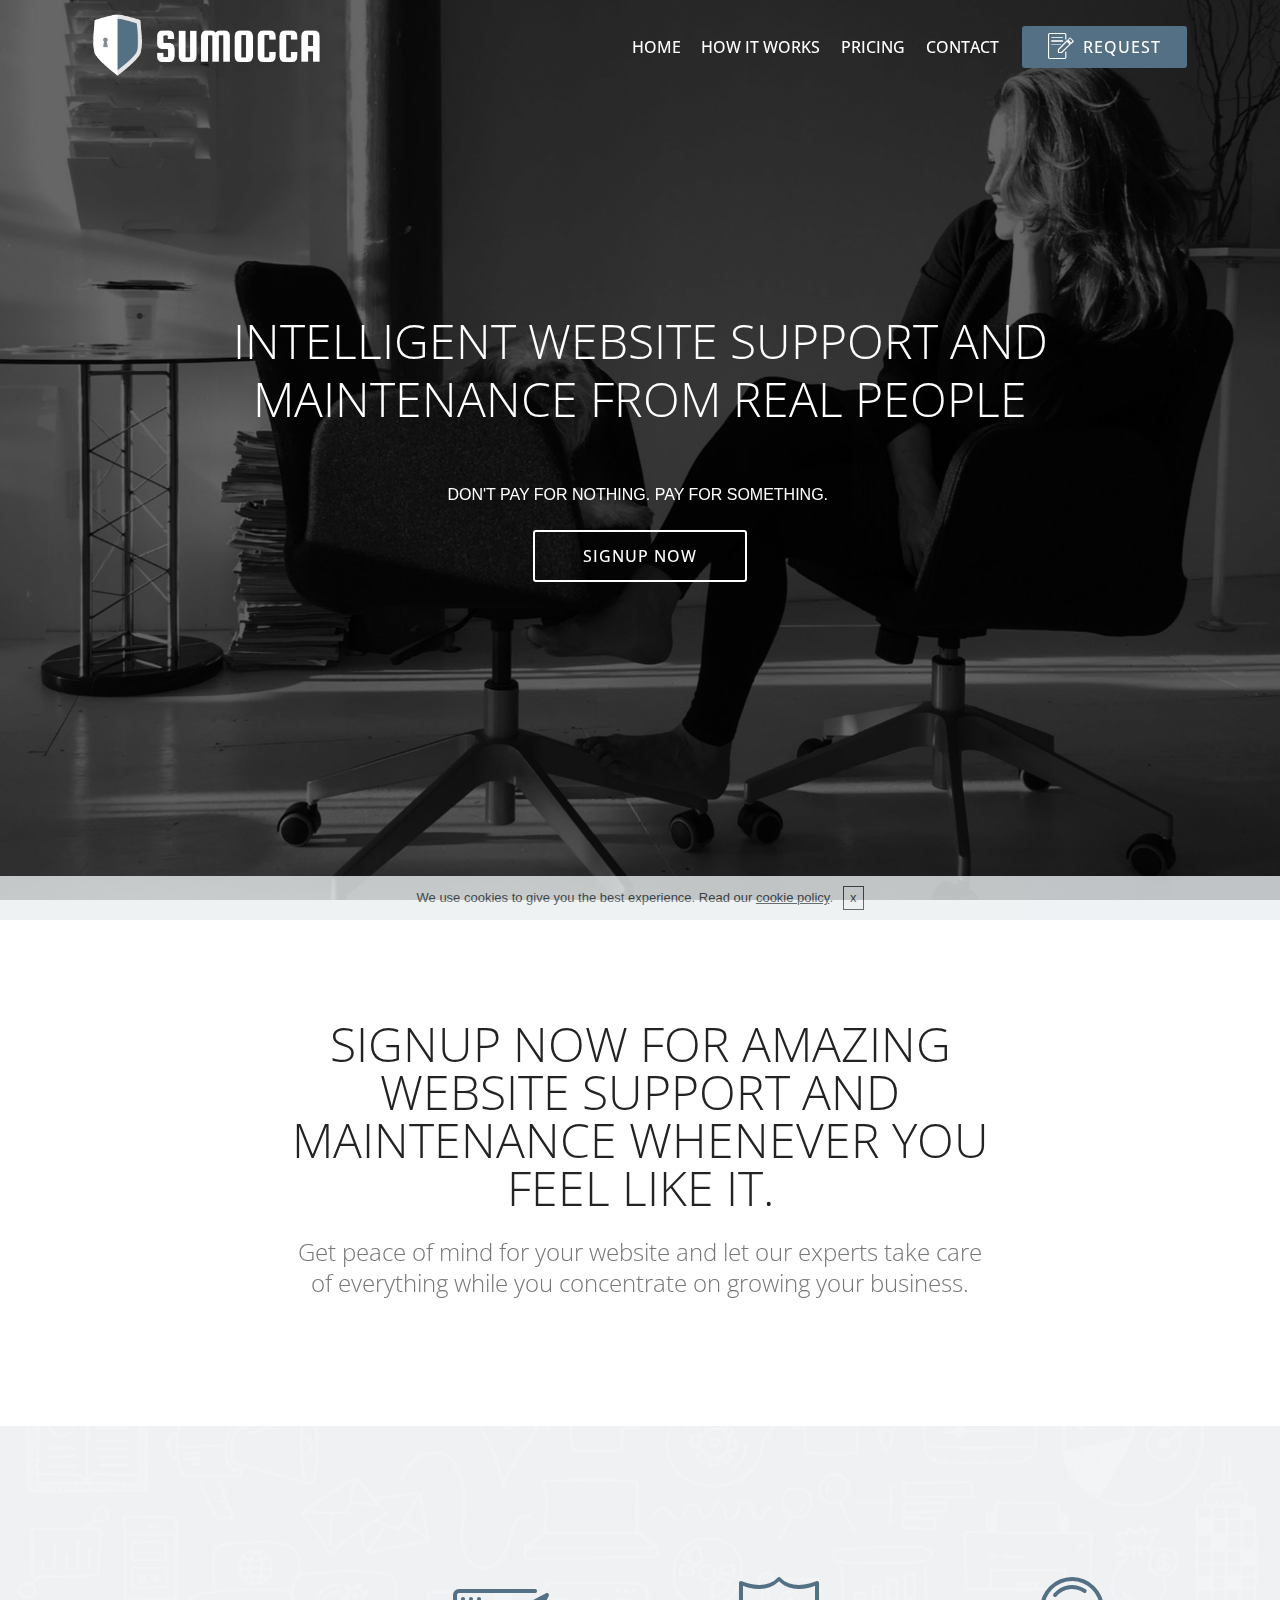
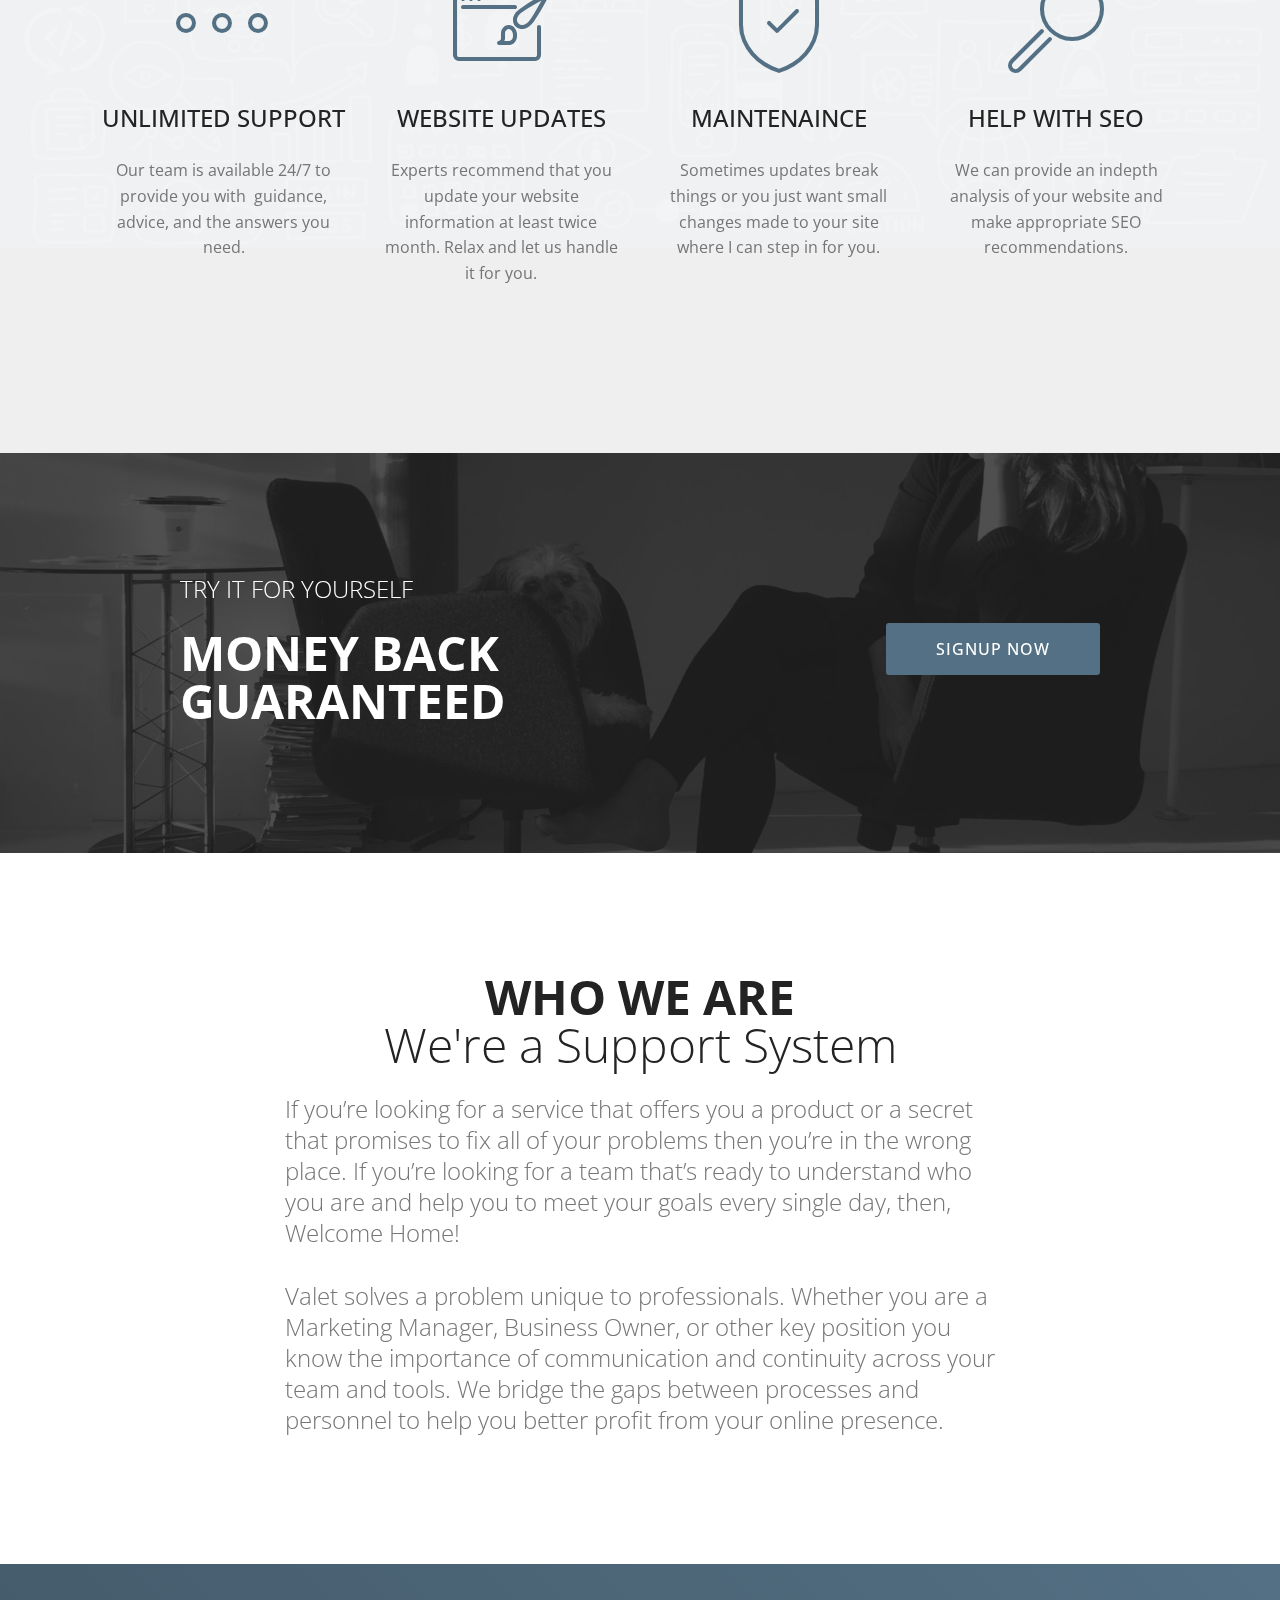
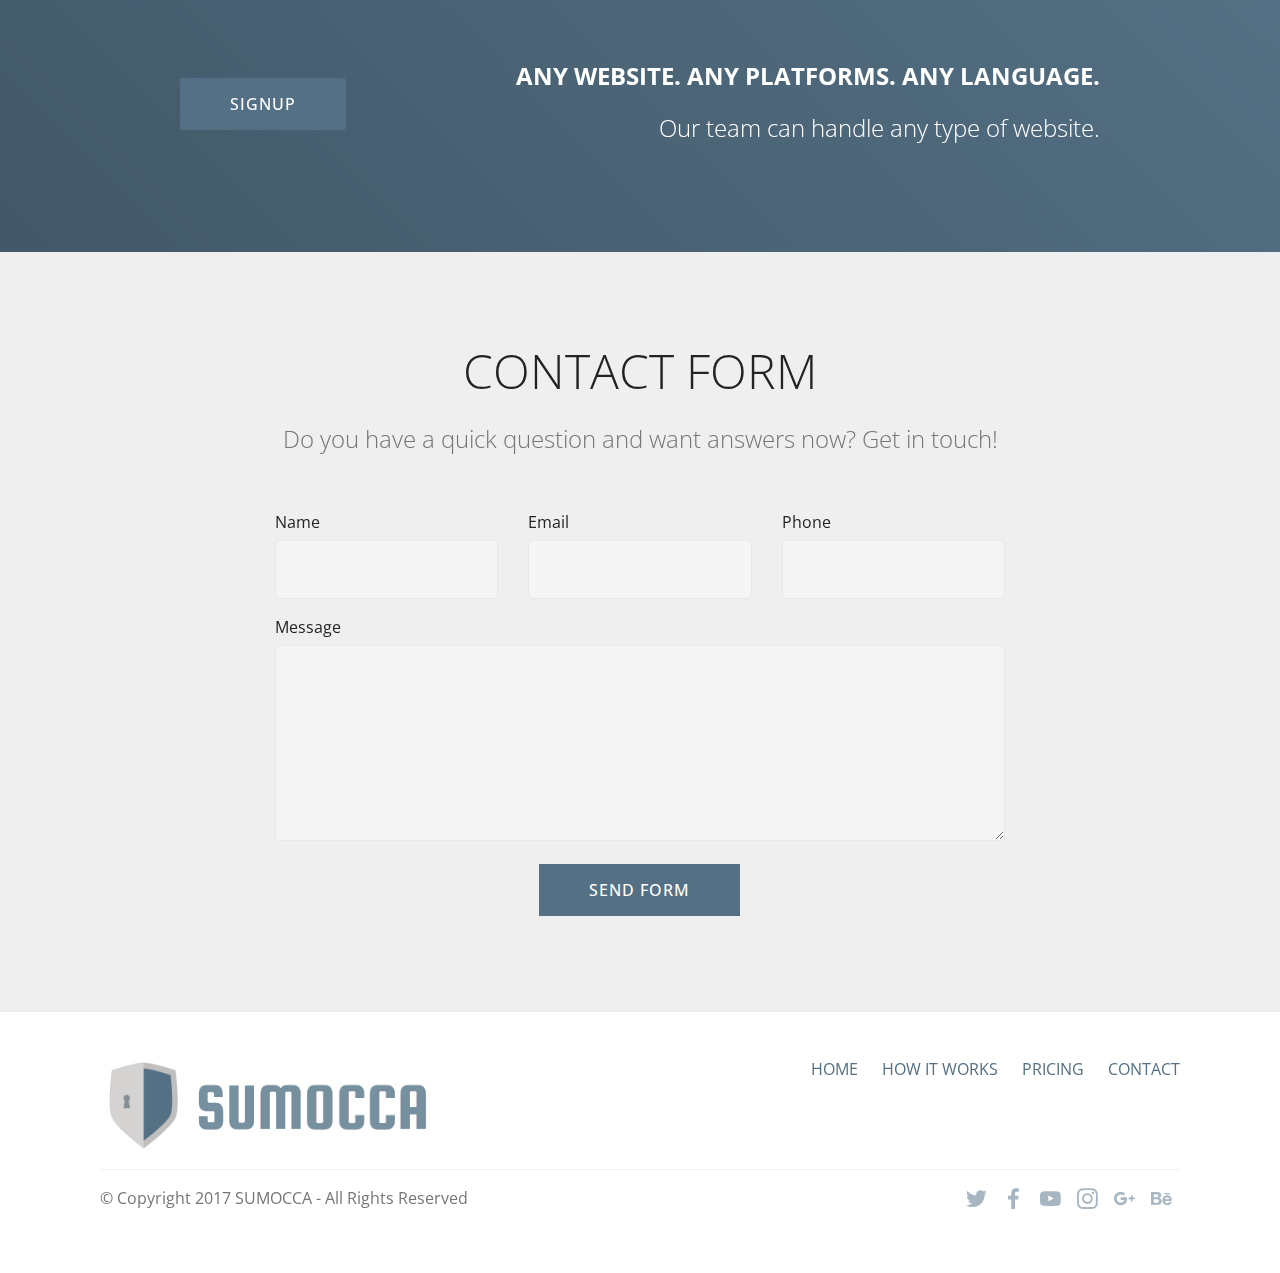
<file: index.html>
<!DOCTYPE html>
<html>
<head>

  <meta charset="UTF-8">
  <meta http-equiv="X-UA-Compatible" content="IE=edge">
  <meta name="generator" content="Mobirise v4.2.2, mobirise.com">
  <meta name="viewport" content="width=device-width, initial-scale=1">
  <link rel="shortcut icon" href="assets/images/sumocca-logo-icon-03-128x154.png" type="image/x-icon">
  <meta name="description" content="">
  
  <title>HOME</title>
  
  <link rel="stylesheet" href="assets/web/assets/mobirise-icons/mobirise-icons.css">
  <link rel="stylesheet" href="assets/tether/tether.min.css">
  <link rel="stylesheet" href="assets/bootstrap/css/bootstrap.min.css">
  <link rel="stylesheet" href="assets/bootstrap/css/bootstrap-grid.min.css">
  <link rel="stylesheet" href="assets/bootstrap/css/bootstrap-reboot.min.css">
  <link rel="stylesheet" href="assets/socicon/css/styles.css">
  <link rel="stylesheet" href="assets/dropdown/css/style.css">
  <link rel="stylesheet" href="assets/theme/css/style.css">
  <link rel="stylesheet" href="assets/mobirise/css/mbr-additional.css" type="text/css">
  
  
  
</head>
<body>
<section class="menu cid-qtyNNiciIE" once="menu" id="menu2-4" data-rv-view="358">

    <nav class="navbar navbar-expand beta-menu navbar-dropdown align-items-center navbar-fixed-top navbar-toggleable-sm bg-color transparent">
        <button class="navbar-toggler navbar-toggler-right" type="button" data-toggle="collapse" data-target="#navbarSupportedContent" aria-controls="navbarSupportedContent" aria-expanded="false" aria-label="Toggle navigation">
            <div class="hamburger">
                <span></span>
                <span></span>
                <span></span>
                <span></span>
            </div>
        </button>
        <div class="menu-logo">
            <div class="navbar-brand">
                <span class="navbar-logo">
                    <a href="index.html">
                        <img src="assets/images/sumocca-logo-sumocca-inverted-1680x522.png" alt="Mobirise" title="" media-simple="true" style="height: 4.9rem;">
                    </a>
                </span>
                
            </div>
        </div>
        <div class="collapse navbar-collapse" id="navbarSupportedContent">
            <ul class="navbar-nav nav-dropdown" data-app-modern-menu="true">
                   <li class="nav-item">
                    <a class="nav-link link text-white display-4" href="index.html">HOME</a></li>
                    <li class="nav-item"><a class="nav-link link text-white display-4" href="howitworks.html">HOW IT WORKS</a></li>
                    <li class="nav-item"><a class="nav-link link text-white display-4" href="pricing.html">PRICING</a></li>
                    <li class="nav-item"><a class="nav-link link text-white display-4" href="contact.html">CONTACT</a></li>
                    </ul>
                    
            <div class="navbar-buttons mbr-section-btn"><a class="btn btn-sm btn-primary display-4" href="request.html"><span class="mbri-edit mbr-iconfont mbr-iconfont-btn"></span>REQUEST</a></div>
        </div>
    </nav>
</section>


    
    <section class="header5 cid-qtyNB24N5Q mbr-fullscreen mbr-parallax-background" id="header5-3" data-rv-view="355">

    

    <div class="mbr-overlay" style="opacity: 0.6; background-color: rgb(0, 0, 0);">
    </div>
    <div class="container">
        <div class="row justify-content-center">
            <div class="mbr-white col-md-10">
                <h1 class="mbr-section-title align-center pb-3 mbr-fonts-style display-2">
                    INTELLIGENT WEBSITE SUPPORT AND MAINTENANCE FROM REAL PEOPLE</h1>
                <p class="mbr-text align-center display-5 pb-3 mbr-fonts-style"></p><p>
                   DON'T PAY FOR NOTHING. PAY FOR SOMETHING.&nbsp;</p><p></p>
                <div class="mbr-section-btn align-center"><a class="btn btn-md btn-white-outline display-4" href="pricing.html">SIGNUP NOW</a></div>
            </div>
        </div>
    </div>

    
</section>

<section class="mbr-section content4 cid-qtyVY1aApd" id="content4-d" data-rv-view="360">

    <div class="container">
        <div class="media-container-row">
            <div class="title col-12 col-md-8">
                <h2 class="align-center pb-3 mbr-fonts-style display-2">
                    SIGNUP NOW FOR AMAZING WEBSITE SUPPORT AND MAINTENANCE WHENEVER YOU FEEL LIKE IT.</h2>
                <h3 class="mbr-section-subtitle align-center mbr-light mbr-fonts-style display-5">Get peace of mind for your website and let our experts take care of everything while you concentrate on growing your business.</h3>
                
            </div>
        </div>
    </div>
</section>

<section class="features1 cid-qtz1GokatZ mbr-parallax-background" id="features1-k" data-rv-view="362">
    <div class="mbr-overlay" style="opacity: 0.5; background-color: rgb(239, 239, 239);">
    </div>
    <div class="container">
        <div class="media-container-row">

            <div class="card p-3 col-12 col-md-6 col-lg-3">
                <div class="card-img pb-3">
                    <span class="mbr-iconfont mbri-more-horizontal" style="color: rgb(84, 112, 132);" media-simple="true"></span>
                </div>
                <div class="card-box">
                    <h4 class="card-title py-3 mbr-fonts-style display-5">
                        UNLIMITED SUPPORT</h4>
                    <p class="mbr-text mbr-fonts-style display-7">Our team is available 24/7 to provide you with &nbsp;guidance, advice, and the answers you need.</p>
                </div>
            </div>

            <div class="card p-3 col-12 col-md-6 col-lg-3">
                <div class="card-img pb-3">
                    <span class="mbr-iconfont mbri-website-theme" style="color: rgb(84, 112, 132);" media-simple="true"></span>
                </div>
                <div class="card-box">
                    <h4 class="card-title py-3 mbr-fonts-style display-5">
                        WEBSITE UPDATES</h4>
                    <p class="mbr-text mbr-fonts-style display-7">
                        Experts recommend that you update your website information at least twice month. Relax and let us handle it for you.</p>
                </div>
            </div>

            <div class="card p-3 col-12 col-md-6 col-lg-3">
                <div class="card-img pb-3">
                    <span class="mbr-iconfont mbri-protect" style="color: rgb(84, 112, 132);" media-simple="true"></span>
                </div>
                <div class="card-box">
                    <h4 class="card-title py-3 mbr-fonts-style display-5">
                        MAINTENAINCE</h4>
                    <p class="mbr-text mbr-fonts-style display-7">
                        Sometimes updates break things or you just want small changes made to your site where I can step in for you.
                    </p>
                </div>
            </div>

            <div class="card p-3 col-12 col-md-6 col-lg-3">
                <div class="card-img pb-3">
                    <span class="mbr-iconfont mbri-search" style="color: rgb(84, 112, 132);" media-simple="true"></span>
                </div>
                <div class="card-box">
                    <h4 class="card-title py-3 mbr-fonts-style display-5">HELP WITH SEO</h4>
                    <p class="mbr-text mbr-fonts-style display-7">
                       We can provide an indepth analysis of your website and make appropriate SEO recommendations.
                    </p>
                </div>
            </div>

        </div>

    </div>

</section>

<section class="mbr-section info1 cid-qtz52TH3YK" id="info1-m" data-rv-view="365">

    <div class="mbr-overlay" style="opacity: 0.8; background-color: rgb(35, 35, 35);">
    </div>
    <div class="container">
        <div class="row justify-content-center">
            <div class="media-container-column title col-12 col-lg-7 col-md-6">
                <h3 class="mbr-section-subtitle align-left mbr-light pb-3 mbr-fonts-style display-5">
                    TRY IT FOR YOURSELF</h3>
                <h2 class="align-left mbr-bold mbr-fonts-style display-2">
                    MONEY BACK GUARANTEED</h2>
            </div>
            <div class="media-container-column col-12 col-lg-3 col-md-4">
                <div class="mbr-section-btn align-right py-4"><a class="btn btn-primary display-4" href="pricing.html">SIGNUP NOW</a></div>
            </div>
        </div>
    </div>
</section>

<section class="mbr-section content4 cid-qtz71oM7PH" id="content4-p" data-rv-view="368">

    

    <div class="container">
        <div class="media-container-row">
            <div class="title col-12 col-md-8">
                <h2 class="align-center pb-3 mbr-fonts-style display-2"><strong>
                    WHO WE ARE</strong><br>We're a Support System</h2>
                <h3 class="mbr-section-subtitle align-center mbr-light mbr-fonts-style display-5">If you’re looking for a service that offers you a product or a secret that promises to fix all of your problems then you’re in the wrong place. If you’re looking for a team that’s ready to understand who you are and help you to meet your goals every single day, then, Welcome Home!<div><br></div><div>Valet solves a problem unique to professionals. Whether you are a Marketing Manager, Business Owner, or other key position you know the importance of communication and continuity across your team and tools. We bridge the gaps between processes and personnel to help you better profit from your online presence.</div></h3>
                
            </div>
        </div>
    </div>
</section>

<section class="mbr-section info2 cid-qtBLYz0VfB" id="info2-18" data-rv-view="370">

    

    

    <div class="container">
        <div class="row justify-content-center">
            <div class="media-container-column col-12 col-lg-3 col-md-4">
                <div class="mbr-section-btn align-left py-4"><a class="btn btn-primary display-4" href="pricing.html">SIGNUP</a></div>
            </div>
            <div class="media-container-column title col-12 col-lg-7 col-md-6">
                <h2 class="align-right mbr-bold mbr-white pb-3 mbr-fonts-style display-5">
                    ANY WEBSITE. ANY PLATFORMS. ANY LANGUAGE.</h2>
                <h3 class="mbr-section-subtitle align-right mbr-light mbr-white mbr-fonts-style display-5">
                    Our team can handle any type of website.</h3>
            </div>
        </div>
    </div>
</section>

<section class="mbr-section form1 cid-qtz7W2Z6ao" id="form1-r" data-rv-view="373">

    

    
    <div class="container">
        <div class="row justify-content-center">
            <div class="title col-12 col-lg-8">
                <h2 class="mbr-section-title align-center pb-3 mbr-fonts-style display-2">
                    CONTACT FORM
                </h2>
                <h3 class="mbr-section-subtitle align-center mbr-light pb-3 mbr-fonts-style display-5">
                    Do you have a quick question and want answers now? Get in touch!</h3>
            </div>
        </div>
    </div>
    <div class="container">
        <div class="row justify-content-center">
            <div class="media-container-column col-lg-8" data-form-type="formoid">
                    <div data-form-alert="" hidden="">
                        Thanks for filling out the form!
                    </div>
            
                    <form class="mbr-form" action="https://mobirise.com/" method="post" data-form-title="Mobirise Form"><input type="hidden" data-form-email="true" value="xCdS+AWYSd4JtC8XY7wkINbDZbBCLc8nkBsQaTX03F51fE0anRNSI8J9KSS2DHOMC94nI+o99QTEX26CRI2A4D85h604li6Kw5Rn+648/lA6ITEBJBMpKz+SovHPdp7s">
                        <div class="row row-sm-offset">
                            <div class="col-md-4 multi-horizontal" data-for="name">
                                <div class="form-group">
                                    <label class="form-control-label mbr-fonts-style display-7" for="name-form1-r">Name</label>
                                    <input type="text" class="form-control" name="name" data-form-field="Name" required="" id="name-form1-r">
                                </div>
                            </div>
                            <div class="col-md-4 multi-horizontal" data-for="email">
                                <div class="form-group">
                                    <label class="form-control-label mbr-fonts-style display-7" for="email-form1-r">Email</label>
                                    <input type="email" class="form-control" name="email" data-form-field="Email" required="" id="email-form1-r">
                                </div>
                            </div>
                            <div class="col-md-4 multi-horizontal" data-for="phone">
                                <div class="form-group">
                                    <label class="form-control-label mbr-fonts-style display-7" for="phone-form1-r">Phone</label>
                                    <input type="tel" class="form-control" name="phone" data-form-field="Phone" id="phone-form1-r">
                                </div>
                            </div>
                        </div>
                        <div class="form-group" data-for="message">
                            <label class="form-control-label mbr-fonts-style display-7" for="message-form1-r">Message</label>
                            <textarea type="text" class="form-control" name="message" rows="7" data-form-field="Message" id="message-form1-r"></textarea>
                        </div>
            
                        <span class="input-group-btn">
                            <button href="" type="submit" class="btn btn-primary btn-form display-4">SEND FORM</button>
                        </span>
                    </form>
            </div>
        </div>
    </div>
</section>

<section class="cid-qtBqOfapRC" id="footer5-v" data-rv-view="376">

    

    

    <div class="container">
        <div class="media-container-row">
            <div class="col-md-3">
                <div class="media-wrap">
                    <a href="index.html">
                       <img src="assets/images/sumocca-logo-sumocca-logo-1600x459.png" alt="Mobirise" title="" media-simple="true">
                    </a>
                </div>
            </div>
            <div class="col-md-9">
                <p class="mbr-text align-right links mbr-fonts-style display-7">
                    <a href="index.html" class="text-black"></a><a href="index.html">HOME</a> &nbsp;&nbsp;&nbsp;&nbsp;
                    <a href="howitworks.html" class="text-black"></a><a href="howitworks.html">HOW IT WORKS</a> &nbsp;&nbsp;&nbsp;&nbsp;
                    <a href="pricing.html" class="text-black"></a><a href="pricing.html">PRICING</a> &nbsp;&nbsp;&nbsp;&nbsp;<a href="contact.html">
                    CONTACT</a>
                </p>
            </div>
        </div>
        <div class="footer-lower">
            <div class="media-container-row">
                <div class="col-md-12">
                    <hr>
                </div>
            </div>
            <div class="media-container-row mbr-white">
                <div class="col-md-6 copyright">
                    <p class="mbr-text mbr-fonts-style display-7">
                        © Copyright 2017 SUMOCCA - All Rights Reserved
                    </p>
                </div>
                <div class="col-md-6">
                    <div class="social-list align-right">
                        <div class="soc-item">
                            <a href="#" target="_blank">
                                <span class="mbr-iconfont mbr-iconfont-social socicon-twitter socicon" style="color: rgb(84, 112, 132);" media-simple="true"></span>
                            </a>
                        </div>
                        <div class="soc-item">
                            <a href="#" target="_blank">
                                <span class="mbr-iconfont mbr-iconfont-social socicon-facebook socicon" style="color: rgb(84, 112, 132);" media-simple="true"></span>
                            </a>
                        </div>
                        <div class="soc-item">
                            <a href="#" target="_blank">
                                <span class="mbr-iconfont mbr-iconfont-social socicon-youtube socicon" style="color: rgb(84, 112, 132);" media-simple="true"></span>
                            </a>
                        </div>
                        <div class="soc-item">
                            <a href="#" target="_blank">
                                <span class="mbr-iconfont mbr-iconfont-social socicon-instagram socicon" style="color: rgb(84, 112, 132);" media-simple="true"></span>
                            </a>
                        </div>
                        <div class="soc-item">
                            <a href="#" target="_blank">
                                <span class="mbr-iconfont mbr-iconfont-social socicon-googleplus socicon" style="color: rgb(84, 112, 132);" media-simple="true"></span>
                            </a>
                        </div>
                        <div class="soc-item">
                            <a href="#" target="_blank">
                                <span class="mbr-iconfont mbr-iconfont-social socicon-behance socicon" style="color: rgb(84, 112, 132);" media-simple="true"></span>
                            </a>
                        </div>
                    </div>
                </div>
            </div>
        </div>
    </div>
</section>


  <script src="assets/web/assets/jquery/jquery.min.js"></script>
  <script src="assets/popper/popper.min.js"></script>
  <script src="assets/tether/tether.min.js"></script>
  <script src="assets/bootstrap/js/bootstrap.min.js"></script>
  <script src="assets/smooth-scroll/smooth-scroll.js"></script>
  <script src="assets/jarallax/jarallax.min.js"></script>
  <script src="assets/dropdown/js/script.min.js"></script>
  <script src="assets/touch-swipe/jquery.touch-swipe.min.js"></script>
  <script src="assets/cookies-alert-plugin/cookies-alert-core.js"></script>
  <script src="assets/cookies-alert-plugin/cookies-alert-script.js"></script>
  <script src="assets/theme/js/script.js"></script>
  <script src="assets/formoid/formoid.min.js"></script>
  
  
<input name="cookieData" type="hidden" data-cookie-text="We use cookies to give you the best experience. Read our <a href='privacy.html'>cookie policy</a>.">
  </body>
</html>
</file>
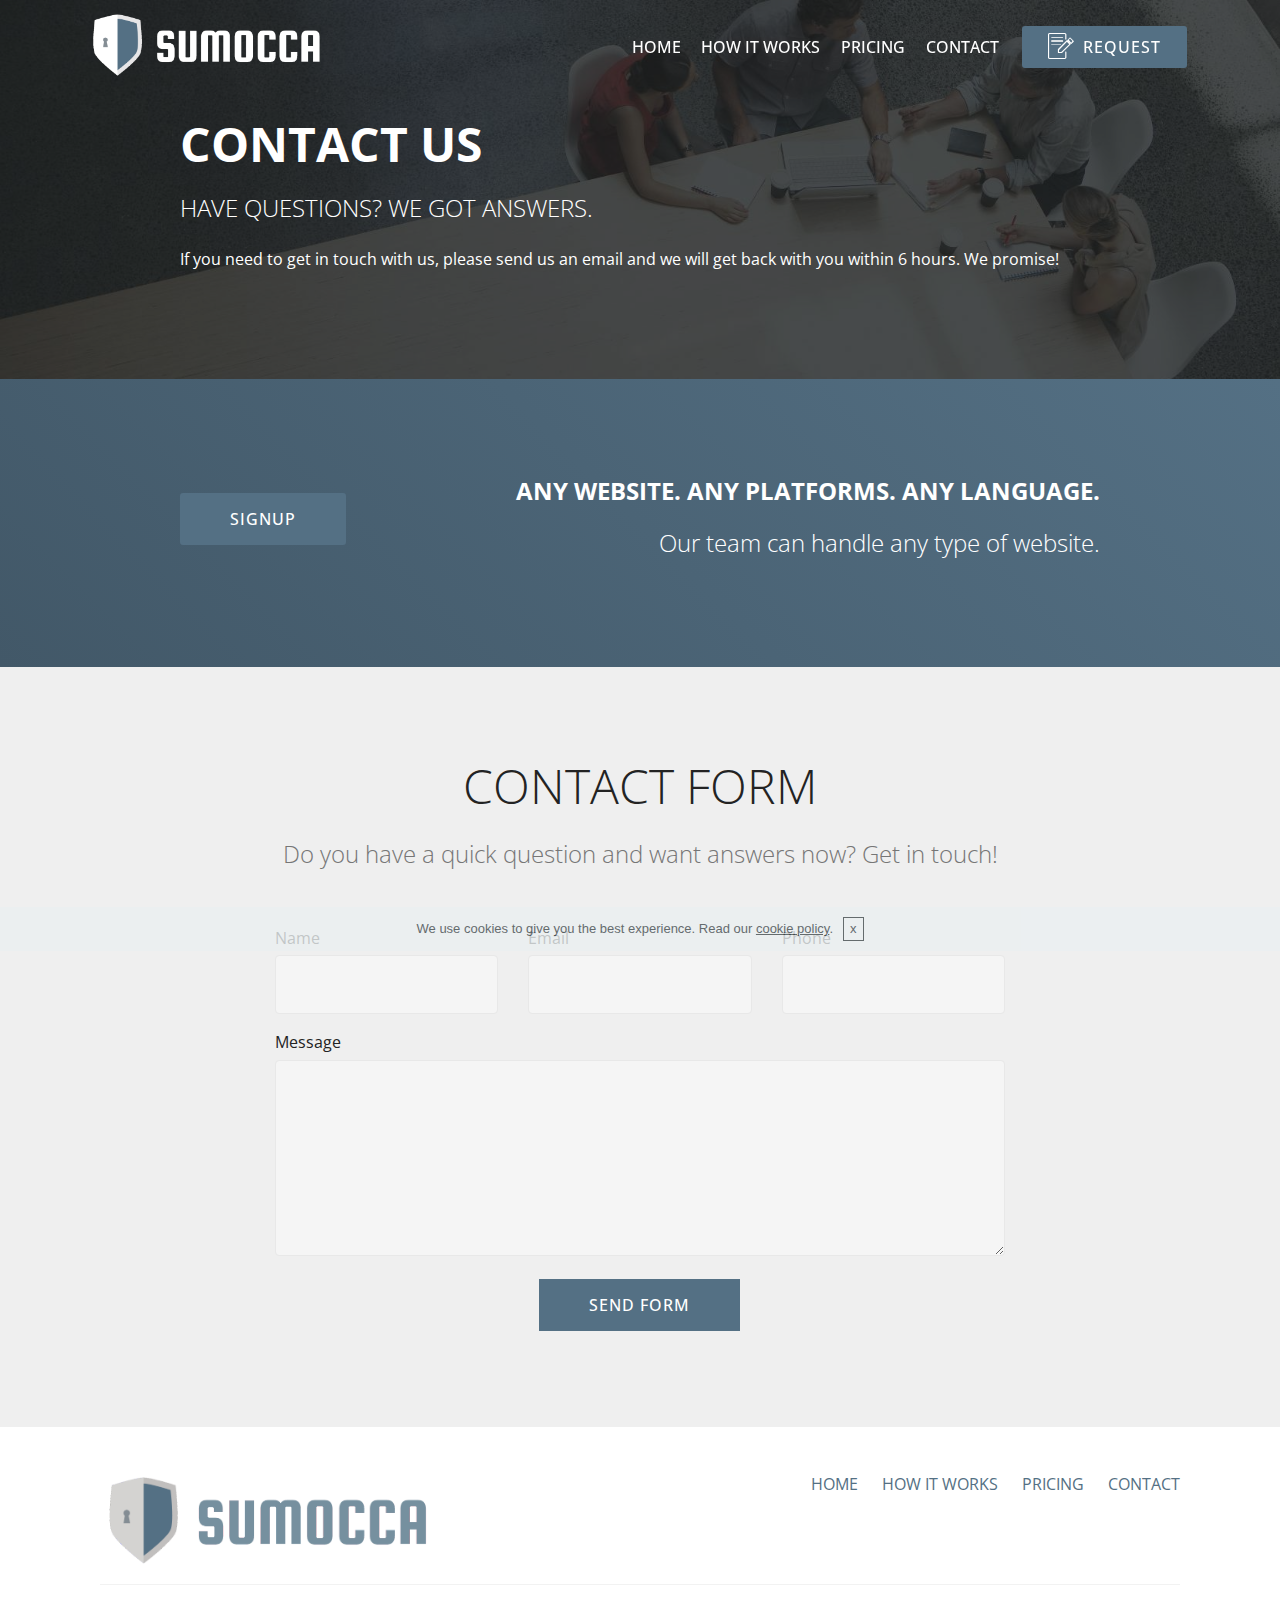
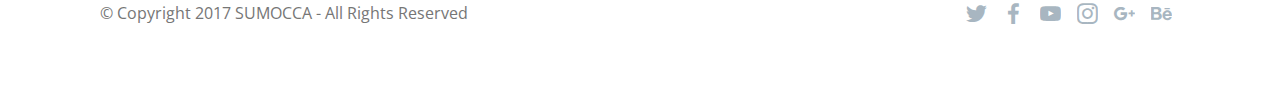
<file: contact.html>
<!DOCTYPE html>
<html>
<head>
  <meta charset="UTF-8">
  <meta http-equiv="X-UA-Compatible" content="IE=edge">
  <meta name="generator" content="Mobirise v4.2.2, mobirise.com">
  <meta name="viewport" content="width=device-width, initial-scale=1">
  <link rel="shortcut icon" href="assets/images/sumocca-logo-icon-03-128x154.png" type="image/x-icon">
  <meta name="description" content="">
  
  <title>CONTACT</title>
  
  <link rel="stylesheet" href="assets/web/assets/mobirise-icons/mobirise-icons.css">
  <link rel="stylesheet" href="assets/tether/tether.min.css">
  <link rel="stylesheet" href="assets/bootstrap/css/bootstrap.min.css">
  <link rel="stylesheet" href="assets/bootstrap/css/bootstrap-grid.min.css">
  <link rel="stylesheet" href="assets/bootstrap/css/bootstrap-reboot.min.css">
  <link rel="stylesheet" href="assets/socicon/css/styles.css">
  <link rel="stylesheet" href="assets/dropdown/css/style.css">
  <link rel="stylesheet" href="assets/theme/css/style.css">
  <link rel="stylesheet" href="assets/mobirise/css/mbr-additional.css" type="text/css">
  
  
  
</head>
<body>
<section class="menu cid-qtBXk3uvk7" once="menu" id="menu2-1i" data-rv-view="426">

    

    <nav class="navbar navbar-expand beta-menu navbar-dropdown align-items-center navbar-fixed-top navbar-toggleable-sm bg-color transparent">
        <button class="navbar-toggler navbar-toggler-right" type="button" data-toggle="collapse" data-target="#navbarSupportedContent" aria-controls="navbarSupportedContent" aria-expanded="false" aria-label="Toggle navigation">
            <div class="hamburger">
                <span></span>
                <span></span>
                <span></span>
                <span></span>
            </div>
        </button>
        <div class="menu-logo">
            <div class="navbar-brand">
                <span class="navbar-logo">
                    <a href="index.html">
                        <img src="assets/images/sumocca-logo-sumocca-inverted-1680x5227.png" alt="Mobirise" title="" media-simple="true" style="height: 4.9rem;">
                    </a>
                </span>
                
            </div>
        </div>
        <div class="collapse navbar-collapse" id="navbarSupportedContent">
            <ul class="navbar-nav nav-dropdown" data-app-modern-menu="true"><li class="nav-item">
                    <a class="nav-link link text-white display-4" href="index.html">
                        HOME</a>
                </li><li class="nav-item"><a class="nav-link link text-white display-4" href="howitworks.html">
                        HOW IT WORKS</a></li><li class="nav-item"><a class="nav-link link text-white display-4" href="pricing.html">
                        PRICING</a></li><li class="nav-item"><a class="nav-link link text-white display-4" href="contact.html">
                        CONTACT</a></li></ul>
            <div class="navbar-buttons mbr-section-btn"><a class="btn btn-sm btn-primary display-4" href="request.html"><span class="mbri-edit mbr-iconfont mbr-iconfont-btn"></span>
                    REQUEST</a></div>
        </div>
    </nav>
</section>

<section class="engine"><a href="https://mobirise.co/g">how to create a website</a></section><section class="mbr-section info3 cid-qtBSN5jjMa" id="info3-19" data-rv-view="414">

    

    <div class="mbr-overlay" style="opacity: 0.6; background-color: rgb(35, 35, 35);">
    </div>

    <div class="container">
        <div class="row justify-content-center">
            <div class="media-container-column title col-12 col-md-10">
                <h2 class="align-left mbr-bold mbr-white pb-3 mbr-fonts-style display-2">
                    CONTACT US</h2>
                <h3 class="mbr-section-subtitle align-left mbr-light mbr-white pb-3 mbr-fonts-style display-5">
                    HAVE QUESTIONS? WE GOT ANSWERS.</h3>
                <p class="mbr-text align-left mbr-white mbr-fonts-style display-7">
                    If you need to get in touch with us, please send us an email and we will get back with you within 6 hours. We promise!</p>
                
            </div>
        </div>
    </div>
</section>

<section class="mbr-section info2 cid-qtBTxpRYz8" id="info2-1d" data-rv-view="417">

    

    

    <div class="container">
        <div class="row justify-content-center">
            <div class="media-container-column col-12 col-lg-3 col-md-4">
                <div class="mbr-section-btn align-left py-4"><a class="btn btn-primary display-4" href="pricing.html">SIGNUP</a></div>
            </div>
            <div class="media-container-column title col-12 col-lg-7 col-md-6">
                <h2 class="align-right mbr-bold mbr-white pb-3 mbr-fonts-style display-5">
                    ANY WEBSITE. ANY PLATFORMS. ANY LANGUAGE.</h2>
                <h3 class="mbr-section-subtitle align-right mbr-light mbr-white mbr-fonts-style display-5">
                    Our team can handle any type of website.</h3>
            </div>
        </div>
    </div>
</section>

<section class="mbr-section form1 cid-qtBSQK2jTN" id="form1-1a" data-rv-view="420">

    

    
    <div class="container">
        <div class="row justify-content-center">
            <div class="title col-12 col-lg-8">
                <h2 class="mbr-section-title align-center pb-3 mbr-fonts-style display-2">
                    CONTACT FORM
                </h2>
                <h3 class="mbr-section-subtitle align-center mbr-light pb-3 mbr-fonts-style display-5">
                    Do you have a quick question and want answers now? Get in touch!</h3>
            </div>
        </div>
    </div>
    <div class="container">
        <div class="row justify-content-center">
            <div class="media-container-column col-lg-8" data-form-type="formoid">
                    <div data-form-alert="" hidden="">
                        Thanks for filling out the form!
                    </div>
            
                    <form class="mbr-form" action="https://mobirise.com/" method="post" data-form-title="Mobirise Form"><input type="hidden" data-form-email="true" value="2EKTNWF+FqqY86Xvkd7OgF/X5PhhJinDmqMTKHGmQtiarl3CM7JRuOfM9+zI6gFRAUecB4AIlMk72pITQUdHXh1R7rv33IJYKhk1f8QL24D9O9H8MJr3SOJ0dv95i01Y">
                        <div class="row row-sm-offset">
                            <div class="col-md-4 multi-horizontal" data-for="name">
                                <div class="form-group">
                                    <label class="form-control-label mbr-fonts-style display-7" for="name-form1-1a">Name</label>
                                    <input type="text" class="form-control" name="name" data-form-field="Name" required="" id="name-form1-1a">
                                </div>
                            </div>
                            <div class="col-md-4 multi-horizontal" data-for="email">
                                <div class="form-group">
                                    <label class="form-control-label mbr-fonts-style display-7" for="email-form1-1a">Email</label>
                                    <input type="email" class="form-control" name="email" data-form-field="Email" required="" id="email-form1-1a">
                                </div>
                            </div>
                            <div class="col-md-4 multi-horizontal" data-for="phone">
                                <div class="form-group">
                                    <label class="form-control-label mbr-fonts-style display-7" for="phone-form1-1a">Phone</label>
                                    <input type="tel" class="form-control" name="phone" data-form-field="Phone" id="phone-form1-1a">
                                </div>
                            </div>
                        </div>
                        <div class="form-group" data-for="message">
                            <label class="form-control-label mbr-fonts-style display-7" for="message-form1-1a">Message</label>
                            <textarea type="text" class="form-control" name="message" rows="7" data-form-field="Message" id="message-form1-1a"></textarea>
                        </div>
            
                        <span class="input-group-btn">
                            <button href="" type="submit" class="btn btn-primary btn-form display-4">SEND FORM</button>
                        </span>
                    </form>
            </div>
        </div>
    </div>
</section>

<section class="cid-qtBSRoUW4D" id="footer5-1b" data-rv-view="423">

    

    

    <div class="container">
        <div class="media-container-row">
            <div class="col-md-3">
                <div class="media-wrap">
                    <a href="index.html">
                       <img src="assets/images/sumocca-logo-sumocca-logo-1600x4596.png" alt="Mobirise" title="" media-simple="true">
                    </a>
                </div>
            </div>
            <div class="col-md-9">
                <p class="mbr-text align-right links mbr-fonts-style display-7">
                    <a href="index.html" class="text-black"></a><a href="index.html">HOME</a> &nbsp;&nbsp;&nbsp;&nbsp;
                    <a href="howitworks.html" class="text-black"></a><a href="howitworks.html">HOW IT WORKS</a> &nbsp;&nbsp;&nbsp;&nbsp;
                    <a href="pricing.html" class="text-black"></a><a href="pricing.html">PRICING</a> &nbsp;&nbsp;&nbsp;&nbsp;<a href="contact.html">
                    CONTACT</a>
                </p>
            </div>
        </div>
        <div class="footer-lower">
            <div class="media-container-row">
                <div class="col-md-12">
                    <hr>
                </div>
            </div>
            <div class="media-container-row mbr-white">
                <div class="col-md-6 copyright">
                    <p class="mbr-text mbr-fonts-style display-7">
                        © Copyright 2017 SUMOCCA - All Rights Reserved
                    </p>
                </div>
                <div class="col-md-6">
                    <div class="social-list align-right">
                        <div class="soc-item">
                            <a href="#" target="_blank">
                                <span class="mbr-iconfont mbr-iconfont-social socicon-twitter socicon" style="color: rgb(84, 112, 132);" media-simple="true"></span>
                            </a>
                        </div>
                        <div class="soc-item">
                            <a href="#" target="_blank">
                                <span class="mbr-iconfont mbr-iconfont-social socicon-facebook socicon" style="color: rgb(84, 112, 132);" media-simple="true"></span>
                            </a>
                        </div>
                        <div class="soc-item">
                            <a href="#" target="_blank">
                                <span class="mbr-iconfont mbr-iconfont-social socicon-youtube socicon" style="color: rgb(84, 112, 132);" media-simple="true"></span>
                            </a>
                        </div>
                        <div class="soc-item">
                            <a href="#" target="_blank">
                                <span class="mbr-iconfont mbr-iconfont-social socicon-instagram socicon" style="color: rgb(84, 112, 132);" media-simple="true"></span>
                            </a>
                        </div>
                        <div class="soc-item">
                            <a href="#" target="_blank">
                                <span class="mbr-iconfont mbr-iconfont-social socicon-googleplus socicon" style="color: rgb(84, 112, 132);" media-simple="true"></span>
                            </a>
                        </div>
                        <div class="soc-item">
                            <a href="#" target="_blank">
                                <span class="mbr-iconfont mbr-iconfont-social socicon-behance socicon" style="color: rgb(84, 112, 132);" media-simple="true"></span>
                            </a>
                        </div>
                    </div>
                </div>
            </div>
        </div>
    </div>
</section>


  <script src="assets/web/assets/jquery/jquery.min.js"></script>
  <script src="assets/popper/popper.min.js"></script>
  <script src="assets/tether/tether.min.js"></script>
  <script src="assets/bootstrap/js/bootstrap.min.js"></script>
  <script src="assets/smooth-scroll/smooth-scroll.js"></script>
  <script src="assets/dropdown/js/script.min.js"></script>
  <script src="assets/touch-swipe/jquery.touch-swipe.min.js"></script>
  <script src="assets/cookies-alert-plugin/cookies-alert-core.js"></script>
  <script src="assets/cookies-alert-plugin/cookies-alert-script.js"></script>
  <script src="assets/theme/js/script.js"></script>
  <script src="assets/formoid/formoid.min.js"></script>
  
  
<input name="cookieData" type="hidden" data-cookie-text="We use cookies to give you the best experience. Read our <a href='privacy.html'>cookie policy</a>.">
  </body>
</html>
</file>
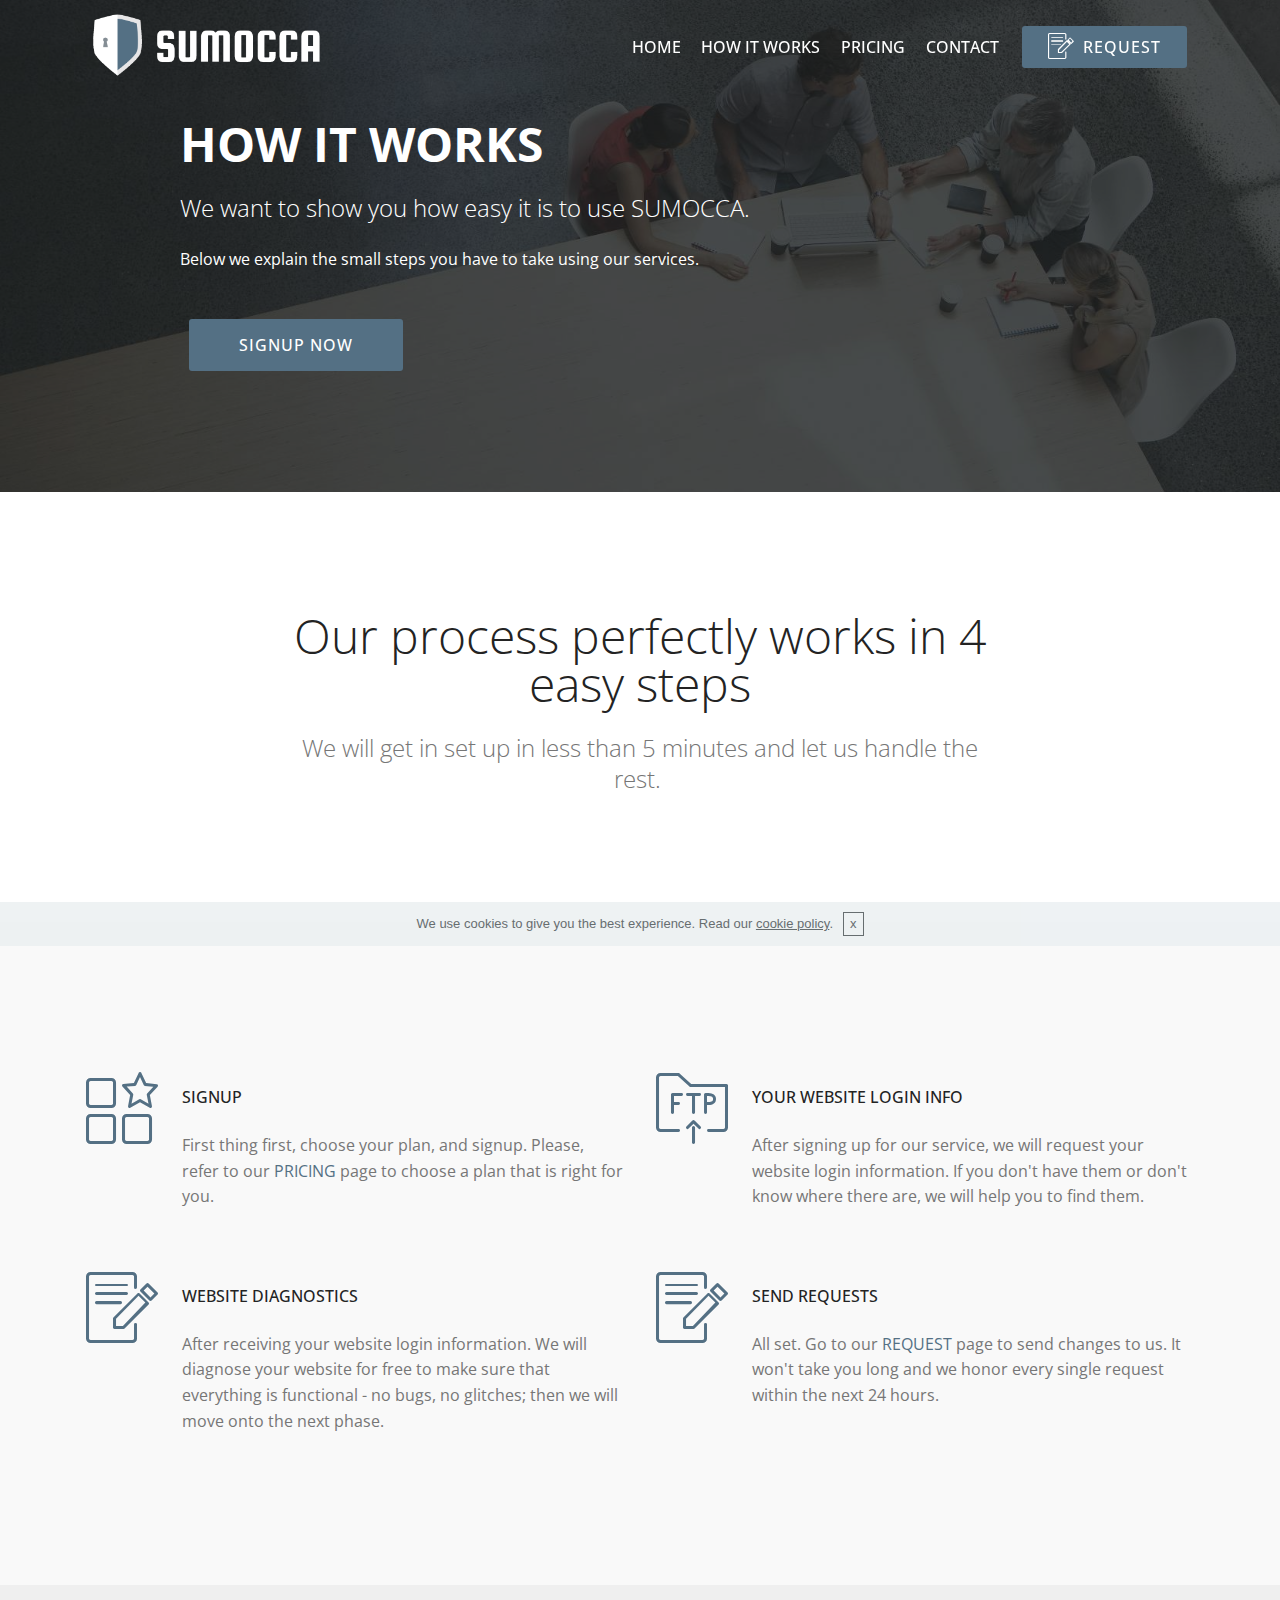
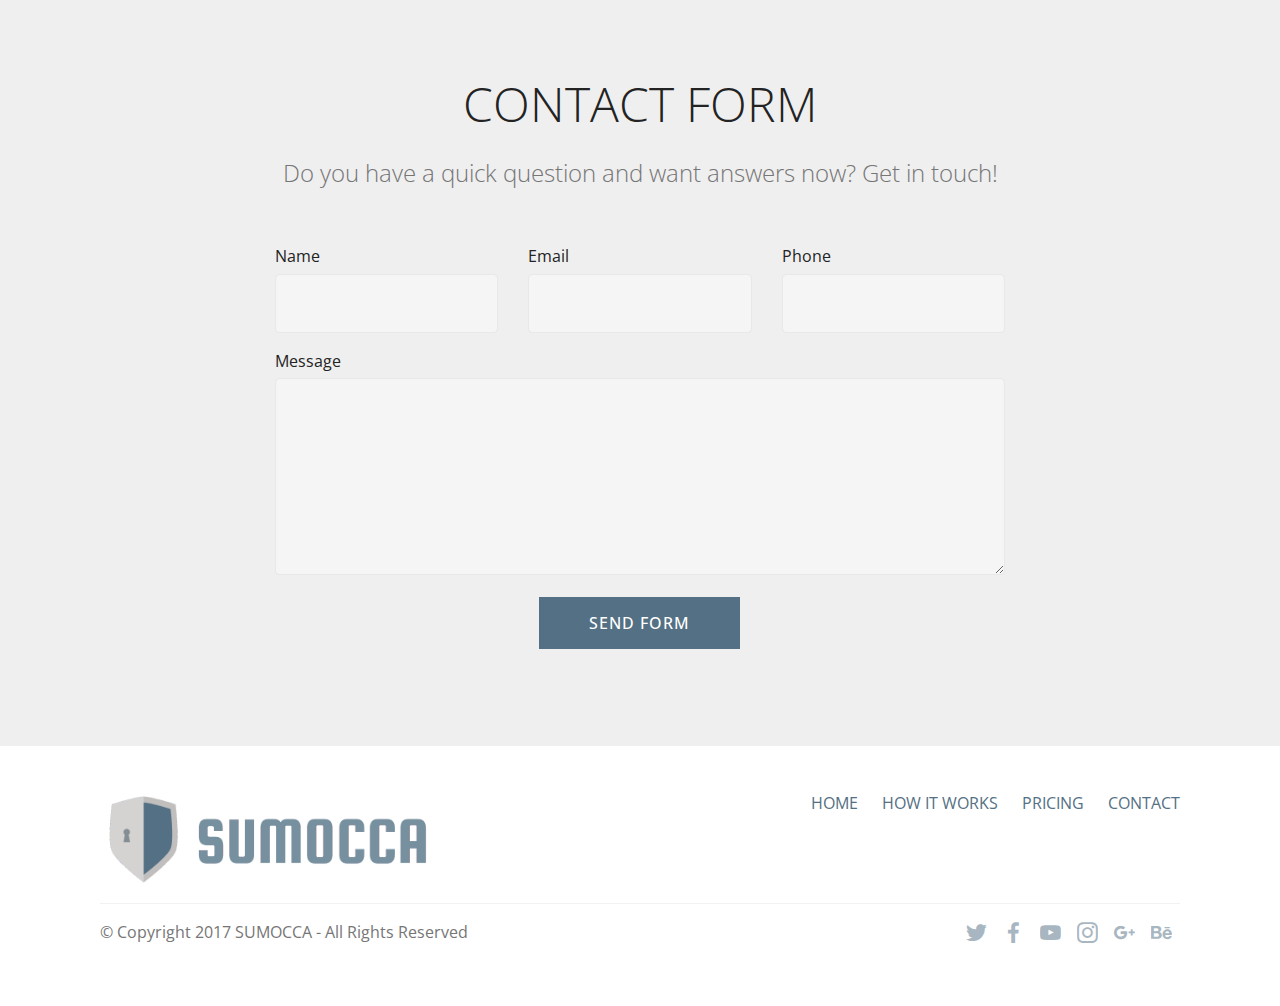
<file: howitworks.html>
<!DOCTYPE html>
<html>
<head>
  <meta charset="UTF-8">
  <meta http-equiv="X-UA-Compatible" content="IE=edge">
  <meta name="generator" content="Mobirise v4.2.2, mobirise.com">
  <meta name="viewport" content="width=device-width, initial-scale=1">
  <link rel="shortcut icon" href="assets/images/sumocca-logo-icon-03-128x154.png" type="image/x-icon">
  <meta name="description" content="">
  
  <title>HOW IT WORKS</title>
  
  <link rel="stylesheet" href="assets/web/assets/mobirise-icons/mobirise-icons.css">
  <link rel="stylesheet" href="assets/tether/tether.min.css">
  <link rel="stylesheet" href="assets/bootstrap/css/bootstrap.min.css">
  <link rel="stylesheet" href="assets/bootstrap/css/bootstrap-grid.min.css">
  <link rel="stylesheet" href="assets/bootstrap/css/bootstrap-reboot.min.css">
  <link rel="stylesheet" href="assets/socicon/css/styles.css">
  <link rel="stylesheet" href="assets/dropdown/css/style.css">
  <link rel="stylesheet" href="assets/theme/css/style.css">
  <link rel="stylesheet" href="assets/mobirise/css/mbr-additional.css" type="text/css">
  
  
  
</head>
<body>
<section class="menu cid-qtyNNiciIE" once="menu" id="menu2-7" data-rv-view="379">

    

    <nav class="navbar navbar-expand beta-menu navbar-dropdown align-items-center navbar-fixed-top navbar-toggleable-sm bg-color transparent">
        <button class="navbar-toggler navbar-toggler-right" type="button" data-toggle="collapse" data-target="#navbarSupportedContent" aria-controls="navbarSupportedContent" aria-expanded="false" aria-label="Toggle navigation">
            <div class="hamburger">
                <span></span>
                <span></span>
                <span></span>
                <span></span>
            </div>
        </button>
        <div class="menu-logo">
            <div class="navbar-brand">
                <span class="navbar-logo">
                    <a href="index.html">
                        <img src="assets/images/sumocca-logo-sumocca-inverted-1680x522.png" alt="Mobirise" title="" media-simple="true" style="height: 4.9rem;">
                    </a>
                </span>
                
            </div>
        </div>
        <div class="collapse navbar-collapse" id="navbarSupportedContent">
            <ul class="navbar-nav nav-dropdown" data-app-modern-menu="true"><li class="nav-item">
                    <a class="nav-link link text-white display-4" href="index.html">
                        HOME</a>
                </li><li class="nav-item"><a class="nav-link link text-white display-4" href="howitworks.html">
                        HOW IT WORKS</a></li><li class="nav-item"><a class="nav-link link text-white display-4" href="pricing.html">
                        PRICING</a></li><li class="nav-item"><a class="nav-link link text-white display-4" href="contact.html">
                        CONTACT</a></li></ul>
            <div class="navbar-buttons mbr-section-btn"><a class="btn btn-sm btn-primary display-4" href="request.html"><span class="mbri-edit mbr-iconfont mbr-iconfont-btn"></span>
                    REQUEST</a></div>
        </div>
    </nav>
</section>

<section class="engine"><a href="https://mobirise.co/l">bootstrap themes</a></section><section class="mbr-section info3 cid-qtBBHDRqF0" id="info3-w" data-rv-view="381">

    

    <div class="mbr-overlay" style="opacity: 0.6; background-color: rgb(35, 35, 35);">
    </div>

    <div class="container">
        <div class="row justify-content-center">
            <div class="media-container-column title col-12 col-md-10">
                <h2 class="align-left mbr-bold mbr-white pb-3 mbr-fonts-style display-2">
                    HOW IT WORKS</h2>
                <h3 class="mbr-section-subtitle align-left mbr-light mbr-white pb-3 mbr-fonts-style display-5">
                    We want to show you how easy it is to use SUMOCCA.</h3>
                <p class="mbr-text align-left mbr-white mbr-fonts-style display-7">
                    Below we explain the small steps you have to take using our services.&nbsp;</p>
                <div class="mbr-section-btn align-left py-4"><a class="btn btn-primary display-4" href="https://mobirise.com">SIGNUP NOW</a></div>
            </div>
        </div>
    </div>
</section>

<section class="mbr-section content4 cid-qtBEs2o6fZ" id="content4-z" data-rv-view="384">

    

    <div class="container">
        <div class="media-container-row">
            <div class="title col-12 col-md-8">
                <h2 class="align-center pb-3 mbr-fonts-style display-2">
                    Our process perfectly works in 4 easy steps</h2>
                <h3 class="mbr-section-subtitle align-center mbr-light mbr-fonts-style display-5">
                    We will get in set up in less than 5 minutes and let us handle the rest.&nbsp;</h3>
                
            </div>
        </div>
    </div>
</section>

<section class="features9 cid-qtBE69lpRq" id="features9-x" data-rv-view="386">

    

    
    <div class="container">
        <div class="row justify-content-center">
            <div class="card p-3 col-12 col-md-6">
                <div class="media-container-row">
                    <div class="card-img pr-2">
                        <span class="mbr-iconfont mbri-features" style="color: rgb(84, 112, 132);" media-simple="true"></span>
                    </div>
                    <div class="card-box">
                        <h4 class="card-title py-3 mbr-fonts-style display-7">
                            SIGNUP</h4>
                        <p class="mbr-text mbr-fonts-style display-7">First thing first, choose your plan, and signup. Please, refer to our <a href="pricing.html">PRICING</a> page to choose a plan that is right for you.</p>
                    </div>
                </div>
            </div>

            <div class="card p-3 col-12 col-md-6">
                <div class="media-container-row">
                    <div class="card-img pr-2">
                        <span class="mbr-iconfont mbri-to-ftp" style="color: rgb(84, 112, 132);" media-simple="true"></span>
                    </div>
                    <div class="card-box">
                        <h4 class="card-title py-3 mbr-fonts-style display-7">YOUR WEBSITE LOGIN INFO</h4>
                        <p class="mbr-text mbr-fonts-style display-7">
                           After signing up for our service, we will request your website login information. If you don't have them or don't know where there are, we will help you to find them.</p>
                    </div>
                </div>
            </div>

            

            
        </div>
    </div>
</section>

<section class="features9 cid-qtBEgUdVFG" id="features9-y" data-rv-view="389">

    

    
    <div class="container">
        <div class="row justify-content-center">
            <div class="card p-3 col-12 col-md-6">
                <div class="media-container-row">
                    <div class="card-img pr-2">
                        <span class="mbr-iconfont mbri-edit" style="color: rgb(84, 112, 132);" media-simple="true"></span>
                    </div>
                    <div class="card-box">
                        <h4 class="card-title py-3 mbr-fonts-style display-7">WEBSITE DIAGNOSTICS</h4>
                        <p class="mbr-text mbr-fonts-style display-7">After receiving your website login information. We will diagnose your website for free to make sure that everything is functional - no bugs, no glitches; then we will move onto the next phase.</p>
                    </div>
                </div>
            </div>

            <div class="card p-3 col-12 col-md-6">
                <div class="media-container-row">
                    <div class="card-img pr-2">
                        <span class="mbr-iconfont mbri-edit" style="color: rgb(84, 112, 132);" media-simple="true"></span>
                    </div>
                    <div class="card-box">
                        <h4 class="card-title py-3 mbr-fonts-style display-7">
                            SEND REQUESTS</h4>
                        <p class="mbr-text mbr-fonts-style display-7">
                           All set. Go to our <a href="request.html">REQUEST</a> page to send changes to us. It won't take you long and we honor every single request within the next 24 hours.
                        </p>
                    </div>
                </div>
            </div>

            

            
        </div>
    </div>
</section>

<section class="mbr-section form1 cid-qtBHVPD2RW" id="form1-11" data-rv-view="392">

    

    
    <div class="container">
        <div class="row justify-content-center">
            <div class="title col-12 col-lg-8">
                <h2 class="mbr-section-title align-center pb-3 mbr-fonts-style display-2">
                    CONTACT FORM
                </h2>
                <h3 class="mbr-section-subtitle align-center mbr-light pb-3 mbr-fonts-style display-5">
                    Do you have a quick question and want answers now? Get in touch!</h3>
            </div>
        </div>
    </div>
    <div class="container">
        <div class="row justify-content-center">
            <div class="media-container-column col-lg-8" data-form-type="formoid">
                    <div data-form-alert="" hidden="">
                        Thanks for filling out the form!
                    </div>
            
                    <form class="mbr-form" action="https://mobirise.com/" method="post" data-form-title="Mobirise Form"><input type="hidden" data-form-email="true" value="lMlQS7Wolt6Vivl09E19thOorqeQYxJU6mDBqvszxfGiAVAmrlG0lPG9YGxVQqtZYRnrI5yEsh1Ix7ZXat0NlB9g2dpuNFqmU/kgtadnmFsqtrnO30nrc07qNtFw69xq">
                        <div class="row row-sm-offset">
                            <div class="col-md-4 multi-horizontal" data-for="name">
                                <div class="form-group">
                                    <label class="form-control-label mbr-fonts-style display-7" for="name-form1-11">Name</label>
                                    <input type="text" class="form-control" name="name" data-form-field="Name" required="" id="name-form1-11">
                                </div>
                            </div>
                            <div class="col-md-4 multi-horizontal" data-for="email">
                                <div class="form-group">
                                    <label class="form-control-label mbr-fonts-style display-7" for="email-form1-11">Email</label>
                                    <input type="email" class="form-control" name="email" data-form-field="Email" required="" id="email-form1-11">
                                </div>
                            </div>
                            <div class="col-md-4 multi-horizontal" data-for="phone">
                                <div class="form-group">
                                    <label class="form-control-label mbr-fonts-style display-7" for="phone-form1-11">Phone</label>
                                    <input type="tel" class="form-control" name="phone" data-form-field="Phone" id="phone-form1-11">
                                </div>
                            </div>
                        </div>
                        <div class="form-group" data-for="message">
                            <label class="form-control-label mbr-fonts-style display-7" for="message-form1-11">Message</label>
                            <textarea type="text" class="form-control" name="message" rows="7" data-form-field="Message" id="message-form1-11"></textarea>
                        </div>
            
                        <span class="input-group-btn">
                            <button href="" type="submit" class="btn btn-primary btn-form display-4">SEND FORM</button>
                        </span>
                    </form>
            </div>
        </div>
    </div>
</section>

<section class="cid-qtBHUY198B" id="footer5-10" data-rv-view="395">

    

    

    <div class="container">
        <div class="media-container-row">
            <div class="col-md-3">
                <div class="media-wrap">
                    <a href="index.html">
                       <img src="assets/images/sumocca-logo-sumocca-logo-1600x4596.png" alt="Mobirise" title="" media-simple="true">
                    </a>
                </div>
            </div>
            <div class="col-md-9">
                <p class="mbr-text align-right links mbr-fonts-style display-7">
                    <a href="index.html" class="text-black"></a><a href="index.html">HOME</a> &nbsp;&nbsp;&nbsp;&nbsp;
                    <a href="howitworks.html" class="text-black"></a><a href="howitworks.html">HOW IT WORKS</a> &nbsp;&nbsp;&nbsp;&nbsp;
                    <a href="pricing.html" class="text-black"></a><a href="pricing.html">PRICING</a> &nbsp;&nbsp;&nbsp;&nbsp;<a href="contact.html">
                    CONTACT</a>
                </p>
            </div>
        </div>
        <div class="footer-lower">
            <div class="media-container-row">
                <div class="col-md-12">
                    <hr>
                </div>
            </div>
            <div class="media-container-row mbr-white">
                <div class="col-md-6 copyright">
                    <p class="mbr-text mbr-fonts-style display-7">
                        © Copyright 2017 SUMOCCA - All Rights Reserved
                    </p>
                </div>
                <div class="col-md-6">
                    <div class="social-list align-right">
                        <div class="soc-item">
                            <a href="#" target="_blank">
                                <span class="mbr-iconfont mbr-iconfont-social socicon-twitter socicon" style="color: rgb(84, 112, 132);" media-simple="true"></span>
                            </a>
                        </div>
                        <div class="soc-item">
                            <a href="#" target="_blank">
                                <span class="mbr-iconfont mbr-iconfont-social socicon-facebook socicon" style="color: rgb(84, 112, 132);" media-simple="true"></span>
                            </a>
                        </div>
                        <div class="soc-item">
                            <a href="#" target="_blank">
                                <span class="mbr-iconfont mbr-iconfont-social socicon-youtube socicon" style="color: rgb(84, 112, 132);" media-simple="true"></span>
                            </a>
                        </div>
                        <div class="soc-item">
                            <a href="#" target="_blank">
                                <span class="mbr-iconfont mbr-iconfont-social socicon-instagram socicon" style="color: rgb(84, 112, 132);" media-simple="true"></span>
                            </a>
                        </div>
                        <div class="soc-item">
                            <a href="#" target="_blank">
                                <span class="mbr-iconfont mbr-iconfont-social socicon-googleplus socicon" style="color: rgb(84, 112, 132);" media-simple="true"></span>
                            </a>
                        </div>
                        <div class="soc-item">
                            <a href="#" target="_blank">
                                <span class="mbr-iconfont mbr-iconfont-social socicon-behance socicon" style="color: rgb(84, 112, 132);" media-simple="true"></span>
                            </a>
                        </div>
                    </div>
                </div>
            </div>
        </div>
    </div>
</section>


  <script src="assets/web/assets/jquery/jquery.min.js"></script>
  <script src="assets/popper/popper.min.js"></script>
  <script src="assets/tether/tether.min.js"></script>
  <script src="assets/bootstrap/js/bootstrap.min.js"></script>
  <script src="assets/smooth-scroll/smooth-scroll.js"></script>
  <script src="assets/dropdown/js/script.min.js"></script>
  <script src="assets/touch-swipe/jquery.touch-swipe.min.js"></script>
  <script src="assets/cookies-alert-plugin/cookies-alert-core.js"></script>
  <script src="assets/cookies-alert-plugin/cookies-alert-script.js"></script>
  <script src="assets/theme/js/script.js"></script>
  <script src="assets/formoid/formoid.min.js"></script>
  
  
<input name="cookieData" type="hidden" data-cookie-text="We use cookies to give you the best experience. Read our <a href='privacy.html'>cookie policy</a>.">
  </body>
</html>
</file>
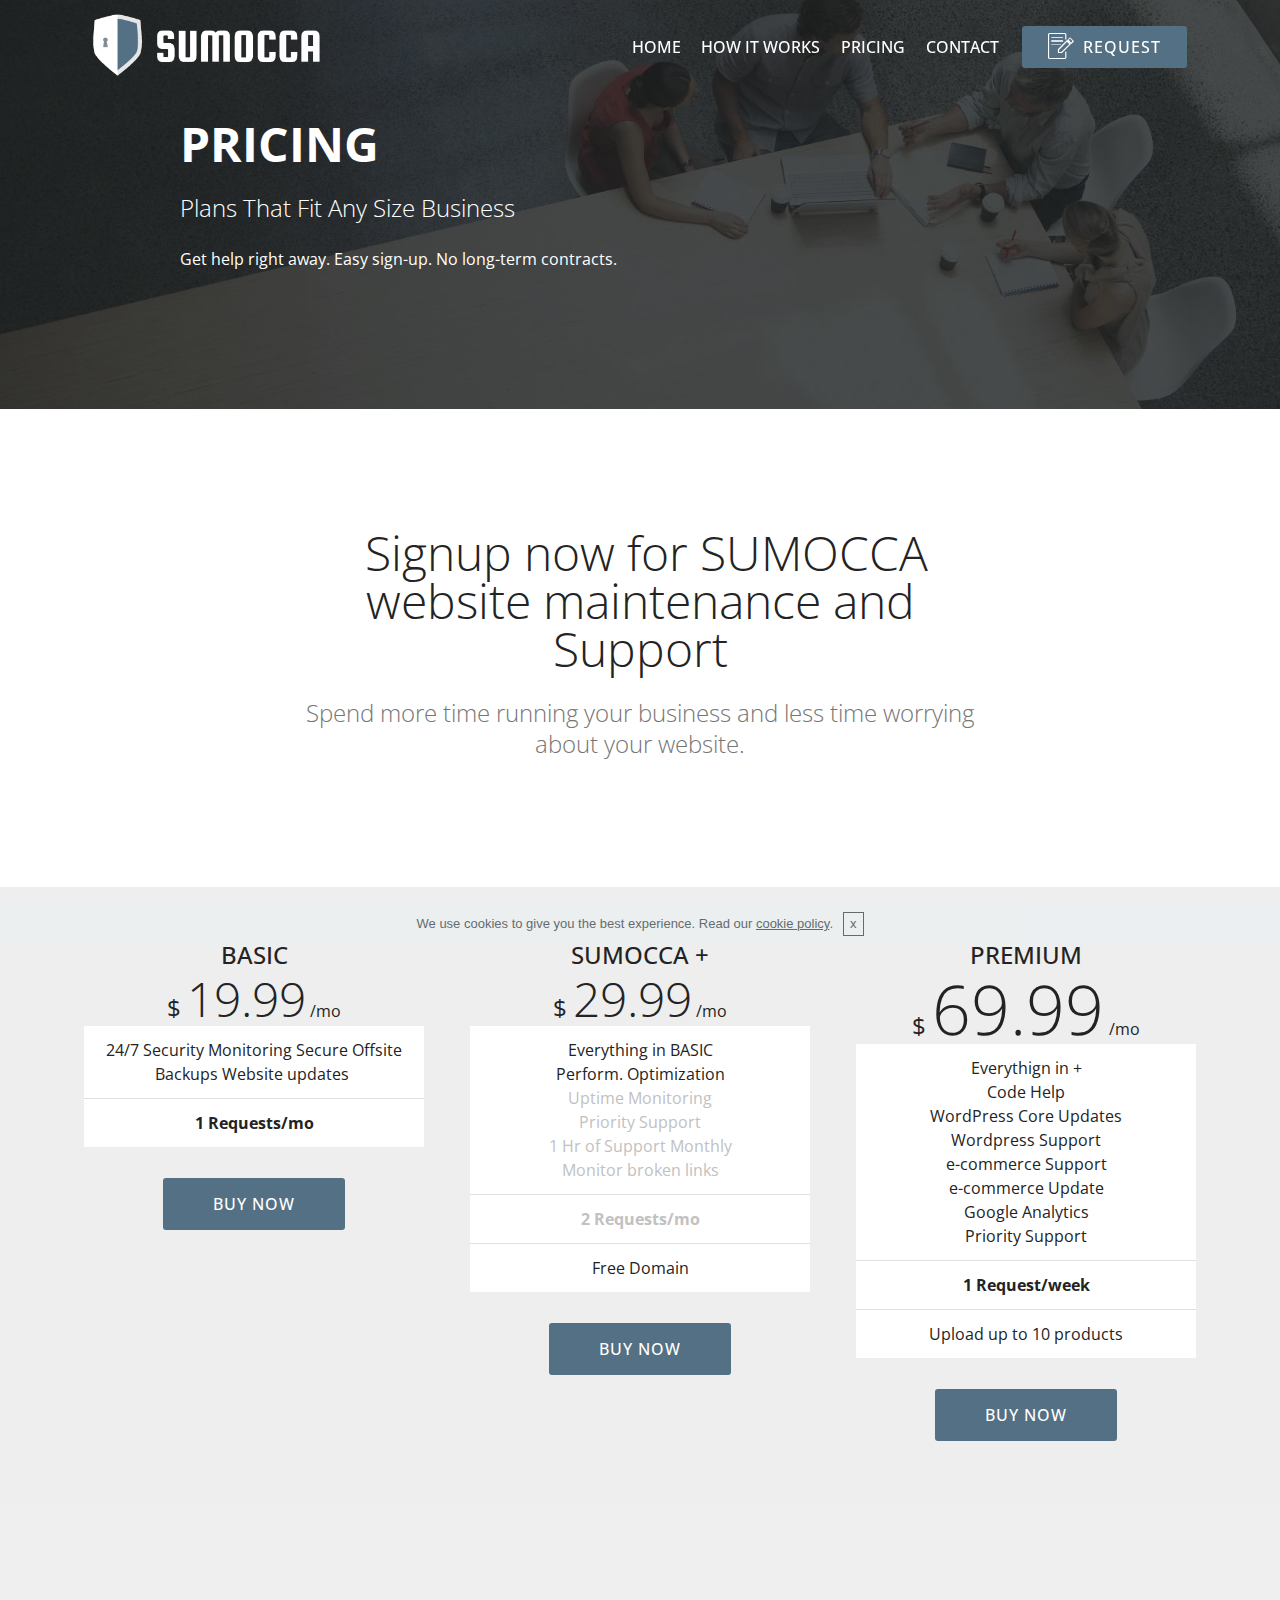
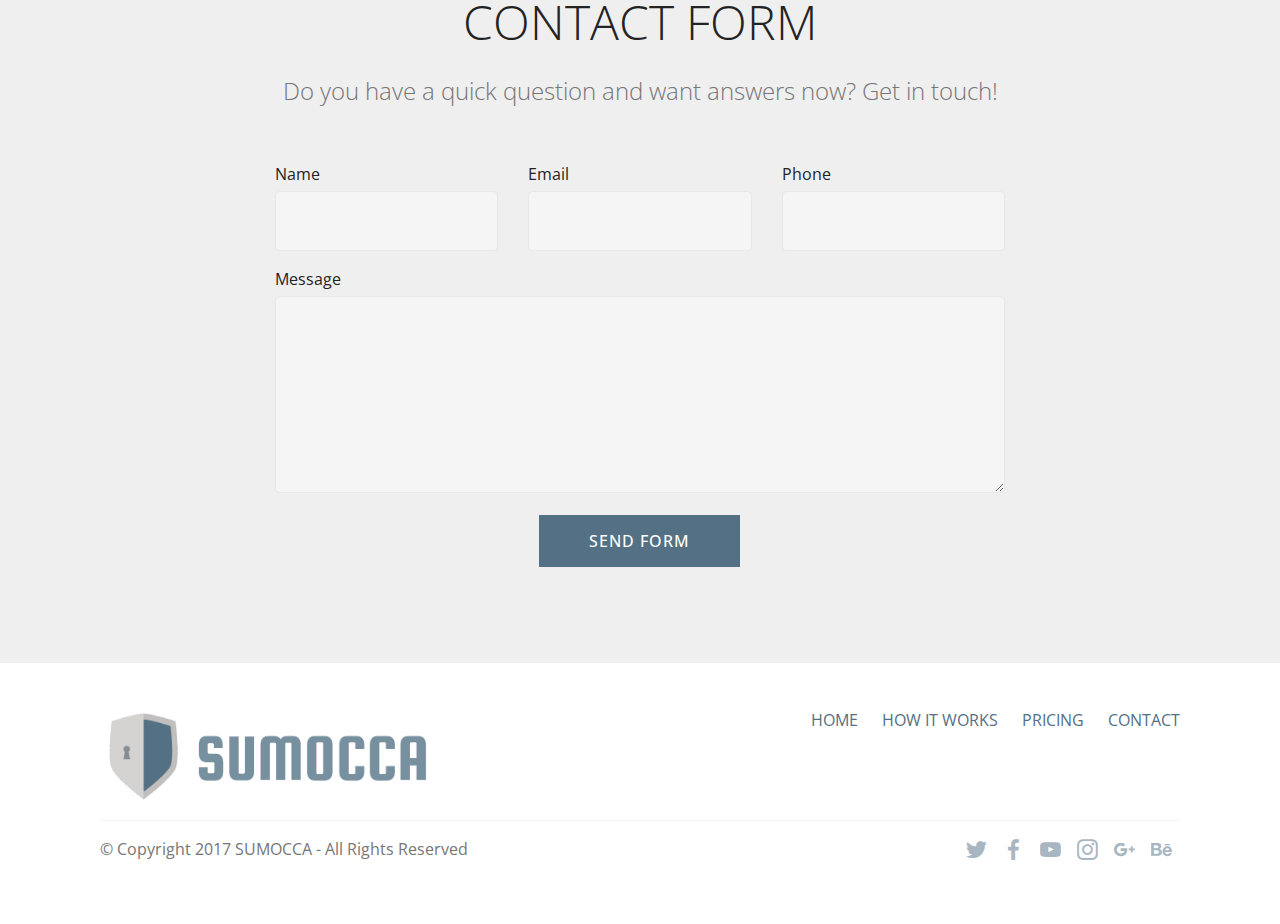
<file: pricing.html>
<!DOCTYPE html>
<html>
<head>
  <meta charset="UTF-8">
  <meta http-equiv="X-UA-Compatible" content="IE=edge">
  <meta name="keywords" content="">
  <meta name="viewport" content="width=device-width, initial-scale=1">
  <link rel="shortcut icon" href="assets/images/sumocca-logo-icon-03-128x154.png" type="image/x-icon">
  <meta name="description" content="">
  
  <title>PRICING</title>
  
  <link rel="stylesheet" href="assets/web/assets/mobirise-icons/mobirise-icons.css">
  <link rel="stylesheet" href="assets/tether/tether.min.css">
  <link rel="stylesheet" href="assets/bootstrap/css/bootstrap.min.css">
  <link rel="stylesheet" href="assets/bootstrap/css/bootstrap-grid.min.css">
  <link rel="stylesheet" href="assets/bootstrap/css/bootstrap-reboot.min.css">
  <link rel="stylesheet" href="assets/socicon/css/styles.css">
  <link rel="stylesheet" href="assets/dropdown/css/style.css">
  <link rel="stylesheet" href="assets/theme/css/style.css">
  <link rel="stylesheet" href="assets/mobirise/css/mbr-additional.css" type="text/css">
  <script src="https://checkout.stripe.com/checkout.js"></script>

  
  
  
</head>
<body>
<section class="menu cid-qtyNNiciIE" once="menu" id="menu2-5" data-rv-view="173">

    

    <nav class="navbar navbar-expand beta-menu navbar-dropdown align-items-center navbar-fixed-top navbar-toggleable-sm bg-color transparent">
        <button class="navbar-toggler navbar-toggler-right" type="button" data-toggle="collapse" data-target="#navbarSupportedContent" aria-controls="navbarSupportedContent" aria-expanded="false" aria-label="Toggle navigation">
            <div class="hamburger">
                <span></span>
                <span></span>
                <span></span>
                <span></span>
            </div>
        </button>
        <div class="menu-logo">
            <div class="navbar-brand">
                <span class="navbar-logo">
                    <a href="index.html">
                        <img src="assets/images/sumocca-logo-sumocca-inverted-1680x522.png" alt="Mobirise" title="" media-simple="true" style="height: 4.9rem;">
                    </a>
                </span>
                
            </div>
        </div>
        <div class="collapse navbar-collapse" id="navbarSupportedContent">
            <ul class="navbar-nav nav-dropdown" data-app-modern-menu="true"><li class="nav-item">
                    <a class="nav-link link text-white display-4" href="index.html">
                        HOME</a>
                </li><li class="nav-item"><a class="nav-link link text-white display-4" href="howitworks.html">
                        HOW IT WORKS</a></li><li class="nav-item"><a class="nav-link link text-white display-4" href="pricing.html">
                        PRICING</a></li><li class="nav-item"><a class="nav-link link text-white display-4" href="contact.html">
                        CONTACT</a></li></ul>
            <div class="navbar-buttons mbr-section-btn"><a class="btn btn-sm btn-primary display-4" href="request.html"><span class="mbri-edit mbr-iconfont mbr-iconfont-btn"></span>
                    REQUEST</a></div>
        </div>
    </nav>
</section>

<section class="mbr-section info3 cid-qtBJtjHtwg" id="info3-12" data-rv-view="175">

    

    <div class="mbr-overlay" style="opacity: 0.6; background-color: rgb(35, 35, 35);">
    </div>

    <div class="container">
        <div class="row justify-content-center">
            <div class="media-container-column title col-12 col-md-10">
                <h2 class="align-left mbr-bold mbr-white pb-3 mbr-fonts-style display-2">
                    PRICING</h2>
                <h3 class="mbr-section-subtitle align-left mbr-light mbr-white pb-3 mbr-fonts-style display-5">Plans That Fit Any Size Business</h3>
                <p class="mbr-text align-left mbr-white mbr-fonts-style display-7">
                    Get help right away. Easy sign-up. No long-term contracts.&nbsp;</p>
                
            </div>
        </div>
    </div>
</section>

<section class="mbr-section content4 cid-qtBJy5juEi" id="content4-13" data-rv-view="178">

    

    <div class="container">
        <div class="media-container-row">
            <div class="title col-12 col-md-8">
                <h2 class="align-center pb-3 mbr-fonts-style display-2">&nbsp;Signup now for SUMOCCA website maintenance and Support</h2>
                <h3 class="mbr-section-subtitle align-center mbr-light mbr-fonts-style display-5">Spend more time running your business and less time worrying about your website.</h3>
                
            </div>
        </div>
    </div>
</section>

<section class="cid-qtCGMeEWzC" id="pricing-tables2-1j" data-rv-view="180">

    

    

    <div class="container">
        <div class="media-container-row">

            <div class="plan col-12 mx-2 my-2 justify-content-center col-lg-4">
                <div class="plan-header text-center pt-5">
                    <h3 class="plan-title mbr-fonts-style display-5">
                        BASIC</h3>
                    <div class="plan-price">
                        <span class="price-value mbr-fonts-style display-5">
                            $
                        </span>
                        <span class="price-figure mbr-fonts-style display-2">
                            19.99</span>
                        <small class="price-term mbr-fonts-style display-7">
                            /mo</small>
                    </div>
                </div>
                <div class="plan-body">
                    <div class="plan-list align-center">
                        <ul class="list-group list-group-flush mbr-fonts-style display-7">
                            <li class="list-group-item">24/7 Security Monitoring Secure Offsite Backups Website updates&nbsp;</li>
                            <li class="list-group-item"><strong>
                                1 Requests/mo</strong></li>
                        </ul>
                    </div>
                    <div class="mbr-section-btn text-center py-4 pb-5">
                        <button id="basic" class="btn btn-primary display-4">BUY NOW</button>
                    </div>
                </div>
            </div>

            <div class="plan col-12 mx-2 my-2 justify-content-center favorite col-lg-4">
                <div class="plan-header text-center pt-5">
                    <h3 class="plan-title mbr-fonts-style display-5">SUMOCCA +</h3>
                    <div class="plan-price">
                        <span class="price-value mbr-fonts-style display-5">
                            $
                        </span>
                        <span class="price-figure mbr-fonts-style display-2">
                            29.99</span>
                        <small class="price-term mbr-fonts-style display-7">
                            /mo</small>
                    </div>
                </div>
                <div class="plan-body">
                    <div class="plan-list align-center">
                        <ul class="list-group list-group-flush mbr-fonts-style display-7">
                            <li class="list-group-item">Everything in BASIC<br>Perform. Optimization<br><span style="background-color: transparent; color: rgb(193, 193, 193); font-size: 1rem;">Uptime Monitoring<br>Priority Support<br>1 Hr of Support Monthly<br>Monitor broken links<br></span></li><li class="list-group-item"><span style="background-color: transparent; color: rgb(193, 193, 193); font-size: 1rem;"><strong>2 Requests/mo</strong></span><br></li>
                            <li class="list-group-item">
                                Free Domain
                            </li>
                        </ul>
                    </div>
                    <div class="mbr-section-btn text-center py-4 pb-5">
                        <button id="plus" class="btn btn-primary display-4">BUY NOW</button>
                    </div>
                </div>
            </div>

            <div class="plan col-12 mx-2 my-2 justify-content-center col-lg-4">
                <div class="plan-header text-center pt-5">
                    <h3 class="plan-title mbr-fonts-style display-5">
                        PREMIUM</h3>
                    <div class="plan-price">
                        <span class="price-value mbr-fonts-style display-5">
                            $
                        </span>
                        <span class="price-figure mbr-fonts-style display-1">
                            69.99</span>
                        <small class="price-term mbr-fonts-style display-7">/mo</small>
                    </div>
                </div>
                <div class="plan-body">
                    <div class="plan-list align-center">
                        <ul class="list-group list-group-flush mbr-fonts-style display-7">
                            <li class="list-group-item">
                                Everythign in +<br>Code Help<br>WordPress Core Updates<br>Wordpress Support<br>e-commerce Support<br>e-commerce Update<br>Google Analytics<br>Priority Support</li>
                            <li class="list-group-item"><strong>
                                1 Request/week</strong></li><li class="list-group-item">Upload up to 10 products</li>
                        </ul>
                    </div>
                    <div class="mbr-section-btn text-center py-4 pb-5">
                    <button id="premium" class="btn btn-primary display-4">BUY NOW</button></div>
                </div>
            </div>

            

        </div>
    </div>
</section>

<section class="mbr-section form1 cid-qtBJAo8ifq" id="form1-14" data-rv-view="183">

    

    
    <div class="container">
        <div class="row justify-content-center">
            <div class="title col-12 col-lg-8">
                <h2 class="mbr-section-title align-center pb-3 mbr-fonts-style display-2">
                    CONTACT FORM
                </h2>
                <h3 class="mbr-section-subtitle align-center mbr-light pb-3 mbr-fonts-style display-5">
                    Do you have a quick question and want answers now? Get in touch!</h3>
            </div>
        </div>
    </div>
    <div class="container">
        <div class="row justify-content-center">
            <div class="media-container-column col-lg-8" data-form-type="formoid">
                    <div data-form-alert="" hidden="">
                        Thanks for filling out the form!
                    </div>
            
                    <form class="mbr-form" action="https://mobirise.com/" method="post" data-form-title="Mobirise Form"><input type="hidden" data-form-email="true" value="lqGoYh/QKPSsZDa7/JaK0796f06QWkz9xkY48Jkzt3WjiIPjz70bSBYJCojdg47OwZWzAnMCSDJ/XPeMLEHm4Fd+MrgH5dxvf5ELsslr0mwoK4Nj6iyfHvUJq0pixpRO">
                        <div class="row row-sm-offset">
                            <div class="col-md-4 multi-horizontal" data-for="name">
                                <div class="form-group">
                                    <label class="form-control-label mbr-fonts-style display-7" for="name-form1-14">Name</label>
                                    <input type="text" class="form-control" name="name" data-form-field="Name" required="" id="name-form1-14">
                                </div>
                            </div>
                            <div class="col-md-4 multi-horizontal" data-for="email">
                                <div class="form-group">
                                    <label class="form-control-label mbr-fonts-style display-7" for="email-form1-14">Email</label>
                                    <input type="email" class="form-control" name="email" data-form-field="Email" required="" id="email-form1-14">
                                </div>
                            </div>
                            <div class="col-md-4 multi-horizontal" data-for="phone">
                                <div class="form-group">
                                    <label class="form-control-label mbr-fonts-style display-7" for="phone-form1-14">Phone</label>
                                    <input type="tel" class="form-control" name="phone" data-form-field="Phone" id="phone-form1-14">
                                </div>
                            </div>
                        </div>
                        <div class="form-group" data-for="message">
                            <label class="form-control-label mbr-fonts-style display-7" for="message-form1-14">Message</label>
                            <textarea type="text" class="form-control" name="message" rows="7" data-form-field="Message" id="message-form1-14"></textarea>
                        </div>
            
                        <span class="input-group-btn">
                            <button href="" type="submit" class="btn btn-primary btn-form display-4">SEND FORM</button>
                        </span>
                    </form>
            </div>
        </div>
    </div>
</section>

<section class="cid-qtBJAWPfbE" id="footer5-15" data-rv-view="186">

    

    

    <div class="container">
        <div class="media-container-row">
            <div class="col-md-3">
                <div class="media-wrap">
                    <a href="index.html">
                       <img src="assets/images/sumocca-logo-sumocca-logo-1600x4593.png" alt="Mobirise" title="" media-simple="true">
                    </a>
                </div>
            </div>
            <div class="col-md-9">
                <p class="mbr-text align-right links mbr-fonts-style display-7">
                    <a href="index.html" class="text-black"></a><a href="index.html">HOME</a> &nbsp;&nbsp;&nbsp;&nbsp;
                    <a href="howitworks.html" class="text-black"></a><a href="howitworks.html">HOW IT WORKS</a> &nbsp;&nbsp;&nbsp;&nbsp;
                    <a href="pricing.html" class="text-black"></a><a href="pricing.html">PRICING</a> &nbsp;&nbsp;&nbsp;&nbsp;<a href="contact.html">
                    CONTACT</a>
                </p>
            </div>
        </div>
        <div class="footer-lower">
            <div class="media-container-row">
                <div class="col-md-12">
                    <hr>
                </div>
            </div>
            <div class="media-container-row mbr-white">
                <div class="col-md-6 copyright">
                    <p class="mbr-text mbr-fonts-style display-7">
                        © Copyright 2017 SUMOCCA - All Rights Reserved
                    </p>
                </div>
                <div class="col-md-6">
                    <div class="social-list align-right">
                        <div class="soc-item">
                            <a href="#" target="_blank">
                                <span class="mbr-iconfont mbr-iconfont-social socicon-twitter socicon" style="color: rgb(84, 112, 132);" media-simple="true"></span>
                            </a>
                        </div>
                        <div class="soc-item">
                            <a href="#" target="_blank">
                                <span class="mbr-iconfont mbr-iconfont-social socicon-facebook socicon" style="color: rgb(84, 112, 132);" media-simple="true"></span>
                            </a>
                        </div>
                        <div class="soc-item">
                            <a href="#" target="_blank">
                                <span class="mbr-iconfont mbr-iconfont-social socicon-youtube socicon" style="color: rgb(84, 112, 132);" media-simple="true"></span>
                            </a>
                        </div>
                        <div class="soc-item">
                            <a href="#" target="_blank">
                                <span class="mbr-iconfont mbr-iconfont-social socicon-instagram socicon" style="color: rgb(84, 112, 132);" media-simple="true"></span>
                            </a>
                        </div>
                        <div class="soc-item">
                            <a href="#" target="_blank">
                                <span class="mbr-iconfont mbr-iconfont-social socicon-googleplus socicon" style="color: rgb(84, 112, 132);" media-simple="true"></span>
                            </a>
                        </div>
                        <div class="soc-item">
                            <a href="#" target="_blank">
                                <span class="mbr-iconfont mbr-iconfont-social socicon-behance socicon" style="color: rgb(84, 112, 132);" media-simple="true"></span>
                            </a>
                        </div>
                    </div>
                </div>
            </div>
        </div>
    </div>
</section>


  <script src="assets/web/assets/jquery/jquery.min.js"></script>
  <script src="assets/popper/popper.min.js"></script>
  <script src="assets/tether/tether.min.js"></script>
  <script src="assets/bootstrap/js/bootstrap.min.js"></script>
  <script src="assets/smooth-scroll/smooth-scroll.js"></script>
  <script src="assets/dropdown/js/script.min.js"></script>
  <script src="assets/touch-swipe/jquery.touch-swipe.min.js"></script>
  <script src="assets/cookies-alert-plugin/cookies-alert-core.js"></script>
  <script src="assets/cookies-alert-plugin/cookies-alert-script.js"></script>
  <script src="assets/theme/js/script.js"></script>
  <script src="assets/formoid/formoid.min.js"></script>
  <script src="assets/app.js"></script>
  
  
<input name="cookieData" type="hidden" data-cookie-text="We use cookies to give you the best experience. Read our <a href='privacy.html'>cookie policy</a>.">
  </body>
</html>
</file>
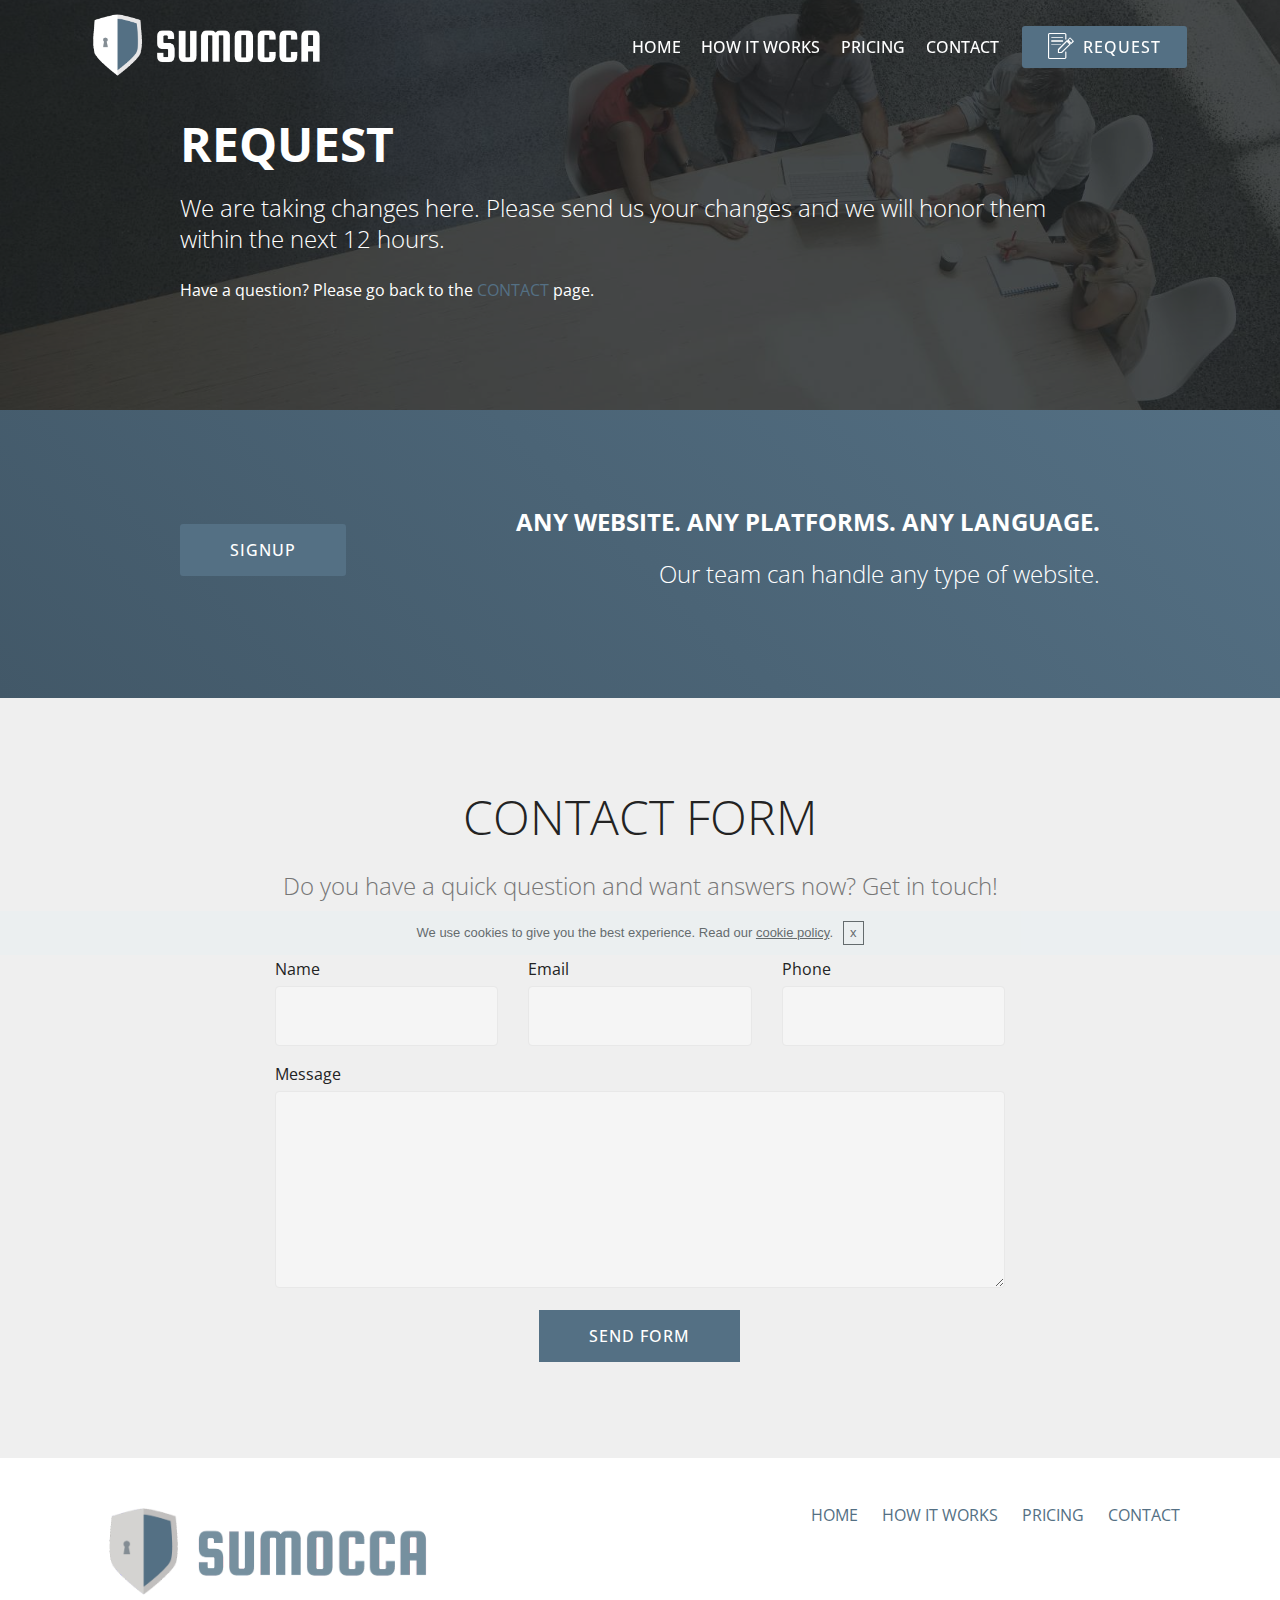
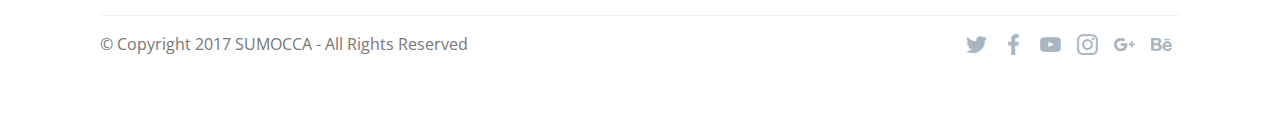
<file: request.html>
<!DOCTYPE html>
<html>
<head>
  <meta charset="UTF-8">
  <meta http-equiv="X-UA-Compatible" content="IE=edge">
  <meta name="generator" content="Mobirise v4.2.2, mobirise.com">
  <meta name="viewport" content="width=device-width, initial-scale=1">
  <link rel="shortcut icon" href="assets/images/sumocca-logo-icon-03-128x154.png" type="image/x-icon">
  <meta name="description" content="">
  
  <title>REQUEST</title>
  
  <link rel="stylesheet" href="assets/web/assets/mobirise-icons/mobirise-icons.css">
  <link rel="stylesheet" href="assets/tether/tether.min.css">
  <link rel="stylesheet" href="assets/bootstrap/css/bootstrap.min.css">
  <link rel="stylesheet" href="assets/bootstrap/css/bootstrap-grid.min.css">
  <link rel="stylesheet" href="assets/bootstrap/css/bootstrap-reboot.min.css">
  <link rel="stylesheet" href="assets/socicon/css/styles.css">
  <link rel="stylesheet" href="assets/dropdown/css/style.css">
  <link rel="stylesheet" href="assets/theme/css/style.css">
  <link rel="stylesheet" href="assets/mobirise/css/mbr-additional.css" type="text/css">
  
  
  
</head>
<body>
<section class="menu cid-qtyNNiciIE" once="menu" id="menu2-u" data-rv-view="428">

    

    <nav class="navbar navbar-expand beta-menu navbar-dropdown align-items-center navbar-fixed-top navbar-toggleable-sm bg-color transparent">
        <button class="navbar-toggler navbar-toggler-right" type="button" data-toggle="collapse" data-target="#navbarSupportedContent" aria-controls="navbarSupportedContent" aria-expanded="false" aria-label="Toggle navigation">
            <div class="hamburger">
                <span></span>
                <span></span>
                <span></span>
                <span></span>
            </div>
        </button>
        <div class="menu-logo">
            <div class="navbar-brand">
                <span class="navbar-logo">
                    <a href="index.html">
                        <img src="assets/images/sumocca-logo-sumocca-inverted-1680x522.png" alt="Mobirise" title="" media-simple="true" style="height: 4.9rem;">
                    </a>
                </span>
                
            </div>
        </div>
        <div class="collapse navbar-collapse" id="navbarSupportedContent">
            <ul class="navbar-nav nav-dropdown" data-app-modern-menu="true"><li class="nav-item">
                    <a class="nav-link link text-white display-4" href="index.html">
                        HOME</a>
                </li><li class="nav-item"><a class="nav-link link text-white display-4" href="howitworks.html">
                        HOW IT WORKS</a></li><li class="nav-item"><a class="nav-link link text-white display-4" href="pricing.html">
                        PRICING</a></li><li class="nav-item"><a class="nav-link link text-white display-4" href="contact.html">
                        CONTACT</a></li></ul>
            <div class="navbar-buttons mbr-section-btn"><a class="btn btn-sm btn-primary display-4" href="request.html"><span class="mbri-edit mbr-iconfont mbr-iconfont-btn"></span>
                    REQUEST</a></div>
        </div>
    </nav>
</section>

<section class="engine"><a href="https://mobirise.co/m">bootstrap table</a></section><section class="mbr-section info3 cid-qtBTYNJXK2" id="info3-1e" data-rv-view="430">

    

    <div class="mbr-overlay" style="opacity: 0.6; background-color: rgb(35, 35, 35);">
    </div>

    <div class="container">
        <div class="row justify-content-center">
            <div class="media-container-column title col-12 col-md-10">
                <h2 class="align-left mbr-bold mbr-white pb-3 mbr-fonts-style display-2">
                    REQUEST</h2>
                <h3 class="mbr-section-subtitle align-left mbr-light mbr-white pb-3 mbr-fonts-style display-5">
                    We are taking changes here. Please send us your changes and we will honor them within the next 12 hours.</h3>
                <p class="mbr-text align-left mbr-white mbr-fonts-style display-7">
                    Have a question? Please go back to the <a href="contact.html">CONTACT</a> page.</p>
                
            </div>
        </div>
    </div>
</section>

<section class="mbr-section info2 cid-qtBU0mOZJn" id="info2-1f" data-rv-view="433">

    

    

    <div class="container">
        <div class="row justify-content-center">
            <div class="media-container-column col-12 col-lg-3 col-md-4">
                <div class="mbr-section-btn align-left py-4"><a class="btn btn-primary display-4" href="pricing.html">SIGNUP</a></div>
            </div>
            <div class="media-container-column title col-12 col-lg-7 col-md-6">
                <h2 class="align-right mbr-bold mbr-white pb-3 mbr-fonts-style display-5">
                    ANY WEBSITE. ANY PLATFORMS. ANY LANGUAGE.</h2>
                <h3 class="mbr-section-subtitle align-right mbr-light mbr-white mbr-fonts-style display-5">
                    Our team can handle any type of website.</h3>
            </div>
        </div>
    </div>
</section>

<section class="mbr-section form1 cid-qtBU0REyhs" id="form1-1g" data-rv-view="436">

    

    
    <div class="container">
        <div class="row justify-content-center">
            <div class="title col-12 col-lg-8">
                <h2 class="mbr-section-title align-center pb-3 mbr-fonts-style display-2">
                    CONTACT FORM
                </h2>
                <h3 class="mbr-section-subtitle align-center mbr-light pb-3 mbr-fonts-style display-5">
                    Do you have a quick question and want answers now? Get in touch!</h3>
            </div>
        </div>
    </div>
    <div class="container">
        <div class="row justify-content-center">
            <div class="media-container-column col-lg-8" data-form-type="formoid">
                    <div data-form-alert="" hidden="">
                        Thanks for filling out the form!
                    </div>
            
                    <form class="mbr-form" action="https://mobirise.com/" method="post" data-form-title="Mobirise Form"><input type="hidden" data-form-email="true" value="LuoRLvKL2PZ4ByHsu70TxcxNq3iiYVlrUcXrOaAOv8hfZxT4cPBeDCL1QSOr3XdjA7U+F1b6YJCa7HXb509vUrF3nJKGCeZOyTqRCUS+jgLJeD+lfEf2aW4zhihGq91M">
                        <div class="row row-sm-offset">
                            <div class="col-md-4 multi-horizontal" data-for="name">
                                <div class="form-group">
                                    <label class="form-control-label mbr-fonts-style display-7" for="name-form1-1g">Name</label>
                                    <input type="text" class="form-control" name="name" data-form-field="Name" required="" id="name-form1-1g">
                                </div>
                            </div>
                            <div class="col-md-4 multi-horizontal" data-for="email">
                                <div class="form-group">
                                    <label class="form-control-label mbr-fonts-style display-7" for="email-form1-1g">Email</label>
                                    <input type="email" class="form-control" name="email" data-form-field="Email" required="" id="email-form1-1g">
                                </div>
                            </div>
                            <div class="col-md-4 multi-horizontal" data-for="phone">
                                <div class="form-group">
                                    <label class="form-control-label mbr-fonts-style display-7" for="phone-form1-1g">Phone</label>
                                    <input type="tel" class="form-control" name="phone" data-form-field="Phone" id="phone-form1-1g">
                                </div>
                            </div>
                        </div>
                        <div class="form-group" data-for="message">
                            <label class="form-control-label mbr-fonts-style display-7" for="message-form1-1g">Message</label>
                            <textarea type="text" class="form-control" name="message" rows="7" data-form-field="Message" id="message-form1-1g"></textarea>
                        </div>
            
                        <span class="input-group-btn">
                            <button href="" type="submit" class="btn btn-primary btn-form display-4">SEND FORM</button>
                        </span>
                    </form>
            </div>
        </div>
    </div>
</section>

<section class="cid-qtBU1vhqlA" id="footer5-1h" data-rv-view="439">

    

    

    <div class="container">
        <div class="media-container-row">
            <div class="col-md-3">
                <div class="media-wrap">
                    <a href="index.html">
                       <img src="assets/images/sumocca-logo-sumocca-logo-1600x4596.png" alt="Mobirise" title="" media-simple="true">
                    </a>
                </div>
            </div>
            <div class="col-md-9">
                <p class="mbr-text align-right links mbr-fonts-style display-7">
                    <a href="index.html" class="text-black"></a><a href="index.html">HOME</a> &nbsp;&nbsp;&nbsp;&nbsp;
                    <a href="howitworks.html" class="text-black"></a><a href="howitworks.html">HOW IT WORKS</a> &nbsp;&nbsp;&nbsp;&nbsp;
                    <a href="pricing.html" class="text-black"></a><a href="pricing.html">PRICING</a> &nbsp;&nbsp;&nbsp;&nbsp;<a href="contact.html">
                    CONTACT</a>
                </p>
            </div>
        </div>
        <div class="footer-lower">
            <div class="media-container-row">
                <div class="col-md-12">
                    <hr>
                </div>
            </div>
            <div class="media-container-row mbr-white">
                <div class="col-md-6 copyright">
                    <p class="mbr-text mbr-fonts-style display-7">
                        © Copyright 2017 SUMOCCA - All Rights Reserved
                    </p>
                </div>
                <div class="col-md-6">
                    <div class="social-list align-right">
                        <div class="soc-item">
                            <a href="#" target="_blank">
                                <span class="mbr-iconfont mbr-iconfont-social socicon-twitter socicon" style="color: rgb(84, 112, 132);" media-simple="true"></span>
                            </a>
                        </div>
                        <div class="soc-item">
                            <a href="#" target="_blank">
                                <span class="mbr-iconfont mbr-iconfont-social socicon-facebook socicon" style="color: rgb(84, 112, 132);" media-simple="true"></span>
                            </a>
                        </div>
                        <div class="soc-item">
                            <a href="#" target="_blank">
                                <span class="mbr-iconfont mbr-iconfont-social socicon-youtube socicon" style="color: rgb(84, 112, 132);" media-simple="true"></span>
                            </a>
                        </div>
                        <div class="soc-item">
                            <a href="#" target="_blank">
                                <span class="mbr-iconfont mbr-iconfont-social socicon-instagram socicon" style="color: rgb(84, 112, 132);" media-simple="true"></span>
                            </a>
                        </div>
                        <div class="soc-item">
                            <a href="#" target="_blank">
                                <span class="mbr-iconfont mbr-iconfont-social socicon-googleplus socicon" style="color: rgb(84, 112, 132);" media-simple="true"></span>
                            </a>
                        </div>
                        <div class="soc-item">
                            <a href="#" target="_blank">
                                <span class="mbr-iconfont mbr-iconfont-social socicon-behance socicon" style="color: rgb(84, 112, 132);" media-simple="true"></span>
                            </a>
                        </div>
                    </div>
                </div>
            </div>
        </div>
    </div>
</section>


  <script src="assets/web/assets/jquery/jquery.min.js"></script>
  <script src="assets/popper/popper.min.js"></script>
  <script src="assets/tether/tether.min.js"></script>
  <script src="assets/bootstrap/js/bootstrap.min.js"></script>
  <script src="assets/smooth-scroll/smooth-scroll.js"></script>
  <script src="assets/dropdown/js/script.min.js"></script>
  <script src="assets/touch-swipe/jquery.touch-swipe.min.js"></script>
  <script src="assets/cookies-alert-plugin/cookies-alert-core.js"></script>
  <script src="assets/cookies-alert-plugin/cookies-alert-script.js"></script>
  <script src="assets/theme/js/script.js"></script>
  <script src="assets/formoid/formoid.min.js"></script>
  
  
<input name="cookieData" type="hidden" data-cookie-text="We use cookies to give you the best experience. Read our <a href='privacy.html'>cookie policy</a>.">
  </body>
</html>
</file>
<file: assets/web/assets/mobirise-icons/mobirise-icons.css>
@font-face {
  font-family: 'MobiriseIcons';
  src:  url('mobirise-icons.eot?spat4u');
  src:  url('mobirise-icons.eot?spat4u#iefix') format('embedded-opentype'),
    url('mobirise-icons.ttf?spat4u') format('truetype'),
    url('mobirise-icons.woff?spat4u') format('woff'),
    url('mobirise-icons.svg?spat4u#MobiriseIcons') format('svg');
  font-weight: normal;
  font-style: normal;
}

[class^="mbri-"], [class*=" mbri-"] {
  /* use !important to prevent issues with browser extensions that change fonts */
  font-family: MobiriseIcons !important;
  speak: none;
  font-style: normal;
  font-weight: normal;
  font-variant: normal;
  text-transform: none;
  line-height: 1;

  /* Better Font Rendering =========== */
  -webkit-font-smoothing: antialiased;
  -moz-osx-font-smoothing: grayscale;
}

.mbri-add-submenu:before {
  content: "\e900";
}
.mbri-alert:before {
  content: "\e901";
}
.mbri-align-center:before {
  content: "\e902";
}
.mbri-align-justify:before {
  content: "\e903";
}
.mbri-align-left:before {
  content: "\e904";
}
.mbri-align-right:before {
  content: "\e905";
}
.mbri-android:before {
  content: "\e906";
}
.mbri-apple:before {
  content: "\e907";
}
.mbri-arrow-down:before {
  content: "\e908";
}
.mbri-arrow-next:before {
  content: "\e909";
}
.mbri-arrow-prev:before {
  content: "\e90a";
}
.mbri-arrow-up:before {
  content: "\e90b";
}
.mbri-bold:before {
  content: "\e90c";
}
.mbri-bookmark:before {
  content: "\e90d";
}
.mbri-bootstrap:before {
  content: "\e90e";
}
.mbri-briefcase:before {
  content: "\e90f";
}
.mbri-browse:before {
  content: "\e910";
}
.mbri-bulleted-list:before {
  content: "\e911";
}
.mbri-calendar:before {
  content: "\e912";
}
.mbri-camera:before {
  content: "\e913";
}
.mbri-cart-add:before {
  content: "\e914";
}
.mbri-cart-full:before {
  content: "\e915";
}
.mbri-cash:before {
  content: "\e916";
}
.mbri-change-style:before {
  content: "\e917";
}
.mbri-chat:before {
  content: "\e918";
}
.mbri-clock:before {
  content: "\e919";
}
.mbri-close:before {
  content: "\e91a";
}
.mbri-cloud:before {
  content: "\e91b";
}
.mbri-code:before {
  content: "\e91c";
}
.mbri-contact-form:before {
  content: "\e91d";
}
.mbri-credit-card:before {
  content: "\e91e";
}
.mbri-cursor-click:before {
  content: "\e91f";
}
.mbri-cust-feedback:before {
  content: "\e920";
}
.mbri-database:before {
  content: "\e921";
}
.mbri-delivery:before {
  content: "\e922";
}
.mbri-desktop:before {
  content: "\e923";
}
.mbri-devices:before {
  content: "\e924";
}
.mbri-down:before {
  content: "\e925";
}
.mbri-download:before {
  content: "\e989";
}
.mbri-drag-n-drop:before {
  content: "\e927";
}
.mbri-drag-n-drop2:before {
  content: "\e928";
}
.mbri-edit:before {
  content: "\e929";
}
.mbri-edit2:before {
  content: "\e92a";
}
.mbri-error:before {
  content: "\e92b";
}
.mbri-extension:before {
  content: "\e92c";
}
.mbri-features:before {
  content: "\e92d";
}
.mbri-file:before {
  content: "\e92e";
}
.mbri-flag:before {
  content: "\e92f";
}
.mbri-folder:before {
  content: "\e930";
}
.mbri-gift:before {
  content: "\e931";
}
.mbri-github:before {
  content: "\e932";
}
.mbri-globe:before {
  content: "\e933";
}
.mbri-globe-2:before {
  content: "\e934";
}
.mbri-growing-chart:before {
  content: "\e935";
}
.mbri-hearth:before {
  content: "\e936";
}
.mbri-help:before {
  content: "\e937";
}
.mbri-home:before {
  content: "\e938";
}
.mbri-hot-cup:before {
  content: "\e939";
}
.mbri-idea:before {
  content: "\e93a";
}
.mbri-image-gallery:before {
  content: "\e93b";
}
.mbri-image-slider:before {
  content: "\e93c";
}
.mbri-info:before {
  content: "\e93d";
}
.mbri-italic:before {
  content: "\e93e";
}
.mbri-key:before {
  content: "\e93f";
}
.mbri-laptop:before {
  content: "\e940";
}
.mbri-layers:before {
  content: "\e941";
}
.mbri-left-right:before {
  content: "\e942";
}
.mbri-left:before {
  content: "\e943";
}
.mbri-letter:before {
  content: "\e944";
}
.mbri-like:before {
  content: "\e945";
}
.mbri-link:before {
  content: "\e946";
}
.mbri-lock:before {
  content: "\e947";
}
.mbri-login:before {
  content: "\e948";
}
.mbri-logout:before {
  content: "\e949";
}
.mbri-magic-stick:before {
  content: "\e94a";
}
.mbri-map-pin:before {
  content: "\e94b";
}
.mbri-menu:before {
  content: "\e94c";
}
.mbri-mobile:before {
  content: "\e94d";
}
.mbri-mobile2:before {
  content: "\e94e";
}
.mbri-mobirise:before {
  content: "\e94f";
}
.mbri-more-horizontal:before {
  content: "\e950";
}
.mbri-more-vertical:before {
  content: "\e951";
}
.mbri-music:before {
  content: "\e952";
}
.mbri-new-file:before {
  content: "\e953";
}
.mbri-numbered-list:before {
  content: "\e954";
}
.mbri-opened-folder:before {
  content: "\e955";
}
.mbri-pages:before {
  content: "\e956";
}
.mbri-paper-plane:before {
  content: "\e957";
}
.mbri-paperclip:before {
  content: "\e958";
}
.mbri-photo:before {
  content: "\e959";
}
.mbri-photos:before {
  content: "\e95a";
}
.mbri-pin:before {
  content: "\e95b";
}
.mbri-play:before {
  content: "\e95c";
}
.mbri-plus:before {
  content: "\e95d";
}
.mbri-preview:before {
  content: "\e95e";
}
.mbri-print:before {
  content: "\e95f";
}
.mbri-protect:before {
  content: "\e960";
}
.mbri-question:before {
  content: "\e961";
}
.mbri-quote-left:before {
  content: "\e962";
}
.mbri-quote-right:before {
  content: "\e963";
}
.mbri-refresh:before {
  content: "\e964";
}
.mbri-responsive:before {
  content: "\e965";
}
.mbri-right:before {
  content: "\e966";
}
.mbri-rocket:before {
  content: "\e967";
}
.mbri-sad-face:before {
  content: "\e968";
}
.mbri-sale:before {
  content: "\e969";
}
.mbri-save:before {
  content: "\e96a";
}
.mbri-search:before {
  content: "\e96b";
}
.mbri-setting:before {
  content: "\e96c";
}
.mbri-setting2:before {
  content: "\e96d";
}
.mbri-setting3:before {
  content: "\e96e";
}
.mbri-share:before {
  content: "\e96f";
}
.mbri-shopping-bag:before {
  content: "\e970";
}
.mbri-shopping-basket:before {
  content: "\e971";
}
.mbri-shopping-cart:before {
  content: "\e972";
}
.mbri-sites:before {
  content: "\e973";
}
.mbri-smile-face:before {
  content: "\e974";
}
.mbri-speed:before {
  content: "\e975";
}
.mbri-star:before {
  content: "\e976";
}
.mbri-success:before {
  content: "\e977";
}
.mbri-sun:before {
  content: "\e978";
}
.mbri-sun2:before {
  content: "\e979";
}
.mbri-tablet:before {
  content: "\e97a";
}
.mbri-tablet-vertical:before {
  content: "\e97b";
}
.mbri-target:before {
  content: "\e97c";
}
.mbri-timer:before {
  content: "\e97d";
}
.mbri-to-ftp:before {
  content: "\e97e";
}
.mbri-to-local-drive:before {
  content: "\e97f";
}
.mbri-touch-swipe:before {
  content: "\e980";
}
.mbri-touch:before {
  content: "\e981";
}
.mbri-trash:before {
  content: "\e982";
}
.mbri-underline:before {
  content: "\e983";
}
.mbri-unlink:before {
  content: "\e984";
}
.mbri-unlock:before {
  content: "\e985";
}
.mbri-up-down:before {
  content: "\e986";
}
.mbri-up:before {
  content: "\e987";
}
.mbri-update:before {
  content: "\e988";
}
.mbri-upload:before {
 content: "\e926"; 
}
.mbri-user:before {
  content: "\e98a";
}
.mbri-user2:before {
  content: "\e98b";
}
.mbri-users:before {
  content: "\e98c";
}
.mbri-video:before {
  content: "\e98d";
}
.mbri-video-play:before {
  content: "\e98e";
}
.mbri-watch:before {
  content: "\e98f";
}
.mbri-website-theme:before {
  content: "\e990";
}
.mbri-wifi:before {
  content: "\e991";
}
.mbri-windows:before {
  content: "\e992";
}
.mbri-zoom-out:before {
  content: "\e993";
}
.mbri-redo:before {
  content: "\e994";
}
.mbri-undo:before {
  content: "\e995";
}
</file>
<file: assets/socicon/css/styles.css>
@charset "UTF-8";

@font-face {
  font-family: "socicon";
  src:url("../fonts/socicon.eot");
  src:url("../fonts/socicon.eot?#iefix") format("embedded-opentype"),
    url("../fonts/socicon.woff") format("woff"),
    url("../fonts/socicon.ttf") format("truetype"),
    url("../fonts/socicon.svg#socicon") format("svg");
  font-weight: normal;
  font-style: normal;

}

[data-icon]:before {
  font-family: "socicon" !important;
  content: attr(data-icon);
  font-style: normal !important;
  font-weight: normal !important;
  font-variant: normal !important;
  text-transform: none !important;
  speak: none;
  line-height: 1;
  -webkit-font-smoothing: antialiased;
  -moz-osx-font-smoothing: grayscale;
}

[class^="socicon-"]:before,
[class*=" socicon-"]:before {
  font-family: "socicon" !important;
  font-style: normal !important;
  font-weight: normal !important;
  font-variant: normal !important;
  text-transform: none !important;
  speak: none;
  line-height: 1;
  -webkit-font-smoothing: antialiased;
  -moz-osx-font-smoothing: grayscale;
}

.socicon-modelmayhem:before {
  content: "\e000";
}
.socicon-mixcloud:before {
  content: "\e001";
}
.socicon-drupal:before {
  content: "\e002";
}
.socicon-swarm:before {
  content: "\e003";
}
.socicon-istock:before {
  content: "\e004";
}
.socicon-yammer:before {
  content: "\e005";
}
.socicon-ello:before {
  content: "\e006";
}
.socicon-stackoverflow:before {
  content: "\e007";
}
.socicon-persona:before {
  content: "\e008";
}
.socicon-triplej:before {
  content: "\e009";
}
.socicon-houzz:before {
  content: "\e00a";
}
.socicon-rss:before {
  content: "\e00b";
}
.socicon-paypal:before {
  content: "\e00c";
}
.socicon-odnoklassniki:before {
  content: "\e00d";
}
.socicon-airbnb:before {
  content: "\e00e";
}
.socicon-periscope:before {
  content: "\e00f";
}
.socicon-outlook:before {
  content: "\e010";
}
.socicon-coderwall:before {
  content: "\e011";
}
.socicon-tripadvisor:before {
  content: "\e012";
}
.socicon-appnet:before {
  content: "\e013";
}
.socicon-goodreads:before {
  content: "\e014";
}
.socicon-tripit:before {
  content: "\e015";
}
.socicon-lanyrd:before {
  content: "\e016";
}
.socicon-slideshare:before {
  content: "\e017";
}
.socicon-buffer:before {
  content: "\e018";
}
.socicon-disqus:before {
  content: "\e019";
}
.socicon-vkontakte:before {
  content: "\e01a";
}
.socicon-whatsapp:before {
  content: "\e01b";
}
.socicon-patreon:before {
  content: "\e01c";
}
.socicon-storehouse:before {
  content: "\e01d";
}
.socicon-pocket:before {
  content: "\e01e";
}
.socicon-mail:before {
  content: "\e01f";
}
.socicon-blogger:before {
  content: "\e020";
}
.socicon-technorati:before {
  content: "\e021";
}
.socicon-reddit:before {
  content: "\e022";
}
.socicon-dribbble:before {
  content: "\e023";
}
.socicon-stumbleupon:before {
  content: "\e024";
}
.socicon-digg:before {
  content: "\e025";
}
.socicon-envato:before {
  content: "\e026";
}
.socicon-behance:before {
  content: "\e027";
}
.socicon-delicious:before {
  content: "\e028";
}
.socicon-deviantart:before {
  content: "\e029";
}
.socicon-forrst:before {
  content: "\e02a";
}
.socicon-play:before {
  content: "\e02b";
}
.socicon-zerply:before {
  content: "\e02c";
}
.socicon-wikipedia:before {
  content: "\e02d";
}
.socicon-apple:before {
  content: "\e02e";
}
.socicon-flattr:before {
  content: "\e02f";
}
.socicon-github:before {
  content: "\e030";
}
.socicon-renren:before {
  content: "\e031";
}
.socicon-friendfeed:before {
  content: "\e032";
}
.socicon-newsvine:before {
  content: "\e033";
}
.socicon-identica:before {
  content: "\e034";
}
.socicon-bebo:before {
  content: "\e035";
}
.socicon-zynga:before {
  content: "\e036";
}
.socicon-steam:before {
  content: "\e037";
}
.socicon-xbox:before {
  content: "\e038";
}
.socicon-windows:before {
  content: "\e039";
}
.socicon-qq:before {
  content: "\e03a";
}
.socicon-douban:before {
  content: "\e03b";
}
.socicon-meetup:before {
  content: "\e03c";
}
.socicon-playstation:before {
  content: "\e03d";
}
.socicon-android:before {
  content: "\e03e";
}
.socicon-snapchat:before {
  content: "\e03f";
}
.socicon-twitter:before {
  content: "\e040";
}
.socicon-facebook:before {
  content: "\e041";
}
.socicon-googleplus:before {
  content: "\e042";
}
.socicon-pinterest:before {
  content: "\e043";
}
.socicon-foursquare:before {
  content: "\e044";
}
.socicon-yahoo:before {
  content: "\e045";
}
.socicon-skype:before {
  content: "\e046";
}
.socicon-yelp:before {
  content: "\e047";
}
.socicon-feedburner:before {
  content: "\e048";
}
.socicon-linkedin:before {
  content: "\e049";
}
.socicon-viadeo:before {
  content: "\e04a";
}
.socicon-xing:before {
  content: "\e04b";
}
.socicon-myspace:before {
  content: "\e04c";
}
.socicon-soundcloud:before {
  content: "\e04d";
}
.socicon-spotify:before {
  content: "\e04e";
}
.socicon-grooveshark:before {
  content: "\e04f";
}
.socicon-lastfm:before {
  content: "\e050";
}
.socicon-youtube:before {
  content: "\e051";
}
.socicon-vimeo:before {
  content: "\e052";
}
.socicon-dailymotion:before {
  content: "\e053";
}
.socicon-vine:before {
  content: "\e054";
}
.socicon-flickr:before {
  content: "\e055";
}
.socicon-500px:before {
  content: "\e056";
}
.socicon-wordpress:before {
  content: "\e058";
}
.socicon-tumblr:before {
  content: "\e059";
}
.socicon-twitch:before {
  content: "\e05a";
}
.socicon-8tracks:before {
  content: "\e05b";
}
.socicon-amazon:before {
  content: "\e05c";
}
.socicon-icq:before {
  content: "\e05d";
}
.socicon-smugmug:before {
  content: "\e05e";
}
.socicon-ravelry:before {
  content: "\e05f";
}
.socicon-weibo:before {
  content: "\e060";
}
.socicon-baidu:before {
  content: "\e061";
}
.socicon-angellist:before {
  content: "\e062";
}
.socicon-ebay:before {
  content: "\e063";
}
.socicon-imdb:before {
  content: "\e064";
}
.socicon-stayfriends:before {
  content: "\e065";
}
.socicon-residentadvisor:before {
  content: "\e066";
}
.socicon-google:before {
  content: "\e067";
}
.socicon-yandex:before {
  content: "\e068";
}
.socicon-sharethis:before {
  content: "\e069";
}
.socicon-bandcamp:before {
  content: "\e06a";
}
.socicon-itunes:before {
  content: "\e06b";
}
.socicon-deezer:before {
  content: "\e06c";
}
.socicon-telegram:before {
  content: "\e06e";
}
.socicon-openid:before {
  content: "\e06f";
}
.socicon-amplement:before {
  content: "\e070";
}
.socicon-viber:before {
  content: "\e071";
}
.socicon-zomato:before {
  content: "\e072";
}
.socicon-draugiem:before {
  content: "\e074";
}
.socicon-endomodo:before {
  content: "\e075";
}
.socicon-filmweb:before {
  content: "\e076";
}
.socicon-stackexchange:before {
  content: "\e077";
}
.socicon-wykop:before {
  content: "\e078";
}
.socicon-teamspeak:before {
  content: "\e079";
}
.socicon-teamviewer:before {
  content: "\e07a";
}
.socicon-ventrilo:before {
  content: "\e07b";
}
.socicon-younow:before {
  content: "\e07c";
}
.socicon-raidcall:before {
  content: "\e07d";
}
.socicon-mumble:before {
  content: "\e07e";
}
.socicon-medium:before {
  content: "\e06d";
}
.socicon-bebee:before {
  content: "\e07f";
}
.socicon-hitbox:before {
  content: "\e080";
}
.socicon-reverbnation:before {
  content: "\e081";
}
.socicon-formulr:before {
  content: "\e082";
}
.socicon-instagram:before {
  content: "\e057";
}
.socicon-battlenet:before {
  content: "\e083";
}
.socicon-chrome:before {
  content: "\e084";
}
.socicon-discord:before {
  content: "\e086";
}
.socicon-issuu:before {
  content: "\e087";
}
.socicon-macos:before {
  content: "\e088";
}
.socicon-firefox:before {
  content: "\e089";
}
.socicon-opera:before {
  content: "\e08d";
}
.socicon-keybase:before {
  content: "\e090";
}
.socicon-alliance:before {
  content: "\e091";
}
.socicon-livejournal:before {
  content: "\e092";
}
.socicon-googlephotos:before {
  content: "\e093";
}
.socicon-horde:before {
  content: "\e094";
}
.socicon-etsy:before {
  content: "\e095";
}
.socicon-zapier:before {
  content: "\e096";
}
.socicon-google-scholar:before {
  content: "\e097";
}
.socicon-researchgate:before {
  content: "\e098";
}
.socicon-wechat:before {
  content: "\e099";
}
.socicon-strava:before {
  content: "\e09a";
}
.socicon-line:before {
  content: "\e09b";
}
.socicon-lyft:before {
  content: "\e09c";
}
.socicon-uber:before {
  content: "\e09d";
}
.socicon-songkick:before {
  content: "\e09e";
}
.socicon-viewbug:before {
  content: "\e09f";
}
.socicon-googlegroups:before {
  content: "\e0a0";
}
.socicon-quora:before {
  content: "\e073";
}
.socicon-diablo:before {
  content: "\e085";
}
.socicon-blizzard:before {
  content: "\e0a1";
}
.socicon-hearthstone:before {
  content: "\e08b";
}
.socicon-heroes:before {
  content: "\e08a";
}
.socicon-overwatch:before {
  content: "\e08c";
}
.socicon-warcraft:before {
  content: "\e08e";
}
.socicon-starcraft:before {
  content: "\e08f";
}
.socicon-beam:before {
  content: "\e0a2";
}
.socicon-curse:before {
  content: "\e0a3";
}
.socicon-player:before {
  content: "\e0a4";
}
.socicon-streamjar:before {
  content: "\e0a5";
}
.socicon-nintendo:before {
  content: "\e0a6";
}
.socicon-hellocoton:before {
  content: "\e0a7";
}
</file>
<file: assets/dropdown/css/style.css>
.navbar-dropdown {
  left: 0;
  padding: 0;
  position: absolute;
  right: 0;
  top: 0;
  transition: all 0.45s ease;
  z-index: 1030;
  background: #282828; }
  .navbar-dropdown .navbar-logo {
    margin-right: 0.8rem;
    transition: margin 0.3s ease-in-out;
    vertical-align: middle; }
    .navbar-dropdown .navbar-logo img {
      height: 3.125rem;
      transition: all 0.3s ease-in-out; }
    .navbar-dropdown .navbar-logo.mbr-iconfont {
      font-size: 3.125rem;
      line-height: 3.125rem; }
  .navbar-dropdown .navbar-caption {
    font-weight: 700;
    white-space: normal;
    vertical-align: -4px;
    line-height: 3.125rem !important; }
    .navbar-dropdown .navbar-caption, .navbar-dropdown .navbar-caption:hover {
      color: inherit;
      text-decoration: none; }
  .navbar-dropdown .mbr-iconfont + .navbar-caption {
    vertical-align: -1px; }
  .navbar-dropdown.navbar-fixed-top {
    position: fixed; }
  .navbar-dropdown .navbar-brand span {
    vertical-align: -4px; }
  .navbar-dropdown.bg-color.transparent {
    background: none; }
  .navbar-dropdown.navbar-short .navbar-brand {
    padding: 0.625rem 0; }
    .navbar-dropdown.navbar-short .navbar-brand span {
      vertical-align: -1px; }
  .navbar-dropdown.navbar-short .navbar-caption {
    line-height: 2.375rem !important;
    vertical-align: -2px; }
  .navbar-dropdown.navbar-short .navbar-logo {
    margin-right: 0.5rem; }
    .navbar-dropdown.navbar-short .navbar-logo img {
      height: 2.375rem; }
    .navbar-dropdown.navbar-short .navbar-logo.mbr-iconfont {
      font-size: 2.375rem;
      line-height: 2.375rem; }
  .navbar-dropdown.navbar-short .mbr-table-cell {
    height: 3.625rem; }
  .navbar-dropdown .navbar-close {
    left: 0.6875rem;
    position: fixed;
    top: 0.75rem;
    z-index: 1000; }
  .navbar-dropdown .hamburger-icon {
    content: "";
    display: inline-block;
    vertical-align: middle;
    width: 16px;
    -webkit-box-shadow: 0 -6px 0 1px #282828,0 0 0 1px #282828,0 6px 0 1px #282828;
    -moz-box-shadow: 0 -6px 0 1px #282828,0 0 0 1px #282828,0 6px 0 1px #282828;
    box-shadow: 0 -6px 0 1px #282828,0 0 0 1px #282828,0 6px 0 1px #282828; }

.dropdown-menu .dropdown-toggle[data-toggle="dropdown-submenu"]::after {
  border-bottom: 0.35em solid transparent;
  border-left: 0.35em solid;
  border-right: 0;
  border-top: 0.35em solid transparent;
  margin-left: 0.3rem; }

.dropdown-menu .dropdown-item:focus {
  outline: 0; }

.nav-dropdown {
  font-size: 0.75rem;
  font-weight: 500;
  height: auto !important; }
  .nav-dropdown .nav-btn {
    padding-left: 1rem; }
  .nav-dropdown .link {
    margin: .667em 1.667em;
    font-weight: 500;
    padding: 0;
    transition: color .2s ease-in-out; }
    .nav-dropdown .link.dropdown-toggle {
      margin-right: 2.583em; }
      .nav-dropdown .link.dropdown-toggle::after {
        margin-left: .25rem;
        border-top: 0.35em solid;
        border-right: 0.35em solid transparent;
        border-left: 0.35em solid transparent;
        border-bottom: 0; }
      .nav-dropdown .link.dropdown-toggle[aria-expanded="true"] {
        margin: 0;
        padding: 0.667em 3.263em  0.667em 1.667em; }
  .nav-dropdown .link::after,
  .nav-dropdown .dropdown-item::after {
    color: inherit; }
  .nav-dropdown .btn {
    font-size: 0.75rem;
    font-weight: 700;
    letter-spacing: 0;
    margin-bottom: 0;
    padding-left: 1.25rem;
    padding-right: 1.25rem; }
  .nav-dropdown .dropdown-menu {
    border-radius: 0;
    border: 0;
    left: 0;
    margin: 0;
    padding-bottom: 1.25rem;
    padding-top: 1.25rem;
    position: relative; }
  .nav-dropdown .dropdown-submenu {
    margin-left: 0.125rem;
    top: 0; }
  .nav-dropdown .dropdown-item {
    font-weight: 500;
    line-height: 2;
    padding: 0.3846em 4.615em 0.3846em 1.5385em;
    position: relative;
    transition: color .2s ease-in-out, background-color .2s ease-in-out; }
    .nav-dropdown .dropdown-item::after {
      margin-top: -0.3077em;
      position: absolute;
      right: 1.1538em;
      top: 50%; }
    .nav-dropdown .dropdown-item:focus, .nav-dropdown .dropdown-item:hover {
      background: none; }

@media (max-width: 767px) {
  .nav-dropdown.navbar-toggleable-sm {
    bottom: 0;
    display: none;
    left: 0;
    overflow-x: hidden;
    position: fixed;
    top: 0;
    transform: translateX(-100%);
    -ms-transform: translateX(-100%);
    -webkit-transform: translateX(-100%);
    width: 18.75rem;
    z-index: 999; } }
.nav-dropdown.navbar-toggleable-xl {
  bottom: 0;
  display: none;
  left: 0;
  overflow-x: hidden;
  position: fixed;
  top: 0;
  transform: translateX(-100%);
  -ms-transform: translateX(-100%);
  -webkit-transform: translateX(-100%);
  width: 18.75rem;
  z-index: 999; }

.nav-dropdown-sm {
  display: block !important;
  overflow-x: hidden;
  overflow: auto;
  padding-top: 3.875rem; }
  .nav-dropdown-sm::after {
    content: "";
    display: block;
    height: 3rem;
    width: 100%; }
  .nav-dropdown-sm.collapse.in ~ .navbar-close {
    display: block !important; }
  .nav-dropdown-sm.collapsing, .nav-dropdown-sm.collapse.in {
    transform: translateX(0);
    -ms-transform: translateX(0);
    -webkit-transform: translateX(0);
    transition: all 0.25s ease-out;
    -webkit-transition: all 0.25s ease-out;
    background: #282828; }
  .nav-dropdown-sm.collapsing[aria-expanded="false"] {
    transform: translateX(-100%);
    -ms-transform: translateX(-100%);
    -webkit-transform: translateX(-100%); }
  .nav-dropdown-sm .nav-item {
    display: block;
    margin-left: 0 !important;
    padding-left: 0; }
  .nav-dropdown-sm .link,
  .nav-dropdown-sm .dropdown-item {
    border-top: 1px dotted rgba(255, 255, 255, 0.1);
    font-size: 0.8125rem;
    line-height: 1.6;
    margin: 0 !important;
    padding: 0.875rem 2.4rem 0.875rem 1.5625rem !important;
    position: relative;
    white-space: normal; }
    .nav-dropdown-sm .link:focus, .nav-dropdown-sm .link:hover,
    .nav-dropdown-sm .dropdown-item:focus,
    .nav-dropdown-sm .dropdown-item:hover {
      background: rgba(0, 0, 0, 0.2) !important;
      color: #c0a375; }
  .nav-dropdown-sm .nav-btn {
    position: relative;
    padding: 1.5625rem 1.5625rem 0 1.5625rem; }
    .nav-dropdown-sm .nav-btn::before {
      border-top: 1px dotted rgba(255, 255, 255, 0.1);
      content: "";
      left: 0;
      position: absolute;
      top: 0;
      width: 100%; }
    .nav-dropdown-sm .nav-btn + .nav-btn {
      padding-top: 0.625rem; }
      .nav-dropdown-sm .nav-btn + .nav-btn::before {
        display: none; }
  .nav-dropdown-sm .btn {
    padding: 0.625rem 0; }
  .nav-dropdown-sm .dropdown-toggle[data-toggle="dropdown-submenu"]::after {
    margin-left: .25rem;
    border-top: 0.35em solid;
    border-right: 0.35em solid transparent;
    border-left: 0.35em solid transparent;
    border-bottom: 0; }
  .nav-dropdown-sm .dropdown-toggle[data-toggle="dropdown-submenu"][aria-expanded="true"]::after {
    border-top: 0;
    border-right: 0.35em solid transparent;
    border-left: 0.35em solid transparent;
    border-bottom: 0.35em solid; }
  .nav-dropdown-sm .dropdown-menu {
    margin: 0;
    padding: 0;
    position: relative;
    top: 0;
    left: 0;
    width: 100%;
    border: 0;
    float: none;
    border-radius: 0;
    background: none; }
  .nav-dropdown-sm .dropdown-submenu {
    left: 100%;
    margin-left: 0.125rem;
    margin-top: -1.25rem;
    top: 0; }

.navbar-toggleable-sm .nav-dropdown .dropdown-menu {
  position: absolute; }

.navbar-toggleable-sm .nav-dropdown .dropdown-submenu {
  left: 100%;
  margin-left: 0.125rem;
  margin-top: -1.25rem;
  top: 0; }

.navbar-toggleable-sm.opened .nav-dropdown .dropdown-menu {
  position: relative; }

.navbar-toggleable-sm.opened .nav-dropdown .dropdown-submenu {
  left: 0;
  margin-left: 00rem;
  margin-top: 0rem;
  top: 0; }

.is-builder .nav-dropdown.collapsing {
  transition: none !important; }

/*# sourceMappingURL=style.css.map */
</file>
<file: assets/theme/css/style.css>
/*!
 * Mobirise v4 theme (https://mobirise.com/)
 * Copyright 2017 Mobirise
 */
section {
  background-color: #eeeeee; }

section,
.container,
.container-fluid {
  position: relative;
  word-wrap: break-word; }

a.mbr-iconfont:hover {
  text-decoration: none; }

.article .lead p, .article .lead ul, .article .lead ol, .article .lead pre, .article .lead blockquote {
  margin-bottom: 0; }

a {
  font-style: normal;
  font-weight: 400;
  cursor: pointer; }
  a, a:hover {
    text-decoration: none; }

figure {
  margin-bottom: 0; }

body {
  color: #232323; }

h1, h2, h3, h4, h5, h6,
.h1, .h2, .h3, .h4, .h5, .h6,
.display-1, .display-2, .display-3, .display-4 {
  line-height: 1;
  word-break: break-word;
  word-wrap: break-word; }

b, strong {
  font-weight: bold; }

blockquote {
  padding: 10px 0 10px 20px;
  position: relative;
  border-left: 2px solid;
  border-color: #ff3366; }

input:-webkit-autofill, input:-webkit-autofill:hover, input:-webkit-autofill:focus, input:-webkit-autofill:active {
  transition-delay: 9999s;
  transition-property: background-color, color; }

textarea[type="hidden"] {
  display: none; }

body {
  position: relative; }

section {
  background-position: 50% 50%;
  background-repeat: no-repeat;
  background-size: cover; }
  section .mbr-background-video,
  section .mbr-background-video-preview {
    position: absolute;
    bottom: 0;
    left: 0;
    right: 0;
    top: 0; }

.hidden {
  visibility: hidden; }

.mbr-z-index20 {
  z-index: 20; }

/*! Base colors */
.mbr-white {
  color: #ffffff; }

.mbr-black {
  color: #000000; }

.mbr-bg-white {
  background-color: #ffffff; }

.mbr-bg-black {
  background-color: #000000; }

/*! Text-aligns */
.align-left {
  text-align: left; }

.align-center {
  text-align: center; }

.align-right {
  text-align: right; }

@media (max-width: 767px) {
  .align-left, .align-center, .align-right, .mbr-section-btn, .mbr-section-title {
    text-align: center; } }
/*! Font-weight  */
.mbr-light {
  font-weight: 300; }

.mbr-regular {
  font-weight: 400; }

.mbr-semibold {
  font-weight: 500; }

.mbr-bold {
  font-weight: 700; }

/*! Media  */
.media-size-item {
  -webkit-flex: 1 1 auto;
  -moz-flex: 1 1 auto;
  -ms-flex: 1 1 auto;
  -o-flex: 1 1 auto;
  flex: 1 1 auto; }

.media-content {
  -webkit-flex-basis: 100%;
  flex-basis: 100%; }

.media-container-row {
  display: -ms-flexbox;
  display: -webkit-flex;
  display: flex;
  -webkit-flex-direction: row;
  -ms-flex-direction: row;
  flex-direction: row;
  -webkit-flex-wrap: wrap;
  -ms-flex-wrap: wrap;
  flex-wrap: wrap;
  -webkit-justify-content: center;
  -ms-flex-pack: center;
  justify-content: center;
  -webkit-align-content: center;
  -ms-flex-line-pack: center;
  align-content: center;
  -webkit-align-items: start;
  -ms-flex-align: start;
  align-items: start; }
  .media-container-row .media-size-item {
    width: 400px; }

.media-container-column {
  display: -ms-flexbox;
  display: -webkit-flex;
  display: flex;
  -webkit-flex-direction: column;
  -ms-flex-direction: column;
  flex-direction: column;
  -webkit-flex-wrap: wrap;
  -ms-flex-wrap: wrap;
  flex-wrap: wrap;
  -webkit-justify-content: center;
  -ms-flex-pack: center;
  justify-content: center;
  -webkit-align-content: center;
  -ms-flex-line-pack: center;
  align-content: center;
  -webkit-align-items: stretch;
  -ms-flex-align: stretch;
  align-items: stretch; }
  .media-container-column > * {
    width: 100%; }

@media (min-width: 992px) {
  .media-container-row {
    -webkit-flex-wrap: nowrap;
    -ms-flex-wrap: nowrap;
    flex-wrap: nowrap; } }
figure {
  overflow: hidden; }

figure[mbr-media-size] {
  transition: width 0.1s; }

.mbr-figure img, .mbr-figure iframe {
  display: block;
  width: 100%; }

.card {
  background-color: transparent;
  border: none; }

.card-img {
  text-align: center;
  flex-shrink: 0; }

.media {
  max-width: 100%;
  margin: 0 auto; }

.mbr-figure {
  -ms-flex-item-align: center;
  -ms-grid-row-align: center;
  -webkit-align-self: center;
  align-self: center; }

.media-container > div {
  max-width: 100%; }

.mbr-figure img, .card-img img {
  width: 100%; }

@media (max-width: 991px) {
  .media-size-item {
    width: auto !important; }

  .media {
    width: auto; }

  .mbr-figure {
    width: 100% !important; } }
/*! Buttons */
.mbr-section-btn {
  margin-left: -.25rem;
  margin-right: -.25rem;
  font-size: 0; }

nav .mbr-section-btn {
  margin-left: 0rem;
  margin-right: 0rem; }

/*! Btn icon margin */
.btn .mbr-iconfont, .btn.btn-sm .mbr-iconfont {
  cursor: pointer;
  margin-right: 0.5rem; }

.btn.btn-md .mbr-iconfont, .btn.btn-md .mbr-iconfont {
  margin-right: 0.8rem; }

.mbr-regular {
  font-weight: 400; }

.mbr-semibold {
  font-weight: 500; }

.mbr-bold {
  font-weight: 700; }

[type="submit"] {
  -webkit-appearance: none; }

/*! Full-screen */
.mbr-fullscreen .mbr-overlay {
  min-height: 100vh; }

.mbr-fullscreen {
  display: flex;
  display: -webkit-flex;
  display: -moz-flex;
  display: -ms-flex;
  display: -o-flex;
  align-items: center;
  -webkit-align-items: center;
  min-height: 100vh;
  padding-top: 3rem;
  padding-bottom: 3rem; }

/*! Map */
.map {
  height: 25rem;
  position: relative; }
  .map iframe {
    width: 100%;
    height: 100%; }

/* Form */
.form-asterisk {
  font-family: initial;
  position: absolute;
  top: -2px;
  font-weight: normal; }

/*! Scroll to top arrow */
.mbr-arrow-up {
  bottom: 25px;
  right: 90px;
  position: fixed;
  text-align: right;
  z-index: 5000;
  color: #ffffff;
  font-size: 32px;
  transform: rotate(180deg);
  -webkit-transform: rotate(180deg); }

.mbr-arrow-up a {
  background: rgba(0, 0, 0, 0.2);
  border-radius: 3px;
  color: #fff;
  display: inline-block;
  height: 60px;
  width: 60px;
  outline-style: none !important;
  position: relative;
  text-decoration: none;
  transition: all .3s ease-in-out;
  cursor: pointer;
  text-align: center; }
  .mbr-arrow-up a:hover {
    background-color: rgba(0, 0, 0, 0.4); }
  .mbr-arrow-up a i {
    line-height: 60px; }

.mbr-arrow-up-icon {
  display: block;
  color: #fff; }

.mbr-arrow-up-icon::before {
  content: "\203a";
  display: inline-block;
  font-family: serif;
  font-size: 32px;
  line-height: 1;
  font-style: normal;
  position: relative;
  top: 6px;
  left: -4px;
  -webkit-transform: rotate(-90deg);
  transform: rotate(-90deg); }

/*! Arrow Down */
.mbr-arrow {
  position: absolute;
  bottom: 45px;
  left: 50%;
  width: 60px;
  height: 60px;
  cursor: pointer;
  background-color: rgba(80, 80, 80, 0.5);
  border-radius: 50%;
  -webkit-transform: translateX(-50%);
  transform: translateX(-50%); }
  .mbr-arrow > a {
    display: inline-block;
    text-decoration: none;
    outline-style: none;
    -webkit-animation: arrowdown 1.7s ease-in-out infinite;
    animation: arrowdown 1.7s ease-in-out infinite; }
    .mbr-arrow > a > i {
      position: absolute;
      top: -2px;
      left: 15px;
      font-size: 2rem; }

@keyframes arrowdown {
  0% {
    transform: translateY(0px);
    -webkit-transform: translateY(0px); }
  50% {
    transform: translateY(-5px);
    -webkit-transform: translateY(-5px); }
  100% {
    transform: translateY(0px);
    -webkit-transform: translateY(0px); } }
@-webkit-keyframes arrowdown {
  0% {
    transform: translateY(0px);
    -webkit-transform: translateY(0px); }
  50% {
    transform: translateY(-5px);
    -webkit-transform: translateY(-5px); }
  100% {
    transform: translateY(0px);
    -webkit-transform: translateY(0px); } }
@media (max-width: 500px) {
  .mbr-arrow-up {
    left: 50%;
    right: auto;
    transform: translateX(-50%) rotate(180deg);
    -webkit-transform: translateX(-50%) rotate(180deg); } }
/*Gradients animation*/
@keyframes gradient-animation {
  from {
    background-position: 0% 100%;
    animation-timing-function: ease-in-out; }
  to {
    background-position: 100% 0%;
    animation-timing-function: ease-in-out; } }
@-webkit-keyframes gradient-animation {
  from {
    background-position: 0% 100%;
    animation-timing-function: ease-in-out; }
  to {
    background-position: 100% 0%;
    animation-timing-function: ease-in-out; } }
.bg-gradient {
  background-size: 200% 200%;
  animation: gradient-animation 5s infinite alternate;
  -webkit-animation: gradient-animation 5s infinite alternate; }

.menu .navbar-brand {
  display: -webkit-flex; }
  .menu .navbar-brand span {
    display: flex;
    display: -webkit-flex; }
  .menu .navbar-brand .navbar-caption-wrap {
    display: -webkit-flex; }
  .menu .navbar-brand .navbar-logo img {
    display: -webkit-flex; }
@media (min-width: 768px) and (max-width: 991px) {
  .menu .navbar-toggleable-sm .navbar-nav {
    display: -webkit-box;
    display: -webkit-flex;
    display: -ms-flexbox; } }
@media (min-width: 992px) {
  .menu .navbar-nav.nav-dropdown {
    display: -webkit-flex; }
  .menu .navbar-toggleable-sm .navbar-collapse {
    display: -webkit-flex !important; } }

/*# sourceMappingURL=style.css.map */
.engine {
	position: absolute;
	text-indent: -2400px;
	text-align: center;
	padding: 0;
	top: 0;
	left: -2400px;
}
</file>
<file: assets/mobirise/css/mbr-additional.css>
@import url(https://fonts.googleapis.com/css?family=Open+Sans:300,300i,400,400i,600,600i,700,700i,800,800i);





body {
  font-style: normal;
  line-height: 1.5;
}
.mbr-section-title {
  font-style: normal;
  line-height: 1.2;
}
.mbr-section-subtitle {
  line-height: 1.3;
}
.mbr-text {
  font-style: normal;
  line-height: 1.6;
}
.display-1 {
  font-family: 'Open Sans', sans-serif;
  font-size: 4.25rem;
}
.display-1 > .mbr-iconfont {
  font-size: 6.8rem;
}
.display-2 {
  font-family: 'Open Sans', sans-serif;
  font-size: 3rem;
}
.display-2 > .mbr-iconfont {
  font-size: 4.8rem;
}
.display-4 {
  font-family: 'Open Sans', sans-serif;
  font-size: 1rem;
}
.display-4 > .mbr-iconfont {
  font-size: 1.6rem;
}
.display-5 {
  font-family: 'Open Sans', sans-serif;
  font-size: 1.5rem;
}
.display-5 > .mbr-iconfont {
  font-size: 2.4rem;
}
.display-7 {
  font-family: 'Open Sans', sans-serif;
  font-size: 1rem;
}
.display-7 > .mbr-iconfont {
  font-size: 1.6rem;
}
/* ---- Fluid typography for mobile devices ---- */
/* 1.4 - font scale ratio ( bootstrap == 1.42857 ) */
/* 100vw - current viewport width */
/* (48 - 20)  48 == 48rem == 768px, 20 == 20rem == 320px(minimal supported viewport) */
/* 0.65 - min scale variable, may vary */
@media (max-width: 768px) {
  .display-1 {
    font-size: 3.4rem;
    font-size: calc( 2.1374999999999997rem + (4.25 - 2.1374999999999997) * ((100vw - 20rem) / (48 - 20)));
    line-height: calc( 1.4 * (2.1374999999999997rem + (4.25 - 2.1374999999999997) * ((100vw - 20rem) / (48 - 20))));
  }
  .display-2 {
    font-size: 2.4rem;
    font-size: calc( 1.7rem + (3 - 1.7) * ((100vw - 20rem) / (48 - 20)));
    line-height: calc( 1.4 * (1.7rem + (3 - 1.7) * ((100vw - 20rem) / (48 - 20))));
  }
  .display-4 {
    font-size: 0.8rem;
    font-size: calc( 1rem + (1 - 1) * ((100vw - 20rem) / (48 - 20)));
    line-height: calc( 1.4 * (1rem + (1 - 1) * ((100vw - 20rem) / (48 - 20))));
  }
  .display-5 {
    font-size: 1.2rem;
    font-size: calc( 1.175rem + (1.5 - 1.175) * ((100vw - 20rem) / (48 - 20)));
    line-height: calc( 1.4 * (1.175rem + (1.5 - 1.175) * ((100vw - 20rem) / (48 - 20))));
  }
}
/* Buttons */
.btn {
  font-weight: 500;
  border-width: 2px;
  font-style: normal;
  letter-spacing: 1px;
  margin: .4rem .8rem;
  white-space: normal;
  -webkit-transition: all 0.3s ease-in-out;
  -moz-transition: all 0.3s ease-in-out;
  transition: all 0.3s ease-in-out;
  padding: 1rem 3rem;
  border-radius: 3px;
  display: inline-flex;
  align-items: center;
  justify-content: center;
  word-break: break-word;
}
.btn-sm {
  font-weight: 500;
  letter-spacing: 1px;
  -webkit-transition: all 0.3s ease-in-out;
  -moz-transition: all 0.3s ease-in-out;
  transition: all 0.3s ease-in-out;
  padding: 0.6rem 1.5rem;
  border-radius: 3px;
}
.btn-md {
  font-weight: 500;
  letter-spacing: 1px;
  margin: .4rem .8rem !important;
  -webkit-transition: all 0.3s ease-in-out;
  -moz-transition: all 0.3s ease-in-out;
  transition: all 0.3s ease-in-out;
  padding: 1rem 3rem;
  border-radius: 3px;
}
.btn-lg {
  font-weight: 500;
  letter-spacing: 1px;
  margin: .4rem .8rem !important;
  -webkit-transition: all 0.3s ease-in-out;
  -moz-transition: all 0.3s ease-in-out;
  transition: all 0.3s ease-in-out;
  padding: 1.2rem 3.2rem;
  border-radius: 3px;
}
.bg-primary {
  background-color: #547084 !important;
}
.bg-success {
  background-color: #f7ed4a !important;
}
.bg-info {
  background-color: #82786e !important;
}
.bg-warning {
  background-color: #879a9f !important;
}
.bg-danger {
  background-color: #b1a374 !important;
}
.btn-primary,
.btn-primary:active,
.btn-primary.active {
  background-color: #547084;
  border-color: #547084;
  color: #ffffff;
}
.btn-primary:hover,
.btn-primary:focus,
.btn-primary.focus {
  color: #ffffff;
  background-color: #364855;
  border-color: #364855;
}
.btn-primary.disabled,
.btn-primary:disabled {
  color: #ffffff !important;
  background-color: #364855 !important;
  border-color: #364855 !important;
}
.btn-secondary,
.btn-secondary:active,
.btn-secondary.active {
  background-color: #ff3366;
  border-color: #ff3366;
  color: #ffffff;
}
.btn-secondary:hover,
.btn-secondary:focus,
.btn-secondary.focus {
  color: #ffffff;
  background-color: #e50039;
  border-color: #e50039;
}
.btn-secondary.disabled,
.btn-secondary:disabled {
  color: #ffffff !important;
  background-color: #e50039 !important;
  border-color: #e50039 !important;
}
.btn-info,
.btn-info:active,
.btn-info.active {
  background-color: #82786e;
  border-color: #82786e;
  color: #ffffff;
}
.btn-info:hover,
.btn-info:focus,
.btn-info.focus {
  color: #ffffff;
  background-color: #59524b;
  border-color: #59524b;
}
.btn-info.disabled,
.btn-info:disabled {
  color: #ffffff !important;
  background-color: #59524b !important;
  border-color: #59524b !important;
}
.btn-success,
.btn-success:active,
.btn-success.active {
  background-color: #f7ed4a;
  border-color: #f7ed4a;
  color: #ffffff;
}
.btn-success:hover,
.btn-success:focus,
.btn-success.focus {
  color: #ffffff;
  background-color: #eadd0a;
  border-color: #eadd0a;
}
.btn-success.disabled,
.btn-success:disabled {
  color: #ffffff !important;
  background-color: #eadd0a !important;
  border-color: #eadd0a !important;
}
.btn-warning,
.btn-warning:active,
.btn-warning.active {
  background-color: #879a9f;
  border-color: #879a9f;
  color: #ffffff;
}
.btn-warning:hover,
.btn-warning:focus,
.btn-warning.focus {
  color: #ffffff;
  background-color: #617479;
  border-color: #617479;
}
.btn-warning.disabled,
.btn-warning:disabled {
  color: #ffffff !important;
  background-color: #617479 !important;
  border-color: #617479 !important;
}
.btn-danger,
.btn-danger:active,
.btn-danger.active {
  background-color: #b1a374;
  border-color: #b1a374;
  color: #ffffff;
}
.btn-danger:hover,
.btn-danger:focus,
.btn-danger.focus {
  color: #ffffff;
  background-color: #8b7d4e;
  border-color: #8b7d4e;
}
.btn-danger.disabled,
.btn-danger:disabled {
  color: #ffffff !important;
  background-color: #8b7d4e !important;
  border-color: #8b7d4e !important;
}
.btn-white {
  color: #333333 !important;
}
.btn-white,
.btn-white:active,
.btn-white.active {
  background-color: #ffffff;
  border-color: #ffffff;
  color: #ffffff;
}
.btn-white:hover,
.btn-white:focus,
.btn-white.focus {
  color: #ffffff;
  background-color: #d4d4d4;
  border-color: #d4d4d4;
}
.btn-white.disabled,
.btn-white:disabled {
  color: #ffffff !important;
  background-color: #d4d4d4 !important;
  border-color: #d4d4d4 !important;
}
.btn-black,
.btn-black:active,
.btn-black.active {
  background-color: #333333;
  border-color: #333333;
  color: #ffffff;
}
.btn-black:hover,
.btn-black:focus,
.btn-black.focus {
  color: #ffffff;
  background-color: #0d0d0d;
  border-color: #0d0d0d;
}
.btn-black.disabled,
.btn-black:disabled {
  color: #ffffff !important;
  background-color: #0d0d0d !important;
  border-color: #0d0d0d !important;
}
.btn-primary-outline,
.btn-primary-outline:active,
.btn-primary-outline.active {
  background: none;
  border-color: #2c3b46;
  color: #2c3b46;
}
.btn-primary-outline:hover,
.btn-primary-outline:focus,
.btn-primary-outline.focus {
  color: #ffffff;
  background-color: #547084;
  border-color: #547084;
}
.btn-primary-outline.disabled,
.btn-primary-outline:disabled {
  color: #ffffff !important;
  background-color: #547084 !important;
  border-color: #547084 !important;
}
.btn-secondary-outline,
.btn-secondary-outline:active,
.btn-secondary-outline.active {
  background: none;
  border-color: #cc0033;
  color: #cc0033;
}
.btn-secondary-outline:hover,
.btn-secondary-outline:focus,
.btn-secondary-outline.focus {
  color: #ffffff;
  background-color: #ff3366;
  border-color: #ff3366;
}
.btn-secondary-outline.disabled,
.btn-secondary-outline:disabled {
  color: #ffffff !important;
  background-color: #ff3366 !important;
  border-color: #ff3366 !important;
}
.btn-info-outline,
.btn-info-outline:active,
.btn-info-outline.active {
  background: none;
  border-color: #4b453f;
  color: #4b453f;
}
.btn-info-outline:hover,
.btn-info-outline:focus,
.btn-info-outline.focus {
  color: #ffffff;
  background-color: #82786e;
  border-color: #82786e;
}
.btn-info-outline.disabled,
.btn-info-outline:disabled {
  color: #ffffff !important;
  background-color: #82786e !important;
  border-color: #82786e !important;
}
.btn-success-outline,
.btn-success-outline:active,
.btn-success-outline.active {
  background: none;
  border-color: #d2c609;
  color: #d2c609;
}
.btn-success-outline:hover,
.btn-success-outline:focus,
.btn-success-outline.focus {
  color: #ffffff;
  background-color: #f7ed4a;
  border-color: #f7ed4a;
}
.btn-success-outline.disabled,
.btn-success-outline:disabled {
  color: #ffffff !important;
  background-color: #f7ed4a !important;
  border-color: #f7ed4a !important;
}
.btn-warning-outline,
.btn-warning-outline:active,
.btn-warning-outline.active {
  background: none;
  border-color: #55666b;
  color: #55666b;
}
.btn-warning-outline:hover,
.btn-warning-outline:focus,
.btn-warning-outline.focus {
  color: #ffffff;
  background-color: #879a9f;
  border-color: #879a9f;
}
.btn-warning-outline.disabled,
.btn-warning-outline:disabled {
  color: #ffffff !important;
  background-color: #879a9f !important;
  border-color: #879a9f !important;
}
.btn-danger-outline,
.btn-danger-outline:active,
.btn-danger-outline.active {
  background: none;
  border-color: #7a6e45;
  color: #7a6e45;
}
.btn-danger-outline:hover,
.btn-danger-outline:focus,
.btn-danger-outline.focus {
  color: #ffffff;
  background-color: #b1a374;
  border-color: #b1a374;
}
.btn-danger-outline.disabled,
.btn-danger-outline:disabled {
  color: #ffffff !important;
  background-color: #b1a374 !important;
  border-color: #b1a374 !important;
}
.btn-black-outline,
.btn-black-outline:active,
.btn-black-outline.active {
  background: none;
  border-color: #000000;
  color: #000000;
}
.btn-black-outline:hover,
.btn-black-outline:focus,
.btn-black-outline.focus {
  color: #ffffff;
  background-color: #333333;
  border-color: #333333;
}
.btn-black-outline.disabled,
.btn-black-outline:disabled {
  color: #ffffff !important;
  background-color: #333333 !important;
  border-color: #333333 !important;
}
.btn-white-outline,
.btn-white-outline:active,
.btn-white-outline.active {
  background: none;
  border-color: #ffffff;
  color: #ffffff;
}
.btn-white-outline:hover,
.btn-white-outline:focus,
.btn-white-outline.focus {
  color: #333333;
  background-color: #ffffff;
  border-color: #ffffff;
}
.text-primary {
  color: #547084 !important;
}
.text-secondary {
  color: #ff3366 !important;
}
.text-success {
  color: #f7ed4a !important;
}
.text-info {
  color: #82786e !important;
}
.text-warning {
  color: #879a9f !important;
}
.text-danger {
  color: #b1a374 !important;
}
.text-white {
  color: #ffffff !important;
}
.text-black {
  color: #000000 !important;
}
a.text-primary:hover,
a.text-primary:focus {
  color: #2c3b46 !important;
}
a.text-secondary:hover,
a.text-secondary:focus {
  color: #cc0033 !important;
}
a.text-success:hover,
a.text-success:focus {
  color: #d2c609 !important;
}
a.text-info:hover,
a.text-info:focus {
  color: #4b453f !important;
}
a.text-warning:hover,
a.text-warning:focus {
  color: #55666b !important;
}
a.text-danger:hover,
a.text-danger:focus {
  color: #7a6e45 !important;
}
a.text-white:hover,
a.text-white:focus {
  color: #b3b3b3 !important;
}
a.text-black:hover,
a.text-black:focus {
  color: #4d4d4d !important;
}
.alert-success {
  background-color: #70c770;
}
.alert-info {
  background-color: #82786e;
}
.alert-warning {
  background-color: #879a9f;
}
.alert-danger {
  background-color: #b1a374;
}
.mbr-gallery-filter li.active .btn {
  background-color: #547084;
  border-color: #547084;
  color: #ffffff;
}
.mbr-gallery-filter li.active .btn:focus {
  box-shadow: none;
}
.btn-form {
  border-radius: 0;
}
.btn-form:hover {
  cursor: pointer;
}
a,
a:hover {
  color: #547084;
}
.mbr-plan-header.bg-primary .mbr-plan-subtitle,
.mbr-plan-header.bg-primary .mbr-plan-price-desc {
  color: #99afbe;
}
.mbr-plan-header.bg-success .mbr-plan-subtitle,
.mbr-plan-header.bg-success .mbr-plan-price-desc {
  color: #ffffff;
}
.mbr-plan-header.bg-info .mbr-plan-subtitle,
.mbr-plan-header.bg-info .mbr-plan-price-desc {
  color: #beb8b2;
}
.mbr-plan-header.bg-warning .mbr-plan-subtitle,
.mbr-plan-header.bg-warning .mbr-plan-price-desc {
  color: #ced6d8;
}
.mbr-plan-header.bg-danger .mbr-plan-subtitle,
.mbr-plan-header.bg-danger .mbr-plan-price-desc {
  color: #dfd9c6;
}
/* Scroll to top button*/
.scrollToTop_wraper {
  opacity: 0 !important;
}
/* Others*/
.note-check a[data-value=Rubik] {
  font-style: normal;
}
.mbr-arrow a {
  color: #ffffff;
}
.form-control-label {
  position: relative;
  cursor: pointer;
  margin-bottom: .357em;
  padding: 0;
}
.alert {
  color: #ffffff;
  border-radius: 0;
  border: 0;
  font-size: .875rem;
  line-height: 1.5;
  margin-bottom: 1.875rem;
  padding: 1.25rem;
  position: relative;
}
.alert.alert-form::after {
  background-color: inherit;
  bottom: -7px;
  content: "";
  display: block;
  height: 14px;
  left: 50%;
  margin-left: -7px;
  position: absolute;
  transform: rotate(45deg);
  width: 14px;
}
.form-control {
  background-color: #f5f5f5;
  box-shadow: none;
  color: #565656;
  font-family: 'Open Sans', sans-serif;
  font-size: 1rem;
  line-height: 1.43;
  min-height: 3.5em;
  padding: 1.07em .5em;
}
.form-control > .mbr-iconfont {
  font-size: 1.6rem;
}
.form-control,
.form-control:focus {
  border: 1px solid #e8e8e8;
}
.form-active .form-control:invalid {
  border-color: red;
}
.mbr-overlay {
  background-color: #000;
  bottom: 0;
  left: 0;
  opacity: .5;
  position: absolute;
  right: 0;
  top: 0;
  z-index: 0;
}
blockquote {
  font-style: italic;
  padding: 10px 0 10px 20px;
  font-size: 1.09rem;
  position: relative;
  border-color: #547084;
  border-width: 3px;
}
ul,
ol,
pre,
blockquote {
  margin-bottom: 2.3125rem;
}
pre {
  background: #f4f4f4;
  padding: 10px 24px;
  white-space: pre-wrap;
}
.inactive {
  -webkit-user-select: none;
  -moz-user-select: none;
  -ms-user-select: none;
  user-select: none;
  pointer-events: none;
  -webkit-user-drag: none;
  user-drag: none;
}
.mbr-section__comments .row {
  justify-content: center;
}
/* Forms */
.mbr-form .btn {
  margin: .4rem 0;
}
@media (max-width: 767px) {
  .btn {
    font-size: .75rem !important;
  }
  .btn .mbr-iconfont {
    font-size: 1rem !important;
  }
}
/* Social block */
.btn-social {
  font-size: 20px;
  border-radius: 50%;
  padding: 0;
  width: 44px;
  height: 44px;
  line-height: 44px;
  text-align: center;
  position: relative;
  border: 2px solid #c0a375;
  border-color: #547084;
  color: #232323;
  cursor: pointer;
}
.btn-social i {
  top: 0;
  line-height: 44px;
  width: 44px;
}
.btn-social:hover {
  color: #fff;
  background: #547084;
}
.btn-social + .btn {
  margin-left: .1rem;
}
/* Footer */
.mbr-footer-content li::before,
.mbr-footer .mbr-contacts li::before {
  background: #547084;
}
.mbr-footer-content li a:hover,
.mbr-footer .mbr-contacts li a:hover {
  color: #547084;
}
/* Headers*/
.offset-1 {
  margin-left: 8.33333%;
}
.offset-2 {
  margin-left: 16.66667%;
}
.offset-3 {
  margin-left: 25%;
}
.offset-4 {
  margin-left: 33.33333%;
}
.offset-5 {
  margin-left: 41.66667%;
}
.offset-6 {
  margin-left: 50%;
}
.offset-7 {
  margin-left: 58.33333%;
}
.offset-8 {
  margin-left: 66.66667%;
}
.offset-9 {
  margin-left: 75%;
}
.offset-10 {
  margin-left: 83.33333%;
}
.offset-11 {
  margin-left: 91.66667%;
}
@media (min-width: 576px) {
  .offset-sm-0 {
    margin-left: 0%;
  }
  .offset-sm-1 {
    margin-left: 8.33333%;
  }
  .offset-sm-2 {
    margin-left: 16.66667%;
  }
  .offset-sm-3 {
    margin-left: 25%;
  }
  .offset-sm-4 {
    margin-left: 33.33333%;
  }
  .offset-sm-5 {
    margin-left: 41.66667%;
  }
  .offset-sm-6 {
    margin-left: 50%;
  }
  .offset-sm-7 {
    margin-left: 58.33333%;
  }
  .offset-sm-8 {
    margin-left: 66.66667%;
  }
  .offset-sm-9 {
    margin-left: 75%;
  }
  .offset-sm-10 {
    margin-left: 83.33333%;
  }
  .offset-sm-11 {
    margin-left: 91.66667%;
  }
}
@media (min-width: 768px) {
  .offset-md-0 {
    margin-left: 0%;
  }
  .offset-md-1 {
    margin-left: 8.33333%;
  }
  .offset-md-2 {
    margin-left: 16.66667%;
  }
  .offset-md-3 {
    margin-left: 25%;
  }
  .offset-md-4 {
    margin-left: 33.33333%;
  }
  .offset-md-5 {
    margin-left: 41.66667%;
  }
  .offset-md-6 {
    margin-left: 50%;
  }
  .offset-md-7 {
    margin-left: 58.33333%;
  }
  .offset-md-8 {
    margin-left: 66.66667%;
  }
  .offset-md-9 {
    margin-left: 75%;
  }
  .offset-md-10 {
    margin-left: 83.33333%;
  }
  .offset-md-11 {
    margin-left: 91.66667%;
  }
}
@media (min-width: 992px) {
  .offset-lg-0 {
    margin-left: 0%;
  }
  .offset-lg-1 {
    margin-left: 8.33333%;
  }
  .offset-lg-2 {
    margin-left: 16.66667%;
  }
  .offset-lg-3 {
    margin-left: 25%;
  }
  .offset-lg-4 {
    margin-left: 33.33333%;
  }
  .offset-lg-5 {
    margin-left: 41.66667%;
  }
  .offset-lg-6 {
    margin-left: 50%;
  }
  .offset-lg-7 {
    margin-left: 58.33333%;
  }
  .offset-lg-8 {
    margin-left: 66.66667%;
  }
  .offset-lg-9 {
    margin-left: 75%;
  }
  .offset-lg-10 {
    margin-left: 83.33333%;
  }
  .offset-lg-11 {
    margin-left: 91.66667%;
  }
}
@media (min-width: 1200px) {
  .offset-xl-0 {
    margin-left: 0%;
  }
  .offset-xl-1 {
    margin-left: 8.33333%;
  }
  .offset-xl-2 {
    margin-left: 16.66667%;
  }
  .offset-xl-3 {
    margin-left: 25%;
  }
  .offset-xl-4 {
    margin-left: 33.33333%;
  }
  .offset-xl-5 {
    margin-left: 41.66667%;
  }
  .offset-xl-6 {
    margin-left: 50%;
  }
  .offset-xl-7 {
    margin-left: 58.33333%;
  }
  .offset-xl-8 {
    margin-left: 66.66667%;
  }
  .offset-xl-9 {
    margin-left: 75%;
  }
  .offset-xl-10 {
    margin-left: 83.33333%;
  }
  .offset-xl-11 {
    margin-left: 91.66667%;
  }
}
.navbar-toggler {
  -webkit-align-self: flex-start;
  -ms-flex-item-align: start;
  align-self: flex-start;
  padding: 0.25rem 0.75rem;
  font-size: 1.25rem;
  line-height: 1;
  background: transparent;
  border: 1px solid transparent;
  -webkit-border-radius: 0.25rem;
  border-radius: 0.25rem;
}
.navbar-toggler:focus,
.navbar-toggler:hover {
  text-decoration: none;
}
.navbar-toggler-icon {
  display: inline-block;
  width: 1.5em;
  height: 1.5em;
  vertical-align: middle;
  content: "";
  background: no-repeat center center;
  -webkit-background-size: 100% 100%;
  -o-background-size: 100% 100%;
  background-size: 100% 100%;
}
.navbar-toggler-left {
  position: absolute;
  left: 1rem;
}
.navbar-toggler-right {
  position: absolute;
  right: 1rem;
}
@media (max-width: 575px) {
  .navbar-toggleable .navbar-nav .dropdown-menu {
    position: static;
    float: none;
  }
  .navbar-toggleable > .container {
    padding-right: 0;
    padding-left: 0;
  }
}
@media (min-width: 576px) {
  .navbar-toggleable {
    -webkit-box-orient: horizontal;
    -webkit-box-direction: normal;
    -webkit-flex-direction: row;
    -ms-flex-direction: row;
    flex-direction: row;
    -webkit-flex-wrap: nowrap;
    -ms-flex-wrap: nowrap;
    flex-wrap: nowrap;
    -webkit-box-align: center;
    -webkit-align-items: center;
    -ms-flex-align: center;
    align-items: center;
  }
  .navbar-toggleable .navbar-nav {
    -webkit-box-orient: horizontal;
    -webkit-box-direction: normal;
    -webkit-flex-direction: row;
    -ms-flex-direction: row;
    flex-direction: row;
  }
  .navbar-toggleable .navbar-nav .nav-link {
    padding-right: .5rem;
    padding-left: .5rem;
  }
  .navbar-toggleable > .container {
    display: -webkit-box;
    display: -webkit-flex;
    display: -ms-flexbox;
    display: flex;
    -webkit-flex-wrap: nowrap;
    -ms-flex-wrap: nowrap;
    flex-wrap: nowrap;
    -webkit-box-align: center;
    -webkit-align-items: center;
    -ms-flex-align: center;
    align-items: center;
  }
  .navbar-toggleable .navbar-collapse {
    display: -webkit-box !important;
    display: -webkit-flex !important;
    display: -ms-flexbox !important;
    display: flex !important;
    width: 100%;
  }
  .navbar-toggleable .navbar-toggler {
    display: none;
  }
}
@media (max-width: 767px) {
  .navbar-toggleable-sm .navbar-nav .dropdown-menu {
    position: static;
    float: none;
  }
  .navbar-toggleable-sm > .container {
    padding-right: 0;
    padding-left: 0;
  }
}
@media (min-width: 768px) {
  .navbar-toggleable-sm {
    -webkit-box-orient: horizontal;
    -webkit-box-direction: normal;
    -webkit-flex-direction: row;
    -ms-flex-direction: row;
    flex-direction: row;
    -webkit-flex-wrap: nowrap;
    -ms-flex-wrap: nowrap;
    flex-wrap: nowrap;
    -webkit-box-align: center;
    -webkit-align-items: center;
    -ms-flex-align: center;
    align-items: center;
  }
  .navbar-toggleable-sm .navbar-nav {
    -webkit-box-orient: horizontal;
    -webkit-box-direction: normal;
    -webkit-flex-direction: row;
    -ms-flex-direction: row;
    flex-direction: row;
  }
  .navbar-toggleable-sm .navbar-nav .nav-link {
    padding-right: .5rem;
    padding-left: .5rem;
  }
  .navbar-toggleable-sm > .container {
    display: -webkit-box;
    display: -webkit-flex;
    display: -ms-flexbox;
    display: flex;
    -webkit-flex-wrap: nowrap;
    -ms-flex-wrap: nowrap;
    flex-wrap: nowrap;
    -webkit-box-align: center;
    -webkit-align-items: center;
    -ms-flex-align: center;
    align-items: center;
  }
  .navbar-toggleable-sm .navbar-collapse {
    display: -webkit-box !important;
    display: -webkit-flex !important;
    display: -ms-flexbox !important;
    display: flex !important;
    width: 100%;
  }
  .navbar-toggleable-sm .navbar-toggler {
    display: none;
  }
}
@media (max-width: 991px) {
  .navbar-toggleable-md .navbar-nav .dropdown-menu {
    position: static;
    float: none;
  }
  .navbar-toggleable-md > .container {
    padding-right: 0;
    padding-left: 0;
  }
}
@media (min-width: 992px) {
  .navbar-toggleable-md {
    -webkit-box-orient: horizontal;
    -webkit-box-direction: normal;
    -webkit-flex-direction: row;
    -ms-flex-direction: row;
    flex-direction: row;
    -webkit-flex-wrap: nowrap;
    -ms-flex-wrap: nowrap;
    flex-wrap: nowrap;
    -webkit-box-align: center;
    -webkit-align-items: center;
    -ms-flex-align: center;
    align-items: center;
  }
  .navbar-toggleable-md .navbar-nav {
    -webkit-box-orient: horizontal;
    -webkit-box-direction: normal;
    -webkit-flex-direction: row;
    -ms-flex-direction: row;
    flex-direction: row;
  }
  .navbar-toggleable-md .navbar-nav .nav-link {
    padding-right: .5rem;
    padding-left: .5rem;
  }
  .navbar-toggleable-md > .container {
    display: -webkit-box;
    display: -webkit-flex;
    display: -ms-flexbox;
    display: flex;
    -webkit-flex-wrap: nowrap;
    -ms-flex-wrap: nowrap;
    flex-wrap: nowrap;
    -webkit-box-align: center;
    -webkit-align-items: center;
    -ms-flex-align: center;
    align-items: center;
  }
  .navbar-toggleable-md .navbar-collapse {
    display: -webkit-box !important;
    display: -webkit-flex !important;
    display: -ms-flexbox !important;
    display: flex !important;
    width: 100%;
  }
  .navbar-toggleable-md .navbar-toggler {
    display: none;
  }
}
@media (max-width: 1199px) {
  .navbar-toggleable-lg .navbar-nav .dropdown-menu {
    position: static;
    float: none;
  }
  .navbar-toggleable-lg > .container {
    padding-right: 0;
    padding-left: 0;
  }
}
@media (min-width: 1200px) {
  .navbar-toggleable-lg {
    -webkit-box-orient: horizontal;
    -webkit-box-direction: normal;
    -webkit-flex-direction: row;
    -ms-flex-direction: row;
    flex-direction: row;
    -webkit-flex-wrap: nowrap;
    -ms-flex-wrap: nowrap;
    flex-wrap: nowrap;
    -webkit-box-align: center;
    -webkit-align-items: center;
    -ms-flex-align: center;
    align-items: center;
  }
  .navbar-toggleable-lg .navbar-nav {
    -webkit-box-orient: horizontal;
    -webkit-box-direction: normal;
    -webkit-flex-direction: row;
    -ms-flex-direction: row;
    flex-direction: row;
  }
  .navbar-toggleable-lg .navbar-nav .nav-link {
    padding-right: .5rem;
    padding-left: .5rem;
  }
  .navbar-toggleable-lg > .container {
    display: -webkit-box;
    display: -webkit-flex;
    display: -ms-flexbox;
    display: flex;
    -webkit-flex-wrap: nowrap;
    -ms-flex-wrap: nowrap;
    flex-wrap: nowrap;
    -webkit-box-align: center;
    -webkit-align-items: center;
    -ms-flex-align: center;
    align-items: center;
  }
  .navbar-toggleable-lg .navbar-collapse {
    display: -webkit-box !important;
    display: -webkit-flex !important;
    display: -ms-flexbox !important;
    display: flex !important;
    width: 100%;
  }
  .navbar-toggleable-lg .navbar-toggler {
    display: none;
  }
}
.navbar-toggleable-xl {
  -webkit-box-orient: horizontal;
  -webkit-box-direction: normal;
  -webkit-flex-direction: row;
  -ms-flex-direction: row;
  flex-direction: row;
  -webkit-flex-wrap: nowrap;
  -ms-flex-wrap: nowrap;
  flex-wrap: nowrap;
  -webkit-box-align: center;
  -webkit-align-items: center;
  -ms-flex-align: center;
  align-items: center;
}
.navbar-toggleable-xl .navbar-nav .dropdown-menu {
  position: static;
  float: none;
}
.navbar-toggleable-xl > .container {
  padding-right: 0;
  padding-left: 0;
}
.navbar-toggleable-xl .navbar-nav {
  -webkit-box-orient: horizontal;
  -webkit-box-direction: normal;
  -webkit-flex-direction: row;
  -ms-flex-direction: row;
  flex-direction: row;
}
.navbar-toggleable-xl .navbar-nav .nav-link {
  padding-right: .5rem;
  padding-left: .5rem;
}
.navbar-toggleable-xl > .container {
  display: -webkit-box;
  display: -webkit-flex;
  display: -ms-flexbox;
  display: flex;
  -webkit-flex-wrap: nowrap;
  -ms-flex-wrap: nowrap;
  flex-wrap: nowrap;
  -webkit-box-align: center;
  -webkit-align-items: center;
  -ms-flex-align: center;
  align-items: center;
}
.navbar-toggleable-xl .navbar-collapse {
  display: -webkit-box !important;
  display: -webkit-flex !important;
  display: -ms-flexbox !important;
  display: flex !important;
  width: 100%;
}
.navbar-toggleable-xl .navbar-toggler {
  display: none;
}
.card-img {
  width: auto;
}
.menu .navbar.collapsed:not(.beta-menu) {
  flex-direction: column;
}
.carousel-item.active,
.carousel-item-next,
.carousel-item-prev {
  display: -webkit-box;
  display: -webkit-flex;
  display: -ms-flexbox;
  display: flex;
}
.note-air-layout .dropup .dropdown-menu,
.note-air-layout .navbar-fixed-bottom .dropdown .dropdown-menu {
  bottom: initial !important;
}
html,
body {
  height: auto;
  min-height: 100vh;
}
.cid-qtyNB24N5Q {
  background-image: url("../../../assets/images/home-1999x1297.jpg");
}
.cid-qtyNB24N5Q .mbr-text,
.cid-qtyNB24N5Q .mbr-section-btn P {
  text-align: center;
}
.cid-qtyNB24N5Q P {
  text-align: center;
}
.cid-qtyNNiciIE .navbar {
  background: #547084;
  transition: none;
  min-height: 77px;
  padding: .5rem 0;
}
.cid-qtyNNiciIE .navbar-dropdown.bg-color.transparent.opened {
  background: #547084;
}
.cid-qtyNNiciIE a {
  font-style: normal;
}
.cid-qtyNNiciIE .nav-item span {
  padding-right: 0.4em;
  line-height: 0.5em;
  vertical-align: text-bottom;
  position: relative;
  top: -0.2em;
  text-decoration: none;
}
.cid-qtyNNiciIE .nav-item a {
  padding: 0.7rem 0 !important;
  margin: 0rem .65rem !important;
}
.cid-qtyNNiciIE .btn {
  padding: 0.4rem 1.5rem;
  display: inline-flex;
  align-items: center;
}
.cid-qtyNNiciIE .btn .mbr-iconfont {
  font-size: 1.6rem;
}
.cid-qtyNNiciIE .menu-logo {
  margin-right: auto;
}
.cid-qtyNNiciIE .menu-logo .navbar-brand {
  display: flex;
  margin-left: 5rem;
  padding: 0;
  transition: padding .2s;
  min-height: 3.8rem;
  align-items: center;
}
.cid-qtyNNiciIE .menu-logo .navbar-brand .navbar-caption-wrap {
  display: flex;
  -webkit-align-items: center;
  align-items: center;
  word-break: break-word;
  min-width: 7rem;
  margin: .3rem 0;
}
.cid-qtyNNiciIE .menu-logo .navbar-brand .navbar-caption-wrap .navbar-caption {
  line-height: 1.2rem !important;
  padding-right: 2rem;
}
.cid-qtyNNiciIE .menu-logo .navbar-brand .navbar-logo {
  font-size: 4rem;
  transition: font-size 0.25s;
}
.cid-qtyNNiciIE .menu-logo .navbar-brand .navbar-logo img {
  display: flex;
}
.cid-qtyNNiciIE .menu-logo .navbar-brand .navbar-logo .mbr-iconfont {
  transition: font-size 0.25s;
}
.cid-qtyNNiciIE .navbar-toggleable-sm .navbar-collapse {
  justify-content: flex-end;
  -webkit-justify-content: flex-end;
  padding-right: 5rem;
  width: auto;
}
.cid-qtyNNiciIE .navbar-toggleable-sm .navbar-collapse .navbar-nav {
  flex-wrap: wrap;
  -webkit-flex-wrap: wrap;
  padding-left: 0;
}
.cid-qtyNNiciIE .navbar-toggleable-sm .navbar-collapse .navbar-nav .nav-item {
  -webkit-align-self: center;
  align-self: center;
}
.cid-qtyNNiciIE .navbar-toggleable-sm .navbar-collapse .navbar-buttons {
  padding-left: 0;
  padding-bottom: 0;
}
.cid-qtyNNiciIE .dropdown .dropdown-menu {
  background: #547084;
  display: none;
  position: absolute;
  min-width: 5rem;
  padding-top: 1.4rem;
  padding-bottom: 1.4rem;
  text-align: left;
}
.cid-qtyNNiciIE .dropdown .dropdown-menu .dropdown-item {
  width: auto;
  padding: 0.235em 1.5385em 0.235em 1.5385em !important;
}
.cid-qtyNNiciIE .dropdown .dropdown-menu .dropdown-item::after {
  right: 0.5rem;
}
.cid-qtyNNiciIE .dropdown .dropdown-menu .dropdown-submenu {
  margin: 0;
}
.cid-qtyNNiciIE .dropdown.open > .dropdown-menu {
  display: block;
}
.cid-qtyNNiciIE .navbar-toggleable-sm.opened:after {
  position: absolute;
  width: 100vw;
  height: 100vh;
  content: '';
  background-color: rgba(0, 0, 0, 0.1);
  left: 0;
  bottom: 0;
  transform: translateY(100%);
  -webkit-transform: translateY(100%);
  z-index: 1000;
}
.cid-qtyNNiciIE .navbar.navbar-short {
  min-height: 60px;
  transition: all .2s;
}
.cid-qtyNNiciIE .navbar.navbar-short .navbar-toggler-right {
  top: 20px;
}
.cid-qtyNNiciIE .navbar.navbar-short .navbar-logo a {
  font-size: 2.5rem !important;
  line-height: 2.5rem;
  transition: font-size 0.25s;
}
.cid-qtyNNiciIE .navbar.navbar-short .navbar-logo a .mbr-iconfont {
  font-size: 2.5rem !important;
}
.cid-qtyNNiciIE .navbar.navbar-short .navbar-logo a img {
  height: 3rem !important;
}
.cid-qtyNNiciIE .navbar.navbar-short .navbar-brand {
  min-height: 3rem;
}
.cid-qtyNNiciIE button.navbar-toggler {
  width: 31px;
  height: 18px;
  cursor: pointer;
  transition: all .2s;
  top: 1.5rem;
  right: 1rem;
}
.cid-qtyNNiciIE button.navbar-toggler:focus {
  outline: none;
}
.cid-qtyNNiciIE button.navbar-toggler .hamburger span {
  position: absolute;
  right: 0;
  width: 30px;
  height: 2px;
  border-right: 5px;
  background-color: #333333;
}
.cid-qtyNNiciIE button.navbar-toggler .hamburger span:nth-child(1) {
  top: 0;
  transition: all .2s;
}
.cid-qtyNNiciIE button.navbar-toggler .hamburger span:nth-child(2) {
  top: 8px;
  transition: all .15s;
}
.cid-qtyNNiciIE button.navbar-toggler .hamburger span:nth-child(3) {
  top: 8px;
  transition: all .15s;
}
.cid-qtyNNiciIE button.navbar-toggler .hamburger span:nth-child(4) {
  top: 16px;
  transition: all .2s;
}
.cid-qtyNNiciIE nav.opened .hamburger span:nth-child(1) {
  top: 8px;
  width: 0;
  opacity: 0;
  right: 50%;
  transition: all .2s;
}
.cid-qtyNNiciIE nav.opened .hamburger span:nth-child(2) {
  -webkit-transform: rotate(45deg);
  transform: rotate(45deg);
  transition: all .25s;
}
.cid-qtyNNiciIE nav.opened .hamburger span:nth-child(3) {
  -webkit-transform: rotate(-45deg);
  transform: rotate(-45deg);
  transition: all .25s;
}
.cid-qtyNNiciIE nav.opened .hamburger span:nth-child(4) {
  top: 8px;
  width: 0;
  opacity: 0;
  right: 50%;
  transition: all .2s;
}
.cid-qtyNNiciIE .collapsed.navbar-expand {
  flex-direction: column;
}
.cid-qtyNNiciIE .collapsed .btn {
  display: flex;
}
.cid-qtyNNiciIE .collapsed .navbar-collapse {
  display: none !important;
  padding-right: 0 !important;
}
.cid-qtyNNiciIE .collapsed .navbar-collapse.collapsing,
.cid-qtyNNiciIE .collapsed .navbar-collapse.show {
  display: block !important;
}
.cid-qtyNNiciIE .collapsed .navbar-collapse.collapsing .navbar-nav,
.cid-qtyNNiciIE .collapsed .navbar-collapse.show .navbar-nav {
  display: block;
  text-align: center;
}
.cid-qtyNNiciIE .collapsed .navbar-collapse.collapsing .navbar-nav .nav-item,
.cid-qtyNNiciIE .collapsed .navbar-collapse.show .navbar-nav .nav-item {
  clear: both;
}
.cid-qtyNNiciIE .collapsed .navbar-collapse.collapsing .navbar-buttons,
.cid-qtyNNiciIE .collapsed .navbar-collapse.show .navbar-buttons {
  text-align: center;
}
.cid-qtyNNiciIE .collapsed .navbar-collapse.collapsing .navbar-buttons:last-child,
.cid-qtyNNiciIE .collapsed .navbar-collapse.show .navbar-buttons:last-child {
  margin-bottom: 1rem;
}
.cid-qtyNNiciIE .collapsed button.navbar-toggler {
  display: block;
}
.cid-qtyNNiciIE .collapsed .navbar-brand {
  margin-left: 1rem !important;
}
.cid-qtyNNiciIE .collapsed .navbar-toggleable-sm {
  flex-direction: column;
  -webkit-flex-direction: column;
}
.cid-qtyNNiciIE .collapsed .dropdown .dropdown-menu {
  width: 100%;
  text-align: center;
  position: relative;
  opacity: 0;
  display: block;
  height: 0;
  visibility: hidden;
  padding: 0;
  transition-duration: .5s;
  transition-property: opacity,padding,height;
}
.cid-qtyNNiciIE .collapsed .dropdown.open > .dropdown-menu {
  position: relative;
  opacity: 1;
  height: auto;
  padding: 1.4rem 0;
  visibility: visible;
}
.cid-qtyNNiciIE .collapsed .dropdown .dropdown-submenu {
  left: 0;
  text-align: center;
  width: 100%;
}
.cid-qtyNNiciIE .collapsed .dropdown .dropdown-toggle[data-toggle="dropdown-submenu"]::after {
  margin-top: 0;
  position: inherit;
  right: 0;
  top: 50%;
  display: inline-block;
  width: 0;
  height: 0;
  margin-left: .3em;
  vertical-align: middle;
  content: "";
  border-top: .30em solid;
  border-right: .30em solid transparent;
  border-left: .30em solid transparent;
}
@media (max-width: 991px) {
  .cid-qtyNNiciIE.navbar-expand {
    flex-direction: column;
  }
  .cid-qtyNNiciIE img {
    height: 3.8rem !important;
  }
  .cid-qtyNNiciIE .btn {
    display: flex;
  }
  .cid-qtyNNiciIE button.navbar-toggler {
    display: block;
  }
  .cid-qtyNNiciIE .navbar-brand {
    margin-left: 1rem !important;
  }
  .cid-qtyNNiciIE .navbar-toggleable-sm {
    flex-direction: column;
    -webkit-flex-direction: column;
  }
  .cid-qtyNNiciIE .navbar-collapse {
    display: none !important;
    padding-right: 0 !important;
  }
  .cid-qtyNNiciIE .navbar-collapse.collapsing,
  .cid-qtyNNiciIE .navbar-collapse.show {
    display: block !important;
  }
  .cid-qtyNNiciIE .navbar-collapse.collapsing .navbar-nav,
  .cid-qtyNNiciIE .navbar-collapse.show .navbar-nav {
    display: block;
    text-align: center;
  }
  .cid-qtyNNiciIE .navbar-collapse.collapsing .navbar-nav .nav-item,
  .cid-qtyNNiciIE .navbar-collapse.show .navbar-nav .nav-item {
    clear: both;
  }
  .cid-qtyNNiciIE .navbar-collapse.collapsing .navbar-buttons,
  .cid-qtyNNiciIE .navbar-collapse.show .navbar-buttons {
    text-align: center;
  }
  .cid-qtyNNiciIE .navbar-collapse.collapsing .navbar-buttons:last-child,
  .cid-qtyNNiciIE .navbar-collapse.show .navbar-buttons:last-child {
    margin-bottom: 1rem;
  }
  .cid-qtyNNiciIE .dropdown .dropdown-menu {
    width: 100%;
    text-align: center;
    position: relative;
    opacity: 0;
    display: block;
    height: 0;
    visibility: hidden;
    padding: 0;
    transition-duration: .5s;
    transition-property: opacity,padding,height;
  }
  .cid-qtyNNiciIE .dropdown.open > .dropdown-menu {
    position: relative;
    opacity: 1;
    height: auto;
    padding: 1.4rem 0;
    visibility: visible;
  }
  .cid-qtyNNiciIE .dropdown .dropdown-submenu {
    left: 0;
    text-align: center;
    width: 100%;
  }
  .cid-qtyNNiciIE .dropdown .dropdown-toggle[data-toggle="dropdown-submenu"]::after {
    margin-top: 0;
    position: inherit;
    right: 0;
    top: 50%;
    display: inline-block;
    width: 0;
    height: 0;
    margin-left: .3em;
    vertical-align: middle;
    content: "";
    border-top: .30em solid;
    border-right: .30em solid transparent;
    border-left: .30em solid transparent;
  }
}
@media (min-width: 767px) {
  .cid-qtyNNiciIE .menu-logo {
    flex-shrink: 0;
  }
}
.cid-qtyVY1aApd {
  padding-top: 120px;
  padding-bottom: 120px;
  background-color: #ffffff;
}
.cid-qtyVY1aApd .mbr-section-subtitle {
  color: #767676;
}
.cid-qtz1GokatZ {
  padding-top: 135px;
  padding-bottom: 135px;
  background-image: url("../../../assets/images/icons.gif");
}
.cid-qtz1GokatZ .mbr-text {
  color: #767676;
}
.cid-qtz1GokatZ h4 {
  text-align: center;
}
.cid-qtz1GokatZ p {
  text-align: center;
}
.cid-qtz1GokatZ .card-img span {
  font-size: 96px;
  color: #149dcc;
}
.cid-qtz52TH3YK {
  padding-top: 120px;
  padding-bottom: 120px;
  background-image: url("../../../assets/images/home-1999x1297.jpg");
}
.cid-qtz52TH3YK .mbr-section-subtitle {
  color: #ffffff;
}
.cid-qtz52TH3YK .btn {
  margin: 0 0 .5rem 0;
}
.cid-qtz52TH3YK H2 {
  color: #ffffff;
}
.cid-qtz71oM7PH {
  padding-top: 120px;
  padding-bottom: 120px;
  background-color: #ffffff;
}
.cid-qtz71oM7PH .mbr-section-subtitle {
  color: #767676;
  text-align: left;
}
.cid-qtBLYz0VfB {
  padding-top: 90px;
  padding-bottom: 90px;
  background: linear-gradient(45deg, #425868, #547084);
}
.cid-qtBLYz0VfB .btn {
  margin: 0 0 .5rem 0;
}
.cid-qtz7W2Z6ao {
  padding-top: 90px;
  padding-bottom: 90px;
  background-color: #efefef;
}
.cid-qtz7W2Z6ao .title {
  margin-bottom: 2rem;
}
.cid-qtz7W2Z6ao .mbr-section-subtitle {
  color: #767676;
}
.cid-qtz7W2Z6ao a:not([href]):not([tabindex]) {
  color: #fff;
  border-radius: 3px;
}
.cid-qtz7W2Z6ao a.btn-white:not([href]):not([tabindex]) {
  color: #333;
}
.cid-qtz7W2Z6ao .multi-horizontal {
  flex-grow: 1;
  -webkit-flex-grow: 1;
  max-width: 100%;
}
.cid-qtz7W2Z6ao .input-group-btn {
  display: block;
  text-align: center;
}
.cid-qtBqOfapRC {
  padding-top: 45px;
  padding-bottom: 45px;
  background-color: #ffffff;
}
@media (max-width: 767px) {
  .cid-qtBqOfapRC .media-wrap {
    margin-bottom: 1rem;
    text-align: center;
  }
}
.cid-qtBqOfapRC .media-wrap .mbr-iconfont-logo {
  font-size: 7rem;
  color: #f36;
}
.cid-qtBqOfapRC .media-wrap img {
  height: 6rem;
}
.cid-qtBqOfapRC .mbr-text {
  color: #767676;
}
@media (max-width: 767px) {
  .cid-qtBqOfapRC .footer-lower .copyright {
    margin-bottom: 1rem;
    text-align: center;
  }
}
.cid-qtBqOfapRC .footer-lower hr {
  margin: 1rem 0;
  border-color: #000;
  opacity: .05;
}
.cid-qtBqOfapRC .footer-lower .social-list {
  padding-left: 0;
  margin-bottom: 0;
  list-style: none;
  display: flex;
  flex-wrap: wrap;
  justify-content: flex-end;
  -webkit-justify-content: flex-end;
}
.cid-qtBqOfapRC .footer-lower .social-list .mbr-iconfont-social {
  font-size: 1.3rem;
  color: #232323;
}
.cid-qtBqOfapRC .footer-lower .social-list .soc-item {
  margin: 0 .5rem;
}
.cid-qtBqOfapRC .footer-lower .social-list a {
  margin: 0;
  opacity: .5;
  -webkit-transition: .2s linear;
  transition: .2s linear;
}
.cid-qtBqOfapRC .footer-lower .social-list a:hover {
  opacity: 1;
}
@media (max-width: 767px) {
  .cid-qtBqOfapRC .footer-lower .social-list {
    justify-content: center;
    -webkit-justify-content: center;
  }
}
.cid-qtyNNiciIE .navbar {
  background: #547084;
  transition: none;
  min-height: 77px;
  padding: .5rem 0;
}
.cid-qtyNNiciIE .navbar-dropdown.bg-color.transparent.opened {
  background: #547084;
}
.cid-qtyNNiciIE a {
  font-style: normal;
}
.cid-qtyNNiciIE .nav-item span {
  padding-right: 0.4em;
  line-height: 0.5em;
  vertical-align: text-bottom;
  position: relative;
  top: -0.2em;
  text-decoration: none;
}
.cid-qtyNNiciIE .nav-item a {
  padding: 0.7rem 0 !important;
  margin: 0rem .65rem !important;
}
.cid-qtyNNiciIE .btn {
  padding: 0.4rem 1.5rem;
  display: inline-flex;
  align-items: center;
}
.cid-qtyNNiciIE .btn .mbr-iconfont {
  font-size: 1.6rem;
}
.cid-qtyNNiciIE .menu-logo {
  margin-right: auto;
}
.cid-qtyNNiciIE .menu-logo .navbar-brand {
  display: flex;
  margin-left: 5rem;
  padding: 0;
  transition: padding .2s;
  min-height: 3.8rem;
  align-items: center;
}
.cid-qtyNNiciIE .menu-logo .navbar-brand .navbar-caption-wrap {
  display: flex;
  -webkit-align-items: center;
  align-items: center;
  word-break: break-word;
  min-width: 7rem;
  margin: .3rem 0;
}
.cid-qtyNNiciIE .menu-logo .navbar-brand .navbar-caption-wrap .navbar-caption {
  line-height: 1.2rem !important;
  padding-right: 2rem;
}
.cid-qtyNNiciIE .menu-logo .navbar-brand .navbar-logo {
  font-size: 4rem;
  transition: font-size 0.25s;
}
.cid-qtyNNiciIE .menu-logo .navbar-brand .navbar-logo img {
  display: flex;
}
.cid-qtyNNiciIE .menu-logo .navbar-brand .navbar-logo .mbr-iconfont {
  transition: font-size 0.25s;
}
.cid-qtyNNiciIE .navbar-toggleable-sm .navbar-collapse {
  justify-content: flex-end;
  -webkit-justify-content: flex-end;
  padding-right: 5rem;
  width: auto;
}
.cid-qtyNNiciIE .navbar-toggleable-sm .navbar-collapse .navbar-nav {
  flex-wrap: wrap;
  -webkit-flex-wrap: wrap;
  padding-left: 0;
}
.cid-qtyNNiciIE .navbar-toggleable-sm .navbar-collapse .navbar-nav .nav-item {
  -webkit-align-self: center;
  align-self: center;
}
.cid-qtyNNiciIE .navbar-toggleable-sm .navbar-collapse .navbar-buttons {
  padding-left: 0;
  padding-bottom: 0;
}
.cid-qtyNNiciIE .dropdown .dropdown-menu {
  background: #547084;
  display: none;
  position: absolute;
  min-width: 5rem;
  padding-top: 1.4rem;
  padding-bottom: 1.4rem;
  text-align: left;
}
.cid-qtyNNiciIE .dropdown .dropdown-menu .dropdown-item {
  width: auto;
  padding: 0.235em 1.5385em 0.235em 1.5385em !important;
}
.cid-qtyNNiciIE .dropdown .dropdown-menu .dropdown-item::after {
  right: 0.5rem;
}
.cid-qtyNNiciIE .dropdown .dropdown-menu .dropdown-submenu {
  margin: 0;
}
.cid-qtyNNiciIE .dropdown.open > .dropdown-menu {
  display: block;
}
.cid-qtyNNiciIE .navbar-toggleable-sm.opened:after {
  position: absolute;
  width: 100vw;
  height: 100vh;
  content: '';
  background-color: rgba(0, 0, 0, 0.1);
  left: 0;
  bottom: 0;
  transform: translateY(100%);
  -webkit-transform: translateY(100%);
  z-index: 1000;
}
.cid-qtyNNiciIE .navbar.navbar-short {
  min-height: 60px;
  transition: all .2s;
}
.cid-qtyNNiciIE .navbar.navbar-short .navbar-toggler-right {
  top: 20px;
}
.cid-qtyNNiciIE .navbar.navbar-short .navbar-logo a {
  font-size: 2.5rem !important;
  line-height: 2.5rem;
  transition: font-size 0.25s;
}
.cid-qtyNNiciIE .navbar.navbar-short .navbar-logo a .mbr-iconfont {
  font-size: 2.5rem !important;
}
.cid-qtyNNiciIE .navbar.navbar-short .navbar-logo a img {
  height: 3rem !important;
}
.cid-qtyNNiciIE .navbar.navbar-short .navbar-brand {
  min-height: 3rem;
}
.cid-qtyNNiciIE button.navbar-toggler {
  width: 31px;
  height: 18px;
  cursor: pointer;
  transition: all .2s;
  top: 1.5rem;
  right: 1rem;
}
.cid-qtyNNiciIE button.navbar-toggler:focus {
  outline: none;
}
.cid-qtyNNiciIE button.navbar-toggler .hamburger span {
  position: absolute;
  right: 0;
  width: 30px;
  height: 2px;
  border-right: 5px;
  background-color: #333333;
}
.cid-qtyNNiciIE button.navbar-toggler .hamburger span:nth-child(1) {
  top: 0;
  transition: all .2s;
}
.cid-qtyNNiciIE button.navbar-toggler .hamburger span:nth-child(2) {
  top: 8px;
  transition: all .15s;
}
.cid-qtyNNiciIE button.navbar-toggler .hamburger span:nth-child(3) {
  top: 8px;
  transition: all .15s;
}
.cid-qtyNNiciIE button.navbar-toggler .hamburger span:nth-child(4) {
  top: 16px;
  transition: all .2s;
}
.cid-qtyNNiciIE nav.opened .hamburger span:nth-child(1) {
  top: 8px;
  width: 0;
  opacity: 0;
  right: 50%;
  transition: all .2s;
}
.cid-qtyNNiciIE nav.opened .hamburger span:nth-child(2) {
  -webkit-transform: rotate(45deg);
  transform: rotate(45deg);
  transition: all .25s;
}
.cid-qtyNNiciIE nav.opened .hamburger span:nth-child(3) {
  -webkit-transform: rotate(-45deg);
  transform: rotate(-45deg);
  transition: all .25s;
}
.cid-qtyNNiciIE nav.opened .hamburger span:nth-child(4) {
  top: 8px;
  width: 0;
  opacity: 0;
  right: 50%;
  transition: all .2s;
}
.cid-qtyNNiciIE .collapsed.navbar-expand {
  flex-direction: column;
}
.cid-qtyNNiciIE .collapsed .btn {
  display: flex;
}
.cid-qtyNNiciIE .collapsed .navbar-collapse {
  display: none !important;
  padding-right: 0 !important;
}
.cid-qtyNNiciIE .collapsed .navbar-collapse.collapsing,
.cid-qtyNNiciIE .collapsed .navbar-collapse.show {
  display: block !important;
}
.cid-qtyNNiciIE .collapsed .navbar-collapse.collapsing .navbar-nav,
.cid-qtyNNiciIE .collapsed .navbar-collapse.show .navbar-nav {
  display: block;
  text-align: center;
}
.cid-qtyNNiciIE .collapsed .navbar-collapse.collapsing .navbar-nav .nav-item,
.cid-qtyNNiciIE .collapsed .navbar-collapse.show .navbar-nav .nav-item {
  clear: both;
}
.cid-qtyNNiciIE .collapsed .navbar-collapse.collapsing .navbar-buttons,
.cid-qtyNNiciIE .collapsed .navbar-collapse.show .navbar-buttons {
  text-align: center;
}
.cid-qtyNNiciIE .collapsed .navbar-collapse.collapsing .navbar-buttons:last-child,
.cid-qtyNNiciIE .collapsed .navbar-collapse.show .navbar-buttons:last-child {
  margin-bottom: 1rem;
}
.cid-qtyNNiciIE .collapsed button.navbar-toggler {
  display: block;
}
.cid-qtyNNiciIE .collapsed .navbar-brand {
  margin-left: 1rem !important;
}
.cid-qtyNNiciIE .collapsed .navbar-toggleable-sm {
  flex-direction: column;
  -webkit-flex-direction: column;
}
.cid-qtyNNiciIE .collapsed .dropdown .dropdown-menu {
  width: 100%;
  text-align: center;
  position: relative;
  opacity: 0;
  display: block;
  height: 0;
  visibility: hidden;
  padding: 0;
  transition-duration: .5s;
  transition-property: opacity,padding,height;
}
.cid-qtyNNiciIE .collapsed .dropdown.open > .dropdown-menu {
  position: relative;
  opacity: 1;
  height: auto;
  padding: 1.4rem 0;
  visibility: visible;
}
.cid-qtyNNiciIE .collapsed .dropdown .dropdown-submenu {
  left: 0;
  text-align: center;
  width: 100%;
}
.cid-qtyNNiciIE .collapsed .dropdown .dropdown-toggle[data-toggle="dropdown-submenu"]::after {
  margin-top: 0;
  position: inherit;
  right: 0;
  top: 50%;
  display: inline-block;
  width: 0;
  height: 0;
  margin-left: .3em;
  vertical-align: middle;
  content: "";
  border-top: .30em solid;
  border-right: .30em solid transparent;
  border-left: .30em solid transparent;
}
@media (max-width: 991px) {
  .cid-qtyNNiciIE.navbar-expand {
    flex-direction: column;
  }
  .cid-qtyNNiciIE img {
    height: 3.8rem !important;
  }
  .cid-qtyNNiciIE .btn {
    display: flex;
  }
  .cid-qtyNNiciIE button.navbar-toggler {
    display: block;
  }
  .cid-qtyNNiciIE .navbar-brand {
    margin-left: 1rem !important;
  }
  .cid-qtyNNiciIE .navbar-toggleable-sm {
    flex-direction: column;
    -webkit-flex-direction: column;
  }
  .cid-qtyNNiciIE .navbar-collapse {
    display: none !important;
    padding-right: 0 !important;
  }
  .cid-qtyNNiciIE .navbar-collapse.collapsing,
  .cid-qtyNNiciIE .navbar-collapse.show {
    display: block !important;
  }
  .cid-qtyNNiciIE .navbar-collapse.collapsing .navbar-nav,
  .cid-qtyNNiciIE .navbar-collapse.show .navbar-nav {
    display: block;
    text-align: center;
  }
  .cid-qtyNNiciIE .navbar-collapse.collapsing .navbar-nav .nav-item,
  .cid-qtyNNiciIE .navbar-collapse.show .navbar-nav .nav-item {
    clear: both;
  }
  .cid-qtyNNiciIE .navbar-collapse.collapsing .navbar-buttons,
  .cid-qtyNNiciIE .navbar-collapse.show .navbar-buttons {
    text-align: center;
  }
  .cid-qtyNNiciIE .navbar-collapse.collapsing .navbar-buttons:last-child,
  .cid-qtyNNiciIE .navbar-collapse.show .navbar-buttons:last-child {
    margin-bottom: 1rem;
  }
  .cid-qtyNNiciIE .dropdown .dropdown-menu {
    width: 100%;
    text-align: center;
    position: relative;
    opacity: 0;
    display: block;
    height: 0;
    visibility: hidden;
    padding: 0;
    transition-duration: .5s;
    transition-property: opacity,padding,height;
  }
  .cid-qtyNNiciIE .dropdown.open > .dropdown-menu {
    position: relative;
    opacity: 1;
    height: auto;
    padding: 1.4rem 0;
    visibility: visible;
  }
  .cid-qtyNNiciIE .dropdown .dropdown-submenu {
    left: 0;
    text-align: center;
    width: 100%;
  }
  .cid-qtyNNiciIE .dropdown .dropdown-toggle[data-toggle="dropdown-submenu"]::after {
    margin-top: 0;
    position: inherit;
    right: 0;
    top: 50%;
    display: inline-block;
    width: 0;
    height: 0;
    margin-left: .3em;
    vertical-align: middle;
    content: "";
    border-top: .30em solid;
    border-right: .30em solid transparent;
    border-left: .30em solid transparent;
  }
}
@media (min-width: 767px) {
  .cid-qtyNNiciIE .menu-logo {
    flex-shrink: 0;
  }
}
.cid-qtBBHDRqF0 {
  padding-top: 120px;
  padding-bottom: 90px;
  background-image: url("../../../assets/images/how-it-works-bg-1660x715.jpg");
}
.cid-qtBEs2o6fZ {
  padding-top: 120px;
  padding-bottom: 120px;
  background-color: #ffffff;
}
.cid-qtBEs2o6fZ .mbr-section-subtitle {
  color: #767676;
}
.cid-qtBE69lpRq {
  padding-top: 135px;
  padding-bottom: 15px;
  background-color: #f9f9f9;
}
.cid-qtBE69lpRq h4 {
  text-align: left;
  font-weight: 500;
}
.cid-qtBE69lpRq p {
  color: #767676;
  text-align: left;
  margin-bottom: 0;
}
.cid-qtBE69lpRq .card-img {
  text-align: left;
  -webkit-flex: 1 0 auto;
  flex: 1 0 auto;
  width: auto;
}
.cid-qtBE69lpRq .card-img span {
  font-size: 72px;
  color: #ff3366;
}
.cid-qtBE69lpRq .card-box {
  padding-left: 1rem;
  word-break: break-word;
}
@media (max-width: 991px) {
  .cid-qtBE69lpRq .card-img {
    text-align: left;
    padding-bottom: 0.75rem;
  }
  .cid-qtBE69lpRq .card-box {
    padding-left: 0;
  }
}
.cid-qtBEgUdVFG {
  padding-top: 15px;
  padding-bottom: 135px;
  background-color: #f9f9f9;
}
.cid-qtBEgUdVFG h4 {
  text-align: left;
  font-weight: 500;
}
.cid-qtBEgUdVFG p {
  color: #767676;
  text-align: left;
  margin-bottom: 0;
}
.cid-qtBEgUdVFG .card-img {
  text-align: left;
  -webkit-flex: 1 0 auto;
  flex: 1 0 auto;
  width: auto;
}
.cid-qtBEgUdVFG .card-img span {
  font-size: 72px;
  color: #ff3366;
}
.cid-qtBEgUdVFG .card-box {
  padding-left: 1rem;
  word-break: break-word;
}
@media (max-width: 991px) {
  .cid-qtBEgUdVFG .card-img {
    text-align: left;
    padding-bottom: 0.75rem;
  }
  .cid-qtBEgUdVFG .card-box {
    padding-left: 0;
  }
}
.cid-qtBHVPD2RW {
  padding-top: 90px;
  padding-bottom: 90px;
  background-color: #efefef;
}
.cid-qtBHVPD2RW .title {
  margin-bottom: 2rem;
}
.cid-qtBHVPD2RW .mbr-section-subtitle {
  color: #767676;
}
.cid-qtBHVPD2RW a:not([href]):not([tabindex]) {
  color: #fff;
  border-radius: 3px;
}
.cid-qtBHVPD2RW a.btn-white:not([href]):not([tabindex]) {
  color: #333;
}
.cid-qtBHVPD2RW .multi-horizontal {
  flex-grow: 1;
  -webkit-flex-grow: 1;
  max-width: 100%;
}
.cid-qtBHVPD2RW .input-group-btn {
  display: block;
  text-align: center;
}
.cid-qtBHUY198B {
  padding-top: 45px;
  padding-bottom: 45px;
  background-color: #ffffff;
}
@media (max-width: 767px) {
  .cid-qtBHUY198B .media-wrap {
    margin-bottom: 1rem;
    text-align: center;
  }
}
.cid-qtBHUY198B .media-wrap .mbr-iconfont-logo {
  font-size: 7rem;
  color: #f36;
}
.cid-qtBHUY198B .media-wrap img {
  height: 6rem;
}
.cid-qtBHUY198B .mbr-text {
  color: #767676;
}
@media (max-width: 767px) {
  .cid-qtBHUY198B .footer-lower .copyright {
    margin-bottom: 1rem;
    text-align: center;
  }
}
.cid-qtBHUY198B .footer-lower hr {
  margin: 1rem 0;
  border-color: #000;
  opacity: .05;
}
.cid-qtBHUY198B .footer-lower .social-list {
  padding-left: 0;
  margin-bottom: 0;
  list-style: none;
  display: flex;
  flex-wrap: wrap;
  justify-content: flex-end;
  -webkit-justify-content: flex-end;
}
.cid-qtBHUY198B .footer-lower .social-list .mbr-iconfont-social {
  font-size: 1.3rem;
  color: #232323;
}
.cid-qtBHUY198B .footer-lower .social-list .soc-item {
  margin: 0 .5rem;
}
.cid-qtBHUY198B .footer-lower .social-list a {
  margin: 0;
  opacity: .5;
  -webkit-transition: .2s linear;
  transition: .2s linear;
}
.cid-qtBHUY198B .footer-lower .social-list a:hover {
  opacity: 1;
}
@media (max-width: 767px) {
  .cid-qtBHUY198B .footer-lower .social-list {
    justify-content: center;
    -webkit-justify-content: center;
  }
}
.cid-qtyNNiciIE .navbar {
  background: #547084;
  transition: none;
  min-height: 77px;
  padding: .5rem 0;
}
.cid-qtyNNiciIE .navbar-dropdown.bg-color.transparent.opened {
  background: #547084;
}
.cid-qtyNNiciIE a {
  font-style: normal;
}
.cid-qtyNNiciIE .nav-item span {
  padding-right: 0.4em;
  line-height: 0.5em;
  vertical-align: text-bottom;
  position: relative;
  top: -0.2em;
  text-decoration: none;
}
.cid-qtyNNiciIE .nav-item a {
  padding: 0.7rem 0 !important;
  margin: 0rem .65rem !important;
}
.cid-qtyNNiciIE .btn {
  padding: 0.4rem 1.5rem;
  display: inline-flex;
  align-items: center;
}
.cid-qtyNNiciIE .btn .mbr-iconfont {
  font-size: 1.6rem;
}
.cid-qtyNNiciIE .menu-logo {
  margin-right: auto;
}
.cid-qtyNNiciIE .menu-logo .navbar-brand {
  display: flex;
  margin-left: 5rem;
  padding: 0;
  transition: padding .2s;
  min-height: 3.8rem;
  align-items: center;
}
.cid-qtyNNiciIE .menu-logo .navbar-brand .navbar-caption-wrap {
  display: flex;
  -webkit-align-items: center;
  align-items: center;
  word-break: break-word;
  min-width: 7rem;
  margin: .3rem 0;
}
.cid-qtyNNiciIE .menu-logo .navbar-brand .navbar-caption-wrap .navbar-caption {
  line-height: 1.2rem !important;
  padding-right: 2rem;
}
.cid-qtyNNiciIE .menu-logo .navbar-brand .navbar-logo {
  font-size: 4rem;
  transition: font-size 0.25s;
}
.cid-qtyNNiciIE .menu-logo .navbar-brand .navbar-logo img {
  display: flex;
}
.cid-qtyNNiciIE .menu-logo .navbar-brand .navbar-logo .mbr-iconfont {
  transition: font-size 0.25s;
}
.cid-qtyNNiciIE .navbar-toggleable-sm .navbar-collapse {
  justify-content: flex-end;
  -webkit-justify-content: flex-end;
  padding-right: 5rem;
  width: auto;
}
.cid-qtyNNiciIE .navbar-toggleable-sm .navbar-collapse .navbar-nav {
  flex-wrap: wrap;
  -webkit-flex-wrap: wrap;
  padding-left: 0;
}
.cid-qtyNNiciIE .navbar-toggleable-sm .navbar-collapse .navbar-nav .nav-item {
  -webkit-align-self: center;
  align-self: center;
}
.cid-qtyNNiciIE .navbar-toggleable-sm .navbar-collapse .navbar-buttons {
  padding-left: 0;
  padding-bottom: 0;
}
.cid-qtyNNiciIE .dropdown .dropdown-menu {
  background: #547084;
  display: none;
  position: absolute;
  min-width: 5rem;
  padding-top: 1.4rem;
  padding-bottom: 1.4rem;
  text-align: left;
}
.cid-qtyNNiciIE .dropdown .dropdown-menu .dropdown-item {
  width: auto;
  padding: 0.235em 1.5385em 0.235em 1.5385em !important;
}
.cid-qtyNNiciIE .dropdown .dropdown-menu .dropdown-item::after {
  right: 0.5rem;
}
.cid-qtyNNiciIE .dropdown .dropdown-menu .dropdown-submenu {
  margin: 0;
}
.cid-qtyNNiciIE .dropdown.open > .dropdown-menu {
  display: block;
}
.cid-qtyNNiciIE .navbar-toggleable-sm.opened:after {
  position: absolute;
  width: 100vw;
  height: 100vh;
  content: '';
  background-color: rgba(0, 0, 0, 0.1);
  left: 0;
  bottom: 0;
  transform: translateY(100%);
  -webkit-transform: translateY(100%);
  z-index: 1000;
}
.cid-qtyNNiciIE .navbar.navbar-short {
  min-height: 60px;
  transition: all .2s;
}
.cid-qtyNNiciIE .navbar.navbar-short .navbar-toggler-right {
  top: 20px;
}
.cid-qtyNNiciIE .navbar.navbar-short .navbar-logo a {
  font-size: 2.5rem !important;
  line-height: 2.5rem;
  transition: font-size 0.25s;
}
.cid-qtyNNiciIE .navbar.navbar-short .navbar-logo a .mbr-iconfont {
  font-size: 2.5rem !important;
}
.cid-qtyNNiciIE .navbar.navbar-short .navbar-logo a img {
  height: 3rem !important;
}
.cid-qtyNNiciIE .navbar.navbar-short .navbar-brand {
  min-height: 3rem;
}
.cid-qtyNNiciIE button.navbar-toggler {
  width: 31px;
  height: 18px;
  cursor: pointer;
  transition: all .2s;
  top: 1.5rem;
  right: 1rem;
}
.cid-qtyNNiciIE button.navbar-toggler:focus {
  outline: none;
}
.cid-qtyNNiciIE button.navbar-toggler .hamburger span {
  position: absolute;
  right: 0;
  width: 30px;
  height: 2px;
  border-right: 5px;
  background-color: #333333;
}
.cid-qtyNNiciIE button.navbar-toggler .hamburger span:nth-child(1) {
  top: 0;
  transition: all .2s;
}
.cid-qtyNNiciIE button.navbar-toggler .hamburger span:nth-child(2) {
  top: 8px;
  transition: all .15s;
}
.cid-qtyNNiciIE button.navbar-toggler .hamburger span:nth-child(3) {
  top: 8px;
  transition: all .15s;
}
.cid-qtyNNiciIE button.navbar-toggler .hamburger span:nth-child(4) {
  top: 16px;
  transition: all .2s;
}
.cid-qtyNNiciIE nav.opened .hamburger span:nth-child(1) {
  top: 8px;
  width: 0;
  opacity: 0;
  right: 50%;
  transition: all .2s;
}
.cid-qtyNNiciIE nav.opened .hamburger span:nth-child(2) {
  -webkit-transform: rotate(45deg);
  transform: rotate(45deg);
  transition: all .25s;
}
.cid-qtyNNiciIE nav.opened .hamburger span:nth-child(3) {
  -webkit-transform: rotate(-45deg);
  transform: rotate(-45deg);
  transition: all .25s;
}
.cid-qtyNNiciIE nav.opened .hamburger span:nth-child(4) {
  top: 8px;
  width: 0;
  opacity: 0;
  right: 50%;
  transition: all .2s;
}
.cid-qtyNNiciIE .collapsed.navbar-expand {
  flex-direction: column;
}
.cid-qtyNNiciIE .collapsed .btn {
  display: flex;
}
.cid-qtyNNiciIE .collapsed .navbar-collapse {
  display: none !important;
  padding-right: 0 !important;
}
.cid-qtyNNiciIE .collapsed .navbar-collapse.collapsing,
.cid-qtyNNiciIE .collapsed .navbar-collapse.show {
  display: block !important;
}
.cid-qtyNNiciIE .collapsed .navbar-collapse.collapsing .navbar-nav,
.cid-qtyNNiciIE .collapsed .navbar-collapse.show .navbar-nav {
  display: block;
  text-align: center;
}
.cid-qtyNNiciIE .collapsed .navbar-collapse.collapsing .navbar-nav .nav-item,
.cid-qtyNNiciIE .collapsed .navbar-collapse.show .navbar-nav .nav-item {
  clear: both;
}
.cid-qtyNNiciIE .collapsed .navbar-collapse.collapsing .navbar-buttons,
.cid-qtyNNiciIE .collapsed .navbar-collapse.show .navbar-buttons {
  text-align: center;
}
.cid-qtyNNiciIE .collapsed .navbar-collapse.collapsing .navbar-buttons:last-child,
.cid-qtyNNiciIE .collapsed .navbar-collapse.show .navbar-buttons:last-child {
  margin-bottom: 1rem;
}
.cid-qtyNNiciIE .collapsed button.navbar-toggler {
  display: block;
}
.cid-qtyNNiciIE .collapsed .navbar-brand {
  margin-left: 1rem !important;
}
.cid-qtyNNiciIE .collapsed .navbar-toggleable-sm {
  flex-direction: column;
  -webkit-flex-direction: column;
}
.cid-qtyNNiciIE .collapsed .dropdown .dropdown-menu {
  width: 100%;
  text-align: center;
  position: relative;
  opacity: 0;
  display: block;
  height: 0;
  visibility: hidden;
  padding: 0;
  transition-duration: .5s;
  transition-property: opacity,padding,height;
}
.cid-qtyNNiciIE .collapsed .dropdown.open > .dropdown-menu {
  position: relative;
  opacity: 1;
  height: auto;
  padding: 1.4rem 0;
  visibility: visible;
}
.cid-qtyNNiciIE .collapsed .dropdown .dropdown-submenu {
  left: 0;
  text-align: center;
  width: 100%;
}
.cid-qtyNNiciIE .collapsed .dropdown .dropdown-toggle[data-toggle="dropdown-submenu"]::after {
  margin-top: 0;
  position: inherit;
  right: 0;
  top: 50%;
  display: inline-block;
  width: 0;
  height: 0;
  margin-left: .3em;
  vertical-align: middle;
  content: "";
  border-top: .30em solid;
  border-right: .30em solid transparent;
  border-left: .30em solid transparent;
}
@media (max-width: 991px) {
  .cid-qtyNNiciIE.navbar-expand {
    flex-direction: column;
  }
  .cid-qtyNNiciIE img {
    height: 3.8rem !important;
  }
  .cid-qtyNNiciIE .btn {
    display: flex;
  }
  .cid-qtyNNiciIE button.navbar-toggler {
    display: block;
  }
  .cid-qtyNNiciIE .navbar-brand {
    margin-left: 1rem !important;
  }
  .cid-qtyNNiciIE .navbar-toggleable-sm {
    flex-direction: column;
    -webkit-flex-direction: column;
  }
  .cid-qtyNNiciIE .navbar-collapse {
    display: none !important;
    padding-right: 0 !important;
  }
  .cid-qtyNNiciIE .navbar-collapse.collapsing,
  .cid-qtyNNiciIE .navbar-collapse.show {
    display: block !important;
  }
  .cid-qtyNNiciIE .navbar-collapse.collapsing .navbar-nav,
  .cid-qtyNNiciIE .navbar-collapse.show .navbar-nav {
    display: block;
    text-align: center;
  }
  .cid-qtyNNiciIE .navbar-collapse.collapsing .navbar-nav .nav-item,
  .cid-qtyNNiciIE .navbar-collapse.show .navbar-nav .nav-item {
    clear: both;
  }
  .cid-qtyNNiciIE .navbar-collapse.collapsing .navbar-buttons,
  .cid-qtyNNiciIE .navbar-collapse.show .navbar-buttons {
    text-align: center;
  }
  .cid-qtyNNiciIE .navbar-collapse.collapsing .navbar-buttons:last-child,
  .cid-qtyNNiciIE .navbar-collapse.show .navbar-buttons:last-child {
    margin-bottom: 1rem;
  }
  .cid-qtyNNiciIE .dropdown .dropdown-menu {
    width: 100%;
    text-align: center;
    position: relative;
    opacity: 0;
    display: block;
    height: 0;
    visibility: hidden;
    padding: 0;
    transition-duration: .5s;
    transition-property: opacity,padding,height;
  }
  .cid-qtyNNiciIE .dropdown.open > .dropdown-menu {
    position: relative;
    opacity: 1;
    height: auto;
    padding: 1.4rem 0;
    visibility: visible;
  }
  .cid-qtyNNiciIE .dropdown .dropdown-submenu {
    left: 0;
    text-align: center;
    width: 100%;
  }
  .cid-qtyNNiciIE .dropdown .dropdown-toggle[data-toggle="dropdown-submenu"]::after {
    margin-top: 0;
    position: inherit;
    right: 0;
    top: 50%;
    display: inline-block;
    width: 0;
    height: 0;
    margin-left: .3em;
    vertical-align: middle;
    content: "";
    border-top: .30em solid;
    border-right: .30em solid transparent;
    border-left: .30em solid transparent;
  }
}
@media (min-width: 767px) {
  .cid-qtyNNiciIE .menu-logo {
    flex-shrink: 0;
  }
}
.cid-qtBJtjHtwg {
  padding-top: 120px;
  padding-bottom: 120px;
  background-image: url("../../../assets/images/how-it-works-bg-1660x7158.jpg");
}
.cid-qtBJy5juEi {
  padding-top: 120px;
  padding-bottom: 120px;
  background-color: #ffffff;
}
.cid-qtBJy5juEi .mbr-section-subtitle {
  color: #767676;
}
.cid-qtBKCEHFn9 {
  padding-top: 120px;
  padding-bottom: 120px;
  background-color: #547084;
}
.cid-qtBKCEHFn9 .pricing {
  padding: 3.3rem;
  color: #767676;
  background-color: #fff;
}
@media (max-width: 767px) {
  .cid-qtBKCEHFn9 .pricing {
    padding: 1.5rem;
  }
}
.cid-qtBKCEHFn9 .plan-header,
.cid-qtBKCEHFn9 .plan-body {
  background-color: #fff;
}
.cid-qtBKCEHFn9 .plan-title {
  margin-top: 1.4rem;
}
.cid-qtBKCEHFn9 .price-figure {
  font-weight: 700;
  color: #232323;
}
@media (max-width: 550px) {
  .cid-qtBKCEHFn9 .price-figure {
    font-size: 4.25rem;
  }
}
.cid-qtBKCEHFn9 .price-value {
  font-weight: 700;
  vertical-align: top;
}
.cid-qtBKCEHFn9 hr {
  margin: 2rem 0;
}
.cid-qtBJAo8ifq {
  padding-top: 90px;
  padding-bottom: 90px;
  background-color: #efefef;
}
.cid-qtBJAo8ifq .title {
  margin-bottom: 2rem;
}
.cid-qtBJAo8ifq .mbr-section-subtitle {
  color: #767676;
}
.cid-qtBJAo8ifq a:not([href]):not([tabindex]) {
  color: #fff;
  border-radius: 3px;
}
.cid-qtBJAo8ifq a.btn-white:not([href]):not([tabindex]) {
  color: #333;
}
.cid-qtBJAo8ifq .multi-horizontal {
  flex-grow: 1;
  -webkit-flex-grow: 1;
  max-width: 100%;
}
.cid-qtBJAo8ifq .input-group-btn {
  display: block;
  text-align: center;
}
.cid-qtBJAWPfbE {
  padding-top: 45px;
  padding-bottom: 45px;
  background-color: #ffffff;
}
@media (max-width: 767px) {
  .cid-qtBJAWPfbE .media-wrap {
    margin-bottom: 1rem;
    text-align: center;
  }
}
.cid-qtBJAWPfbE .media-wrap .mbr-iconfont-logo {
  font-size: 7rem;
  color: #f36;
}
.cid-qtBJAWPfbE .media-wrap img {
  height: 6rem;
}
.cid-qtBJAWPfbE .mbr-text {
  color: #767676;
}
@media (max-width: 767px) {
  .cid-qtBJAWPfbE .footer-lower .copyright {
    margin-bottom: 1rem;
    text-align: center;
  }
}
.cid-qtBJAWPfbE .footer-lower hr {
  margin: 1rem 0;
  border-color: #000;
  opacity: .05;
}
.cid-qtBJAWPfbE .footer-lower .social-list {
  padding-left: 0;
  margin-bottom: 0;
  list-style: none;
  display: flex;
  flex-wrap: wrap;
  justify-content: flex-end;
  -webkit-justify-content: flex-end;
}
.cid-qtBJAWPfbE .footer-lower .social-list .mbr-iconfont-social {
  font-size: 1.3rem;
  color: #232323;
}
.cid-qtBJAWPfbE .footer-lower .social-list .soc-item {
  margin: 0 .5rem;
}
.cid-qtBJAWPfbE .footer-lower .social-list a {
  margin: 0;
  opacity: .5;
  -webkit-transition: .2s linear;
  transition: .2s linear;
}
.cid-qtBJAWPfbE .footer-lower .social-list a:hover {
  opacity: 1;
}
@media (max-width: 767px) {
  .cid-qtBJAWPfbE .footer-lower .social-list {
    justify-content: center;
    -webkit-justify-content: center;
  }
}
.cid-qtBSN5jjMa {
  padding-top: 120px;
  padding-bottom: 90px;
  background-image: url("../../../assets/images/how-it-works-bg-1660x7158.jpg");
}
.cid-qtBTxpRYz8 {
  padding-top: 90px;
  padding-bottom: 90px;
  background: linear-gradient(45deg, #425868, #547084);
}
.cid-qtBTxpRYz8 .btn {
  margin: 0 0 .5rem 0;
}
.cid-qtBSQK2jTN {
  padding-top: 90px;
  padding-bottom: 90px;
  background-color: #efefef;
}
.cid-qtBSQK2jTN .title {
  margin-bottom: 2rem;
}
.cid-qtBSQK2jTN .mbr-section-subtitle {
  color: #767676;
}
.cid-qtBSQK2jTN a:not([href]):not([tabindex]) {
  color: #fff;
  border-radius: 3px;
}
.cid-qtBSQK2jTN a.btn-white:not([href]):not([tabindex]) {
  color: #333;
}
.cid-qtBSQK2jTN .multi-horizontal {
  flex-grow: 1;
  -webkit-flex-grow: 1;
  max-width: 100%;
}
.cid-qtBSQK2jTN .input-group-btn {
  display: block;
  text-align: center;
}
.cid-qtBSRoUW4D {
  padding-top: 45px;
  padding-bottom: 45px;
  background-color: #ffffff;
}
@media (max-width: 767px) {
  .cid-qtBSRoUW4D .media-wrap {
    margin-bottom: 1rem;
    text-align: center;
  }
}
.cid-qtBSRoUW4D .media-wrap .mbr-iconfont-logo {
  font-size: 7rem;
  color: #f36;
}
.cid-qtBSRoUW4D .media-wrap img {
  height: 6rem;
}
.cid-qtBSRoUW4D .mbr-text {
  color: #767676;
}
@media (max-width: 767px) {
  .cid-qtBSRoUW4D .footer-lower .copyright {
    margin-bottom: 1rem;
    text-align: center;
  }
}
.cid-qtBSRoUW4D .footer-lower hr {
  margin: 1rem 0;
  border-color: #000;
  opacity: .05;
}
.cid-qtBSRoUW4D .footer-lower .social-list {
  padding-left: 0;
  margin-bottom: 0;
  list-style: none;
  display: flex;
  flex-wrap: wrap;
  justify-content: flex-end;
  -webkit-justify-content: flex-end;
}
.cid-qtBSRoUW4D .footer-lower .social-list .mbr-iconfont-social {
  font-size: 1.3rem;
  color: #232323;
}
.cid-qtBSRoUW4D .footer-lower .social-list .soc-item {
  margin: 0 .5rem;
}
.cid-qtBSRoUW4D .footer-lower .social-list a {
  margin: 0;
  opacity: .5;
  -webkit-transition: .2s linear;
  transition: .2s linear;
}
.cid-qtBSRoUW4D .footer-lower .social-list a:hover {
  opacity: 1;
}
@media (max-width: 767px) {
  .cid-qtBSRoUW4D .footer-lower .social-list {
    justify-content: center;
    -webkit-justify-content: center;
  }
}
.cid-qtBXk3uvk7 .navbar {
  background: #547084;
  transition: none;
  min-height: 77px;
  padding: .5rem 0;
}
.cid-qtBXk3uvk7 .navbar-dropdown.bg-color.transparent.opened {
  background: #547084;
}
.cid-qtBXk3uvk7 a {
  font-style: normal;
}
.cid-qtBXk3uvk7 .nav-item span {
  padding-right: 0.4em;
  line-height: 0.5em;
  vertical-align: text-bottom;
  position: relative;
  top: -0.2em;
  text-decoration: none;
}
.cid-qtBXk3uvk7 .nav-item a {
  padding: 0.7rem 0 !important;
  margin: 0rem .65rem !important;
}
.cid-qtBXk3uvk7 .btn {
  padding: 0.4rem 1.5rem;
  display: inline-flex;
  align-items: center;
}
.cid-qtBXk3uvk7 .btn .mbr-iconfont {
  font-size: 1.6rem;
}
.cid-qtBXk3uvk7 .menu-logo {
  margin-right: auto;
}
.cid-qtBXk3uvk7 .menu-logo .navbar-brand {
  display: flex;
  margin-left: 5rem;
  padding: 0;
  transition: padding .2s;
  min-height: 3.8rem;
  align-items: center;
}
.cid-qtBXk3uvk7 .menu-logo .navbar-brand .navbar-caption-wrap {
  display: flex;
  -webkit-align-items: center;
  align-items: center;
  word-break: break-word;
  min-width: 7rem;
  margin: .3rem 0;
}
.cid-qtBXk3uvk7 .menu-logo .navbar-brand .navbar-caption-wrap .navbar-caption {
  line-height: 1.2rem !important;
  padding-right: 2rem;
}
.cid-qtBXk3uvk7 .menu-logo .navbar-brand .navbar-logo {
  font-size: 4rem;
  transition: font-size 0.25s;
}
.cid-qtBXk3uvk7 .menu-logo .navbar-brand .navbar-logo img {
  display: flex;
}
.cid-qtBXk3uvk7 .menu-logo .navbar-brand .navbar-logo .mbr-iconfont {
  transition: font-size 0.25s;
}
.cid-qtBXk3uvk7 .navbar-toggleable-sm .navbar-collapse {
  justify-content: flex-end;
  -webkit-justify-content: flex-end;
  padding-right: 5rem;
  width: auto;
}
.cid-qtBXk3uvk7 .navbar-toggleable-sm .navbar-collapse .navbar-nav {
  flex-wrap: wrap;
  -webkit-flex-wrap: wrap;
  padding-left: 0;
}
.cid-qtBXk3uvk7 .navbar-toggleable-sm .navbar-collapse .navbar-nav .nav-item {
  -webkit-align-self: center;
  align-self: center;
}
.cid-qtBXk3uvk7 .navbar-toggleable-sm .navbar-collapse .navbar-buttons {
  padding-left: 0;
  padding-bottom: 0;
}
.cid-qtBXk3uvk7 .dropdown .dropdown-menu {
  background: #547084;
  display: none;
  position: absolute;
  min-width: 5rem;
  padding-top: 1.4rem;
  padding-bottom: 1.4rem;
  text-align: left;
}
.cid-qtBXk3uvk7 .dropdown .dropdown-menu .dropdown-item {
  width: auto;
  padding: 0.235em 1.5385em 0.235em 1.5385em !important;
}
.cid-qtBXk3uvk7 .dropdown .dropdown-menu .dropdown-item::after {
  right: 0.5rem;
}
.cid-qtBXk3uvk7 .dropdown .dropdown-menu .dropdown-submenu {
  margin: 0;
}
.cid-qtBXk3uvk7 .dropdown.open > .dropdown-menu {
  display: block;
}
.cid-qtBXk3uvk7 .navbar-toggleable-sm.opened:after {
  position: absolute;
  width: 100vw;
  height: 100vh;
  content: '';
  background-color: rgba(0, 0, 0, 0.1);
  left: 0;
  bottom: 0;
  transform: translateY(100%);
  -webkit-transform: translateY(100%);
  z-index: 1000;
}
.cid-qtBXk3uvk7 .navbar.navbar-short {
  min-height: 60px;
  transition: all .2s;
}
.cid-qtBXk3uvk7 .navbar.navbar-short .navbar-toggler-right {
  top: 20px;
}
.cid-qtBXk3uvk7 .navbar.navbar-short .navbar-logo a {
  font-size: 2.5rem !important;
  line-height: 2.5rem;
  transition: font-size 0.25s;
}
.cid-qtBXk3uvk7 .navbar.navbar-short .navbar-logo a .mbr-iconfont {
  font-size: 2.5rem !important;
}
.cid-qtBXk3uvk7 .navbar.navbar-short .navbar-logo a img {
  height: 3rem !important;
}
.cid-qtBXk3uvk7 .navbar.navbar-short .navbar-brand {
  min-height: 3rem;
}
.cid-qtBXk3uvk7 button.navbar-toggler {
  width: 31px;
  height: 18px;
  cursor: pointer;
  transition: all .2s;
  top: 1.5rem;
  right: 1rem;
}
.cid-qtBXk3uvk7 button.navbar-toggler:focus {
  outline: none;
}
.cid-qtBXk3uvk7 button.navbar-toggler .hamburger span {
  position: absolute;
  right: 0;
  width: 30px;
  height: 2px;
  border-right: 5px;
  background-color: #333333;
}
.cid-qtBXk3uvk7 button.navbar-toggler .hamburger span:nth-child(1) {
  top: 0;
  transition: all .2s;
}
.cid-qtBXk3uvk7 button.navbar-toggler .hamburger span:nth-child(2) {
  top: 8px;
  transition: all .15s;
}
.cid-qtBXk3uvk7 button.navbar-toggler .hamburger span:nth-child(3) {
  top: 8px;
  transition: all .15s;
}
.cid-qtBXk3uvk7 button.navbar-toggler .hamburger span:nth-child(4) {
  top: 16px;
  transition: all .2s;
}
.cid-qtBXk3uvk7 nav.opened .hamburger span:nth-child(1) {
  top: 8px;
  width: 0;
  opacity: 0;
  right: 50%;
  transition: all .2s;
}
.cid-qtBXk3uvk7 nav.opened .hamburger span:nth-child(2) {
  -webkit-transform: rotate(45deg);
  transform: rotate(45deg);
  transition: all .25s;
}
.cid-qtBXk3uvk7 nav.opened .hamburger span:nth-child(3) {
  -webkit-transform: rotate(-45deg);
  transform: rotate(-45deg);
  transition: all .25s;
}
.cid-qtBXk3uvk7 nav.opened .hamburger span:nth-child(4) {
  top: 8px;
  width: 0;
  opacity: 0;
  right: 50%;
  transition: all .2s;
}
.cid-qtBXk3uvk7 .collapsed.navbar-expand {
  flex-direction: column;
}
.cid-qtBXk3uvk7 .collapsed .btn {
  display: flex;
}
.cid-qtBXk3uvk7 .collapsed .navbar-collapse {
  display: none !important;
  padding-right: 0 !important;
}
.cid-qtBXk3uvk7 .collapsed .navbar-collapse.collapsing,
.cid-qtBXk3uvk7 .collapsed .navbar-collapse.show {
  display: block !important;
}
.cid-qtBXk3uvk7 .collapsed .navbar-collapse.collapsing .navbar-nav,
.cid-qtBXk3uvk7 .collapsed .navbar-collapse.show .navbar-nav {
  display: block;
  text-align: center;
}
.cid-qtBXk3uvk7 .collapsed .navbar-collapse.collapsing .navbar-nav .nav-item,
.cid-qtBXk3uvk7 .collapsed .navbar-collapse.show .navbar-nav .nav-item {
  clear: both;
}
.cid-qtBXk3uvk7 .collapsed .navbar-collapse.collapsing .navbar-buttons,
.cid-qtBXk3uvk7 .collapsed .navbar-collapse.show .navbar-buttons {
  text-align: center;
}
.cid-qtBXk3uvk7 .collapsed .navbar-collapse.collapsing .navbar-buttons:last-child,
.cid-qtBXk3uvk7 .collapsed .navbar-collapse.show .navbar-buttons:last-child {
  margin-bottom: 1rem;
}
.cid-qtBXk3uvk7 .collapsed button.navbar-toggler {
  display: block;
}
.cid-qtBXk3uvk7 .collapsed .navbar-brand {
  margin-left: 1rem !important;
}
.cid-qtBXk3uvk7 .collapsed .navbar-toggleable-sm {
  flex-direction: column;
  -webkit-flex-direction: column;
}
.cid-qtBXk3uvk7 .collapsed .dropdown .dropdown-menu {
  width: 100%;
  text-align: center;
  position: relative;
  opacity: 0;
  display: block;
  height: 0;
  visibility: hidden;
  padding: 0;
  transition-duration: .5s;
  transition-property: opacity,padding,height;
}
.cid-qtBXk3uvk7 .collapsed .dropdown.open > .dropdown-menu {
  position: relative;
  opacity: 1;
  height: auto;
  padding: 1.4rem 0;
  visibility: visible;
}
.cid-qtBXk3uvk7 .collapsed .dropdown .dropdown-submenu {
  left: 0;
  text-align: center;
  width: 100%;
}
.cid-qtBXk3uvk7 .collapsed .dropdown .dropdown-toggle[data-toggle="dropdown-submenu"]::after {
  margin-top: 0;
  position: inherit;
  right: 0;
  top: 50%;
  display: inline-block;
  width: 0;
  height: 0;
  margin-left: .3em;
  vertical-align: middle;
  content: "";
  border-top: .30em solid;
  border-right: .30em solid transparent;
  border-left: .30em solid transparent;
}
@media (max-width: 991px) {
  .cid-qtBXk3uvk7.navbar-expand {
    flex-direction: column;
  }
  .cid-qtBXk3uvk7 img {
    height: 3.8rem !important;
  }
  .cid-qtBXk3uvk7 .btn {
    display: flex;
  }
  .cid-qtBXk3uvk7 button.navbar-toggler {
    display: block;
  }
  .cid-qtBXk3uvk7 .navbar-brand {
    margin-left: 1rem !important;
  }
  .cid-qtBXk3uvk7 .navbar-toggleable-sm {
    flex-direction: column;
    -webkit-flex-direction: column;
  }
  .cid-qtBXk3uvk7 .navbar-collapse {
    display: none !important;
    padding-right: 0 !important;
  }
  .cid-qtBXk3uvk7 .navbar-collapse.collapsing,
  .cid-qtBXk3uvk7 .navbar-collapse.show {
    display: block !important;
  }
  .cid-qtBXk3uvk7 .navbar-collapse.collapsing .navbar-nav,
  .cid-qtBXk3uvk7 .navbar-collapse.show .navbar-nav {
    display: block;
    text-align: center;
  }
  .cid-qtBXk3uvk7 .navbar-collapse.collapsing .navbar-nav .nav-item,
  .cid-qtBXk3uvk7 .navbar-collapse.show .navbar-nav .nav-item {
    clear: both;
  }
  .cid-qtBXk3uvk7 .navbar-collapse.collapsing .navbar-buttons,
  .cid-qtBXk3uvk7 .navbar-collapse.show .navbar-buttons {
    text-align: center;
  }
  .cid-qtBXk3uvk7 .navbar-collapse.collapsing .navbar-buttons:last-child,
  .cid-qtBXk3uvk7 .navbar-collapse.show .navbar-buttons:last-child {
    margin-bottom: 1rem;
  }
  .cid-qtBXk3uvk7 .dropdown .dropdown-menu {
    width: 100%;
    text-align: center;
    position: relative;
    opacity: 0;
    display: block;
    height: 0;
    visibility: hidden;
    padding: 0;
    transition-duration: .5s;
    transition-property: opacity,padding,height;
  }
  .cid-qtBXk3uvk7 .dropdown.open > .dropdown-menu {
    position: relative;
    opacity: 1;
    height: auto;
    padding: 1.4rem 0;
    visibility: visible;
  }
  .cid-qtBXk3uvk7 .dropdown .dropdown-submenu {
    left: 0;
    text-align: center;
    width: 100%;
  }
  .cid-qtBXk3uvk7 .dropdown .dropdown-toggle[data-toggle="dropdown-submenu"]::after {
    margin-top: 0;
    position: inherit;
    right: 0;
    top: 50%;
    display: inline-block;
    width: 0;
    height: 0;
    margin-left: .3em;
    vertical-align: middle;
    content: "";
    border-top: .30em solid;
    border-right: .30em solid transparent;
    border-left: .30em solid transparent;
  }
}
@media (min-width: 767px) {
  .cid-qtBXk3uvk7 .menu-logo {
    flex-shrink: 0;
  }
}
.cid-qtyNNiciIE .navbar {
  background: #547084;
  transition: none;
  min-height: 77px;
  padding: .5rem 0;
}
.cid-qtyNNiciIE .navbar-dropdown.bg-color.transparent.opened {
  background: #547084;
}
.cid-qtyNNiciIE a {
  font-style: normal;
}
.cid-qtyNNiciIE .nav-item span {
  padding-right: 0.4em;
  line-height: 0.5em;
  vertical-align: text-bottom;
  position: relative;
  top: -0.2em;
  text-decoration: none;
}
.cid-qtyNNiciIE .nav-item a {
  padding: 0.7rem 0 !important;
  margin: 0rem .65rem !important;
}
.cid-qtyNNiciIE .btn {
  padding: 0.4rem 1.5rem;
  display: inline-flex;
  align-items: center;
}
.cid-qtyNNiciIE .btn .mbr-iconfont {
  font-size: 1.6rem;
}
.cid-qtyNNiciIE .menu-logo {
  margin-right: auto;
}
.cid-qtyNNiciIE .menu-logo .navbar-brand {
  display: flex;
  margin-left: 5rem;
  padding: 0;
  transition: padding .2s;
  min-height: 3.8rem;
  align-items: center;
}
.cid-qtyNNiciIE .menu-logo .navbar-brand .navbar-caption-wrap {
  display: flex;
  -webkit-align-items: center;
  align-items: center;
  word-break: break-word;
  min-width: 7rem;
  margin: .3rem 0;
}
.cid-qtyNNiciIE .menu-logo .navbar-brand .navbar-caption-wrap .navbar-caption {
  line-height: 1.2rem !important;
  padding-right: 2rem;
}
.cid-qtyNNiciIE .menu-logo .navbar-brand .navbar-logo {
  font-size: 4rem;
  transition: font-size 0.25s;
}
.cid-qtyNNiciIE .menu-logo .navbar-brand .navbar-logo img {
  display: flex;
}
.cid-qtyNNiciIE .menu-logo .navbar-brand .navbar-logo .mbr-iconfont {
  transition: font-size 0.25s;
}
.cid-qtyNNiciIE .navbar-toggleable-sm .navbar-collapse {
  justify-content: flex-end;
  -webkit-justify-content: flex-end;
  padding-right: 5rem;
  width: auto;
}
.cid-qtyNNiciIE .navbar-toggleable-sm .navbar-collapse .navbar-nav {
  flex-wrap: wrap;
  -webkit-flex-wrap: wrap;
  padding-left: 0;
}
.cid-qtyNNiciIE .navbar-toggleable-sm .navbar-collapse .navbar-nav .nav-item {
  -webkit-align-self: center;
  align-self: center;
}
.cid-qtyNNiciIE .navbar-toggleable-sm .navbar-collapse .navbar-buttons {
  padding-left: 0;
  padding-bottom: 0;
}
.cid-qtyNNiciIE .dropdown .dropdown-menu {
  background: #547084;
  display: none;
  position: absolute;
  min-width: 5rem;
  padding-top: 1.4rem;
  padding-bottom: 1.4rem;
  text-align: left;
}
.cid-qtyNNiciIE .dropdown .dropdown-menu .dropdown-item {
  width: auto;
  padding: 0.235em 1.5385em 0.235em 1.5385em !important;
}
.cid-qtyNNiciIE .dropdown .dropdown-menu .dropdown-item::after {
  right: 0.5rem;
}
.cid-qtyNNiciIE .dropdown .dropdown-menu .dropdown-submenu {
  margin: 0;
}
.cid-qtyNNiciIE .dropdown.open > .dropdown-menu {
  display: block;
}
.cid-qtyNNiciIE .navbar-toggleable-sm.opened:after {
  position: absolute;
  width: 100vw;
  height: 100vh;
  content: '';
  background-color: rgba(0, 0, 0, 0.1);
  left: 0;
  bottom: 0;
  transform: translateY(100%);
  -webkit-transform: translateY(100%);
  z-index: 1000;
}
.cid-qtyNNiciIE .navbar.navbar-short {
  min-height: 60px;
  transition: all .2s;
}
.cid-qtyNNiciIE .navbar.navbar-short .navbar-toggler-right {
  top: 20px;
}
.cid-qtyNNiciIE .navbar.navbar-short .navbar-logo a {
  font-size: 2.5rem !important;
  line-height: 2.5rem;
  transition: font-size 0.25s;
}
.cid-qtyNNiciIE .navbar.navbar-short .navbar-logo a .mbr-iconfont {
  font-size: 2.5rem !important;
}
.cid-qtyNNiciIE .navbar.navbar-short .navbar-logo a img {
  height: 3rem !important;
}
.cid-qtyNNiciIE .navbar.navbar-short .navbar-brand {
  min-height: 3rem;
}
.cid-qtyNNiciIE button.navbar-toggler {
  width: 31px;
  height: 18px;
  cursor: pointer;
  transition: all .2s;
  top: 1.5rem;
  right: 1rem;
}
.cid-qtyNNiciIE button.navbar-toggler:focus {
  outline: none;
}
.cid-qtyNNiciIE button.navbar-toggler .hamburger span {
  position: absolute;
  right: 0;
  width: 30px;
  height: 2px;
  border-right: 5px;
  background-color: #333333;
}
.cid-qtyNNiciIE button.navbar-toggler .hamburger span:nth-child(1) {
  top: 0;
  transition: all .2s;
}
.cid-qtyNNiciIE button.navbar-toggler .hamburger span:nth-child(2) {
  top: 8px;
  transition: all .15s;
}
.cid-qtyNNiciIE button.navbar-toggler .hamburger span:nth-child(3) {
  top: 8px;
  transition: all .15s;
}
.cid-qtyNNiciIE button.navbar-toggler .hamburger span:nth-child(4) {
  top: 16px;
  transition: all .2s;
}
.cid-qtyNNiciIE nav.opened .hamburger span:nth-child(1) {
  top: 8px;
  width: 0;
  opacity: 0;
  right: 50%;
  transition: all .2s;
}
.cid-qtyNNiciIE nav.opened .hamburger span:nth-child(2) {
  -webkit-transform: rotate(45deg);
  transform: rotate(45deg);
  transition: all .25s;
}
.cid-qtyNNiciIE nav.opened .hamburger span:nth-child(3) {
  -webkit-transform: rotate(-45deg);
  transform: rotate(-45deg);
  transition: all .25s;
}
.cid-qtyNNiciIE nav.opened .hamburger span:nth-child(4) {
  top: 8px;
  width: 0;
  opacity: 0;
  right: 50%;
  transition: all .2s;
}
.cid-qtyNNiciIE .collapsed.navbar-expand {
  flex-direction: column;
}
.cid-qtyNNiciIE .collapsed .btn {
  display: flex;
}
.cid-qtyNNiciIE .collapsed .navbar-collapse {
  display: none !important;
  padding-right: 0 !important;
}
.cid-qtyNNiciIE .collapsed .navbar-collapse.collapsing,
.cid-qtyNNiciIE .collapsed .navbar-collapse.show {
  display: block !important;
}
.cid-qtyNNiciIE .collapsed .navbar-collapse.collapsing .navbar-nav,
.cid-qtyNNiciIE .collapsed .navbar-collapse.show .navbar-nav {
  display: block;
  text-align: center;
}
.cid-qtyNNiciIE .collapsed .navbar-collapse.collapsing .navbar-nav .nav-item,
.cid-qtyNNiciIE .collapsed .navbar-collapse.show .navbar-nav .nav-item {
  clear: both;
}
.cid-qtyNNiciIE .collapsed .navbar-collapse.collapsing .navbar-buttons,
.cid-qtyNNiciIE .collapsed .navbar-collapse.show .navbar-buttons {
  text-align: center;
}
.cid-qtyNNiciIE .collapsed .navbar-collapse.collapsing .navbar-buttons:last-child,
.cid-qtyNNiciIE .collapsed .navbar-collapse.show .navbar-buttons:last-child {
  margin-bottom: 1rem;
}
.cid-qtyNNiciIE .collapsed button.navbar-toggler {
  display: block;
}
.cid-qtyNNiciIE .collapsed .navbar-brand {
  margin-left: 1rem !important;
}
.cid-qtyNNiciIE .collapsed .navbar-toggleable-sm {
  flex-direction: column;
  -webkit-flex-direction: column;
}
.cid-qtyNNiciIE .collapsed .dropdown .dropdown-menu {
  width: 100%;
  text-align: center;
  position: relative;
  opacity: 0;
  display: block;
  height: 0;
  visibility: hidden;
  padding: 0;
  transition-duration: .5s;
  transition-property: opacity,padding,height;
}
.cid-qtyNNiciIE .collapsed .dropdown.open > .dropdown-menu {
  position: relative;
  opacity: 1;
  height: auto;
  padding: 1.4rem 0;
  visibility: visible;
}
.cid-qtyNNiciIE .collapsed .dropdown .dropdown-submenu {
  left: 0;
  text-align: center;
  width: 100%;
}
.cid-qtyNNiciIE .collapsed .dropdown .dropdown-toggle[data-toggle="dropdown-submenu"]::after {
  margin-top: 0;
  position: inherit;
  right: 0;
  top: 50%;
  display: inline-block;
  width: 0;
  height: 0;
  margin-left: .3em;
  vertical-align: middle;
  content: "";
  border-top: .30em solid;
  border-right: .30em solid transparent;
  border-left: .30em solid transparent;
}
@media (max-width: 991px) {
  .cid-qtyNNiciIE.navbar-expand {
    flex-direction: column;
  }
  .cid-qtyNNiciIE img {
    height: 3.8rem !important;
  }
  .cid-qtyNNiciIE .btn {
    display: flex;
  }
  .cid-qtyNNiciIE button.navbar-toggler {
    display: block;
  }
  .cid-qtyNNiciIE .navbar-brand {
    margin-left: 1rem !important;
  }
  .cid-qtyNNiciIE .navbar-toggleable-sm {
    flex-direction: column;
    -webkit-flex-direction: column;
  }
  .cid-qtyNNiciIE .navbar-collapse {
    display: none !important;
    padding-right: 0 !important;
  }
  .cid-qtyNNiciIE .navbar-collapse.collapsing,
  .cid-qtyNNiciIE .navbar-collapse.show {
    display: block !important;
  }
  .cid-qtyNNiciIE .navbar-collapse.collapsing .navbar-nav,
  .cid-qtyNNiciIE .navbar-collapse.show .navbar-nav {
    display: block;
    text-align: center;
  }
  .cid-qtyNNiciIE .navbar-collapse.collapsing .navbar-nav .nav-item,
  .cid-qtyNNiciIE .navbar-collapse.show .navbar-nav .nav-item {
    clear: both;
  }
  .cid-qtyNNiciIE .navbar-collapse.collapsing .navbar-buttons,
  .cid-qtyNNiciIE .navbar-collapse.show .navbar-buttons {
    text-align: center;
  }
  .cid-qtyNNiciIE .navbar-collapse.collapsing .navbar-buttons:last-child,
  .cid-qtyNNiciIE .navbar-collapse.show .navbar-buttons:last-child {
    margin-bottom: 1rem;
  }
  .cid-qtyNNiciIE .dropdown .dropdown-menu {
    width: 100%;
    text-align: center;
    position: relative;
    opacity: 0;
    display: block;
    height: 0;
    visibility: hidden;
    padding: 0;
    transition-duration: .5s;
    transition-property: opacity,padding,height;
  }
  .cid-qtyNNiciIE .dropdown.open > .dropdown-menu {
    position: relative;
    opacity: 1;
    height: auto;
    padding: 1.4rem 0;
    visibility: visible;
  }
  .cid-qtyNNiciIE .dropdown .dropdown-submenu {
    left: 0;
    text-align: center;
    width: 100%;
  }
  .cid-qtyNNiciIE .dropdown .dropdown-toggle[data-toggle="dropdown-submenu"]::after {
    margin-top: 0;
    position: inherit;
    right: 0;
    top: 50%;
    display: inline-block;
    width: 0;
    height: 0;
    margin-left: .3em;
    vertical-align: middle;
    content: "";
    border-top: .30em solid;
    border-right: .30em solid transparent;
    border-left: .30em solid transparent;
  }
}
@media (min-width: 767px) {
  .cid-qtyNNiciIE .menu-logo {
    flex-shrink: 0;
  }
}
.cid-qtBTYNJXK2 {
  padding-top: 120px;
  padding-bottom: 90px;
  background-image: url("../../../assets/images/how-it-works-bg-1660x7158.jpg");
}
.cid-qtBU0mOZJn {
  padding-top: 90px;
  padding-bottom: 90px;
  background: linear-gradient(45deg, #425868, #547084);
}
.cid-qtBU0mOZJn .btn {
  margin: 0 0 .5rem 0;
}
.cid-qtBU0REyhs {
  padding-top: 90px;
  padding-bottom: 90px;
  background-color: #efefef;
}
.cid-qtBU0REyhs .title {
  margin-bottom: 2rem;
}
.cid-qtBU0REyhs .mbr-section-subtitle {
  color: #767676;
}
.cid-qtBU0REyhs a:not([href]):not([tabindex]) {
  color: #fff;
  border-radius: 3px;
}
.cid-qtBU0REyhs a.btn-white:not([href]):not([tabindex]) {
  color: #333;
}
.cid-qtBU0REyhs .multi-horizontal {
  flex-grow: 1;
  -webkit-flex-grow: 1;
  max-width: 100%;
}
.cid-qtBU0REyhs .input-group-btn {
  display: block;
  text-align: center;
}
.cid-qtBU1vhqlA {
  padding-top: 45px;
  padding-bottom: 45px;
  background-color: #ffffff;
}
@media (max-width: 767px) {
  .cid-qtBU1vhqlA .media-wrap {
    margin-bottom: 1rem;
    text-align: center;
  }
}
.cid-qtBU1vhqlA .media-wrap .mbr-iconfont-logo {
  font-size: 7rem;
  color: #f36;
}
.cid-qtBU1vhqlA .media-wrap img {
  height: 6rem;
}
.cid-qtBU1vhqlA .mbr-text {
  color: #767676;
}
@media (max-width: 767px) {
  .cid-qtBU1vhqlA .footer-lower .copyright {
    margin-bottom: 1rem;
    text-align: center;
  }
}
.cid-qtBU1vhqlA .footer-lower hr {
  margin: 1rem 0;
  border-color: #000;
  opacity: .05;
}
.cid-qtBU1vhqlA .footer-lower .social-list {
  padding-left: 0;
  margin-bottom: 0;
  list-style: none;
  display: flex;
  flex-wrap: wrap;
  justify-content: flex-end;
  -webkit-justify-content: flex-end;
}
.cid-qtBU1vhqlA .footer-lower .social-list .mbr-iconfont-social {
  font-size: 1.3rem;
  color: #232323;
}
.cid-qtBU1vhqlA .footer-lower .social-list .soc-item {
  margin: 0 .5rem;
}
.cid-qtBU1vhqlA .footer-lower .social-list a {
  margin: 0;
  opacity: .5;
  -webkit-transition: .2s linear;
  transition: .2s linear;
}
.cid-qtBU1vhqlA .footer-lower .social-list a:hover {
  opacity: 1;
}
@media (max-width: 767px) {
  .cid-qtBU1vhqlA .footer-lower .social-list {
    justify-content: center;
    -webkit-justify-content: center;
  }
}
</file>
